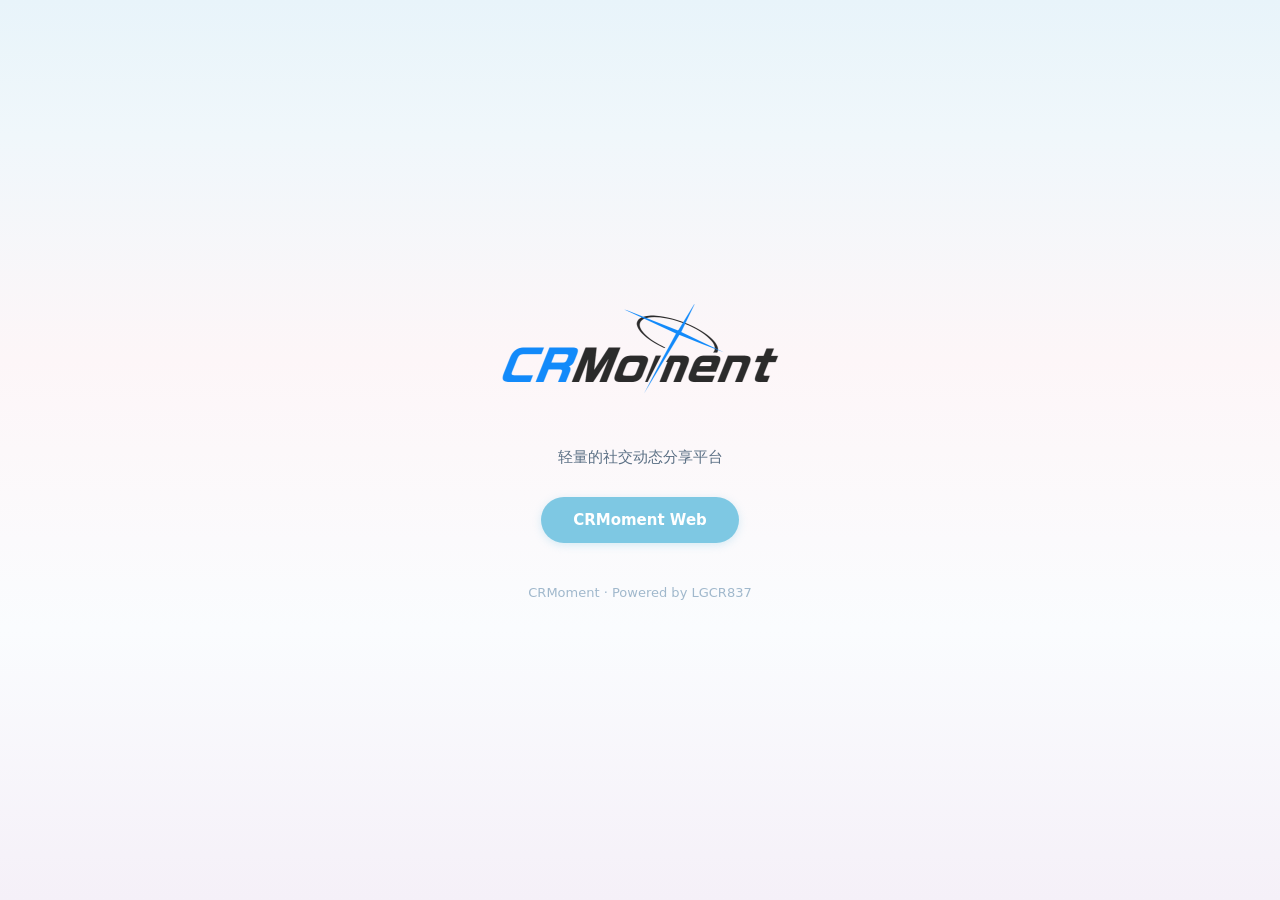
<file: index.html>
<!DOCTYPE html>
<html lang="zh-CN">
<head>
    <meta charset="UTF-8">
    <meta name="viewport" content="width=device-width, initial-scale=1.0">
    <title>CRMoment</title>
    <style>
        * {
            margin: 0;
            padding: 0;
            box-sizing: border-box;
        }

        body {
            font-family: system-ui, -apple-system, 'Segoe UI', Roboto, 'Helvetica Neue', sans-serif;
            background: linear-gradient(180deg, #e8f4fa 0%, #f0f7fb 15%, #fdf6f8 40%, #fafcfe 70%, #f5f0f8 100%);
            color: #1d1b20;
            min-height: 100vh;
            display: flex;
            align-items: center;
            justify-content: center;
            line-height: 1.5;
        }

        .landing {
            text-align: center;
            padding: 48px 32px;
        }

        .logo-img {
            width: 305px;
            height: 125px;
            margin-bottom: 24px;
            object-fit: contain;
            display: block;
            margin-left: auto;
            margin-right: auto;
        }

        h1 {
            font-size: 32px;
            font-weight: 700;
            background: linear-gradient(135deg, #4a9fc7, #7ec8e3);
            background-clip: text;
            -webkit-background-clip: text;
            color: transparent;
            margin-bottom: 8px;
        }

        .subtitle {
            font-size: 15px;
            color: #5a6f84;
            max-width: 360px;
            margin: 0 auto 28px;
        }

        .btn {
            display: inline-flex;
            align-items: center;
            gap: 8px;
            padding: 12px 32px;
            border-radius: 28px;
            background: #7ec8e3;
            color: #fff;
            text-decoration: none;
            font-weight: 600;
            font-size: 15px;
            box-shadow: 0 2px 8px rgba(126, 200, 227, 0.3);
            transition: transform 0.2s, box-shadow 0.2s;
        }

        .btn:hover {
            transform: translateY(-2px);
            box-shadow: 0 4px 16px rgba(126, 200, 227, 0.4);
        }

        .footer {
            margin-top: 40px;
            color: #a0b8cc;
            font-size: 13px;
        }

        @media (max-width: 640px) {
            .landing {
                padding: 32px 20px;
            }
            h1 {
                font-size: 26px;
            }
            .logo-img {
                width: 244px;
                height: 100px;
            }
        }

        @media (max-width: 480px) {
            .logo-img {
                width: 200px;
                height: 82px;
            }
        }

        @media (min-resolution: 2dppx) {
            .logo-img {
                width: 305px;
                height: 125px;
            }
        }
    </style>

    <style>
        /* ===== Dark Mode (sync with web/ app) ===== */
        html[data-theme="dark"] body {
            background: linear-gradient(180deg, #1a1e24 0%, #1e222a 25%, #222730 50%, #1e222a 75%, #1a1e24 100%);
            color: #d4dce8;
        }

        html[data-theme="dark"] h1 {
            background: linear-gradient(135deg, #7A5C2D, #c9a06a);
            background-clip: text;
            -webkit-background-clip: text;
        }

        html[data-theme="dark"] .subtitle {
            color: #b0c0d0;
        }

        html[data-theme="dark"] .btn {
            background: linear-gradient(135deg, #7A5C2D, #6a4c1d);
            box-shadow: 0 2px 8px rgba(0, 0, 0, 0.3);
        }

        html[data-theme="dark"] .btn:hover {
            box-shadow: 0 4px 16px rgba(0, 0, 0, 0.4);
        }

        html[data-theme="dark"] .footer {
            color: #5a6a7a;
        }

        /* Smooth transition for theme changes */
        html[data-theme="dark"] body,
        body {
            transition: background 0.4s ease, color 0.4s ease;
        }
    </style>

    <!-- Blocking script: apply theme BEFORE body renders, preventing flash -->
    <script>
        (function() {
            var THEME_KEY = 'crmoment-theme';
            var saved = localStorage.getItem(THEME_KEY);
            var theme;
            if (saved) {
                theme = saved;
            } else {
                theme = window.matchMedia('(prefers-color-scheme: dark)').matches ? 'dark' : 'light';
            }
            document.documentElement.setAttribute('data-theme', theme);
        })();
    </script>
</head>
<body>
    <div class="landing">
        <img src="/web/crmomentlogo.png" alt="CRMoment" class="logo-img">
        <p class="subtitle">轻量的社交动态分享平台</p>
        <a href="/web/" class="btn">CRMoment Web</a>
        <p class="footer">CRMoment · Powered by LGCR837</p>
    </div>

    <script>
        // Switch logo based on current theme, and listen for system changes
        (function() {
            var THEME_KEY = 'crmoment-theme';
            function switchLogo() {
                var t = document.documentElement.getAttribute('data-theme') || 'light';
                var logo = document.querySelector('.logo-img');
                if (logo) {
                    logo.src = t === 'dark' ? '/web/crmomentlogodark.png' : '/web/crmomentlogo.png';
                }
            }
            switchLogo();
            // Listen for system theme changes when no saved preference
            if (!localStorage.getItem(THEME_KEY)) {
                window.matchMedia('(prefers-color-scheme: dark)').addEventListener('change', function(e) {
                    var t = e.matches ? 'dark' : 'light';
                    document.documentElement.setAttribute('data-theme', t);
                    switchLogo();
                });
            }
        })();
    </script>
</body>
</html>
</file>
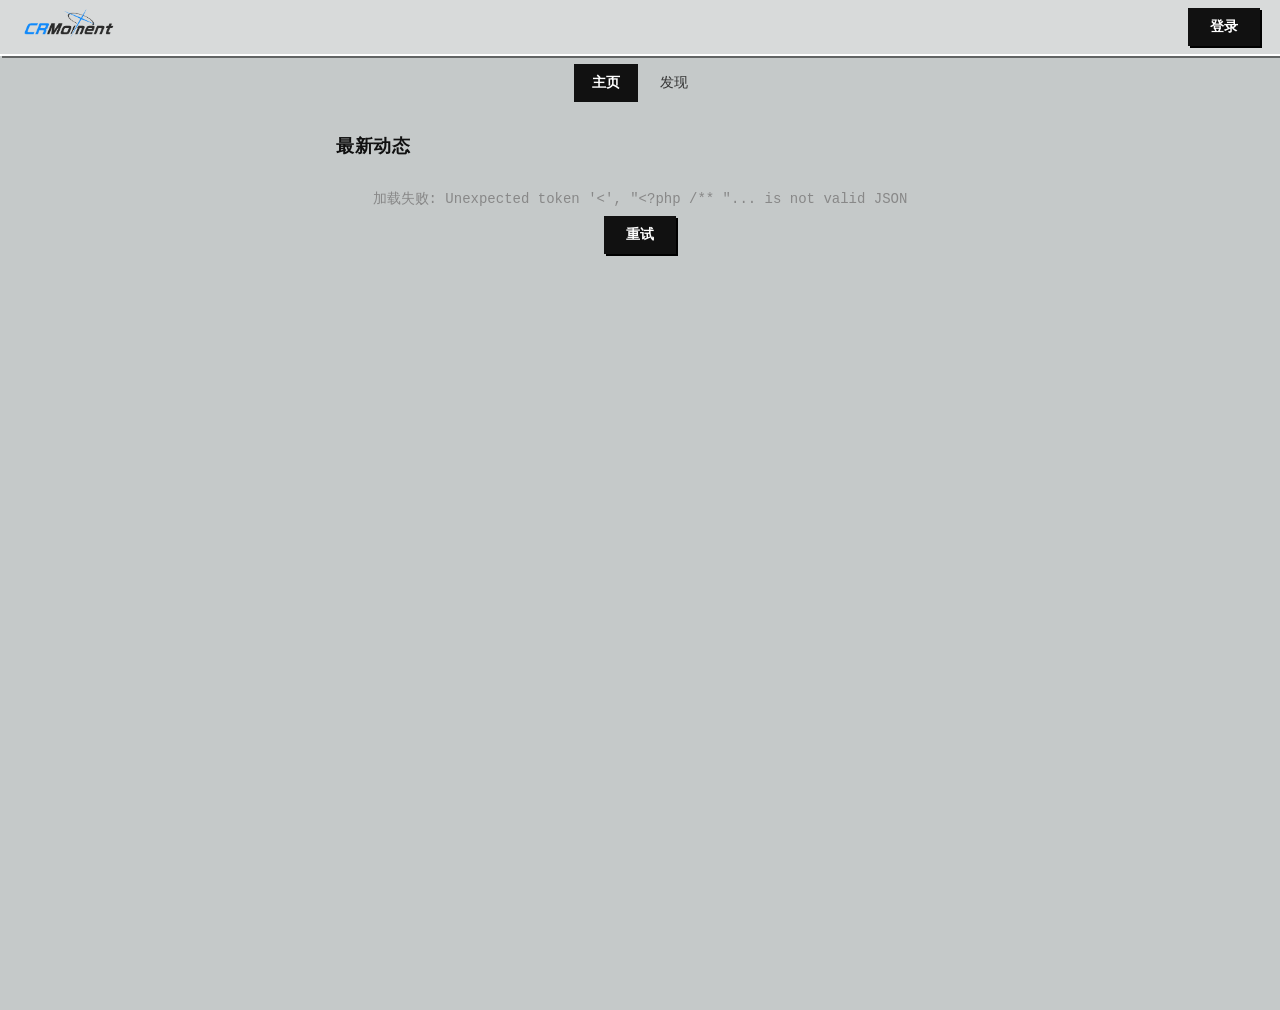
<file: blockweb/index.html>
<!DOCTYPE html>
<html lang="zh-CN">
<head>
    <meta charset="UTF-8">
    <meta name="viewport" content="width=device-width, initial-scale=1.0">
    <title>CRMoment Web</title>
    <link rel="icon" href="logo192.png">
    <link rel="stylesheet" href="style.css">
</head>
<body>
    <!-- Top Navigation Bar -->
    <header id="app-bar">
        <a href="/" class="app-title-link">
            <img src="crmomentlogo.png" alt="CRMoment" class="app-title">
        </a>
        <div class="top-bar-right">
            <div class="nav-auth" id="nav-auth">
                <button class="btn-primary" id="btn-login">登录</button>
            </div>
            <div class="nav-user" id="nav-user" style="display:none">
                <button class="btn-icon" id="btn-notifications" style="position:relative">通知
                    <span class="notif-badge" id="notif-badge" style="display:none"></span>
                </button>
                <button class="btn-icon" id="btn-user-avatar">
                    <img id="user-avatar-img" src="/uploads/avatars/default.svg" alt="" class="avatar-small">
                </button>
            </div>
        </div>
    </header>

    <!-- Sub Navigation -->
    <div class="sub-nav" id="sub-nav">
        <button class="nav-btn active" data-page="home">主页</button>
        <button class="nav-btn" data-page="messages" id="nav-messages" style="display:none">
            信息
            <span class="notif-badge" id="msg-badge" style="display:none"></span>
        </button>
        <button class="nav-btn" data-page="explore">发现</button>
        <button class="nav-btn" data-page="profile" id="nav-profile" style="display:none">我的</button>
    </div>

    <!-- Main Content -->
    <main class="main-content" id="main-content"></main>

    <!-- Auth Dialog -->
    <div class="modal-overlay" id="auth-overlay">
        <div class="modal">
            <div class="modal-headline" id="auth-title">登录</div>
            <div class="modal-content">
                <div class="auth-tabs">
                    <button class="auth-tab active" id="auth-tab-login">登录</button>
                    <button class="auth-tab" id="auth-tab-register">注册</button>
                </div>
                <div class="field-group">
                    <input type="text" id="auth-username" class="field-input" placeholder="用户名" required minlength="2" maxlength="50" autocomplete="username">
                </div>
                <div class="field-group" id="auth-nickname-group" style="display:none">
                    <input type="text" id="auth-nickname" class="field-input" placeholder="昵称" required minlength="2" maxlength="50">
                </div>
                <div class="field-group">
                    <input type="password" id="auth-password" class="field-input" placeholder="密码" required minlength="6" autocomplete="current-password">
                </div>
                <div class="field-group" id="auth-password-confirm-group" style="display:none">
                    <input type="password" id="auth-password-confirm" class="field-input" placeholder="确认密码" required minlength="6" autocomplete="new-password">
                </div>
                <div id="auth-error" class="error-message" style="display:none"></div>
            </div>
            <div class="modal-actions">
                <button class="btn-text" id="auth-cancel">取消</button>
                <button class="btn-primary" id="auth-submit">登录</button>
            </div>
        </div>
    </div>

    <!-- Composer Dialog -->
    <div class="modal-overlay" id="composer-overlay">
        <div class="modal">
            <div class="modal-headline">发布动态</div>
            <div class="modal-content">
                <textarea id="composer-content" class="field-input" placeholder="说点什么..." rows="4" maxlength="2000"></textarea>
                <div style="display:flex;align-items:center;gap:8px;margin-top:8px">
                    <button class="btn-icon" id="btn-add-image" title="添加图片">图片</button>
                    <button class="btn-icon" id="btn-add-video" title="添加视频">视频</button>
                    <input type="file" id="composer-images-input" accept="image/*" multiple style="display:none">
                    <input type="file" id="composer-videos-input" accept="video/*" style="display:none">
                    <span id="media-count" style="font-size:13px;color:var(--ba-text-muted)"></span>
                </div>
                <div id="image-preview" style="display:flex;flex-wrap:wrap;gap:8px;margin-top:8px"></div>
                <div id="video-preview" style="display:flex;flex-wrap:wrap;gap:8px;margin-top:8px"></div>
            </div>
            <div class="modal-actions">
                <button class="btn-text" id="composer-cancel">取消</button>
                <button class="btn-primary" id="composer-submit">发布</button>
            </div>
        </div>
    </div>

    <!-- Notification Dialog -->
    <div class="modal-overlay" id="notif-overlay">
        <div class="modal">
            <div class="modal-headline">通知</div>
            <div class="modal-content">
                <div id="notif-list" class="notif-list"></div>
            </div>
            <div class="modal-actions">
                <button class="btn-text" id="notif-read-all">全部已读</button>
                <button class="btn-text" id="notif-close">关闭</button>
            </div>
        </div>
    </div>

    <!-- Comment Dialog -->
    <div class="modal-overlay" id="comment-overlay">
        <div class="modal">
            <div class="modal-headline" id="comment-title">评论</div>
            <div class="modal-content">
                <div id="comment-list" class="comment-list"></div>
                <textarea id="comment-input" class="comment-input" rows="2" placeholder="写评论..."></textarea>
            </div>
            <div class="modal-actions">
                <button class="btn-text" id="comment-cancel">关闭</button>
                <button class="btn-primary" id="comment-submit">发送</button>
            </div>
        </div>
    </div>

    <!-- Image Viewer Overlay (动态创建) -->

    <!-- Create Group Dialog -->
    <div class="modal-overlay" id="create-group-overlay">
        <div class="modal">
            <div class="modal-headline">创建群聊</div>
            <div class="modal-content">
                <div class="field-group">
                    <input type="text" id="group-name-input" class="field-input" placeholder="群聊名称" required minlength="1" maxlength="50">
                </div>
                <div style="font-size:14px;font-weight:500;color:var(--ba-text-secondary);margin-top:8px;margin-bottom:4px">选择成员</div>
                <div id="group-member-list" class="group-member-list"></div>
                <div id="group-member-error" class="error-message" style="display:none"></div>
            </div>
            <div class="modal-actions">
                <button class="btn-text" id="create-group-cancel">取消</button>
                <button class="btn-primary" id="create-group-submit">创建</button>
            </div>
        </div>
    </div>

    <!-- Add Music Dialog -->
    <div class="modal-overlay" id="add-music-overlay">
        <div class="modal">
            <div class="modal-headline">添加音乐</div>
            <div class="modal-content">
                <div class="field-group">
                    <input type="text" id="music-title" class="field-input" placeholder="音乐名称" required minlength="1" maxlength="200">
                </div>
                <div class="field-group">
                    <input type="url" id="music-url" class="field-input" placeholder="音频链接" required>
                </div>
                <div class="field-group">
                    <input type="url" id="music-lrc-url" class="field-input" placeholder="歌词文件链接" required>
                </div>
                <div class="field-group">
                    <input type="url" id="music-bg-url" class="field-input" placeholder="背景图片链接（可选）">
                </div>
                <div class="field-group">
                    <input type="url" id="music-video-url" class="field-input" placeholder="背景视频链接（可选）">
                </div>
                <div style="margin-top:8px;font-size:14px;color:var(--ba-text-secondary);margin-bottom:4px">歌词位置</div>
                <div class="lrc-pos-group">
                    <label class="lrc-pos-option"><input type="radio" name="lrc_pos" value="left" class="lrc-pos-radio"><span>左侧</span></label>
                    <label class="lrc-pos-option"><input type="radio" name="lrc_pos" value="center" checked class="lrc-pos-radio"><span>居中</span></label>
                    <label class="lrc-pos-option"><input type="radio" name="lrc_pos" value="right" class="lrc-pos-radio"><span>右侧</span></label>
                    <label class="lrc-pos-option"><input type="radio" name="lrc_pos" value="none" class="lrc-pos-radio"><span>隐藏</span></label>
                </div>
                <div style="margin-top:8px;font-size:14px;color:var(--ba-text-secondary);margin-bottom:4px">歌词颜色</div>
                <div class="lrc-pos-group">
                    <label class="lrc-pos-option"><input type="radio" name="lrc_color" value="light" checked class="lrc-pos-radio"><span>浅色</span></label>
                    <label class="lrc-pos-option"><input type="radio" name="lrc_color" value="dark" class="lrc-pos-radio"><span>深色</span></label>
                </div>
                <div id="add-music-error" class="error-message" style="display:none"></div>
            </div>
            <div class="modal-actions">
                <button class="btn-text" id="add-music-cancel">取消</button>
                <button class="btn-primary" id="add-music-submit">添加</button>
            </div>
        </div>
    </div>

    <!-- Search Music Dialog -->
    <div class="modal-overlay" id="search-music-overlay">
        <div class="modal">
            <div class="modal-headline">搜索音乐</div>
            <div class="modal-content">
                <div class="field-group">
                    <input type="search" id="music-search" class="field-input" placeholder="搜索音乐名称">
                </div>
            </div>
            <div class="modal-actions" style="justify-content:space-between">
                <button class="btn-text" id="search-music-clear">清空</button>
                <div style="display:flex;gap:8px">
                    <button class="btn-text" id="search-music-cancel">取消</button>
                    <button class="btn-primary" id="search-music-submit">搜索</button>
                </div>
            </div>
        </div>
    </div>

    <script type="module" src="app.js"></script>
</body>
</html>
</file>
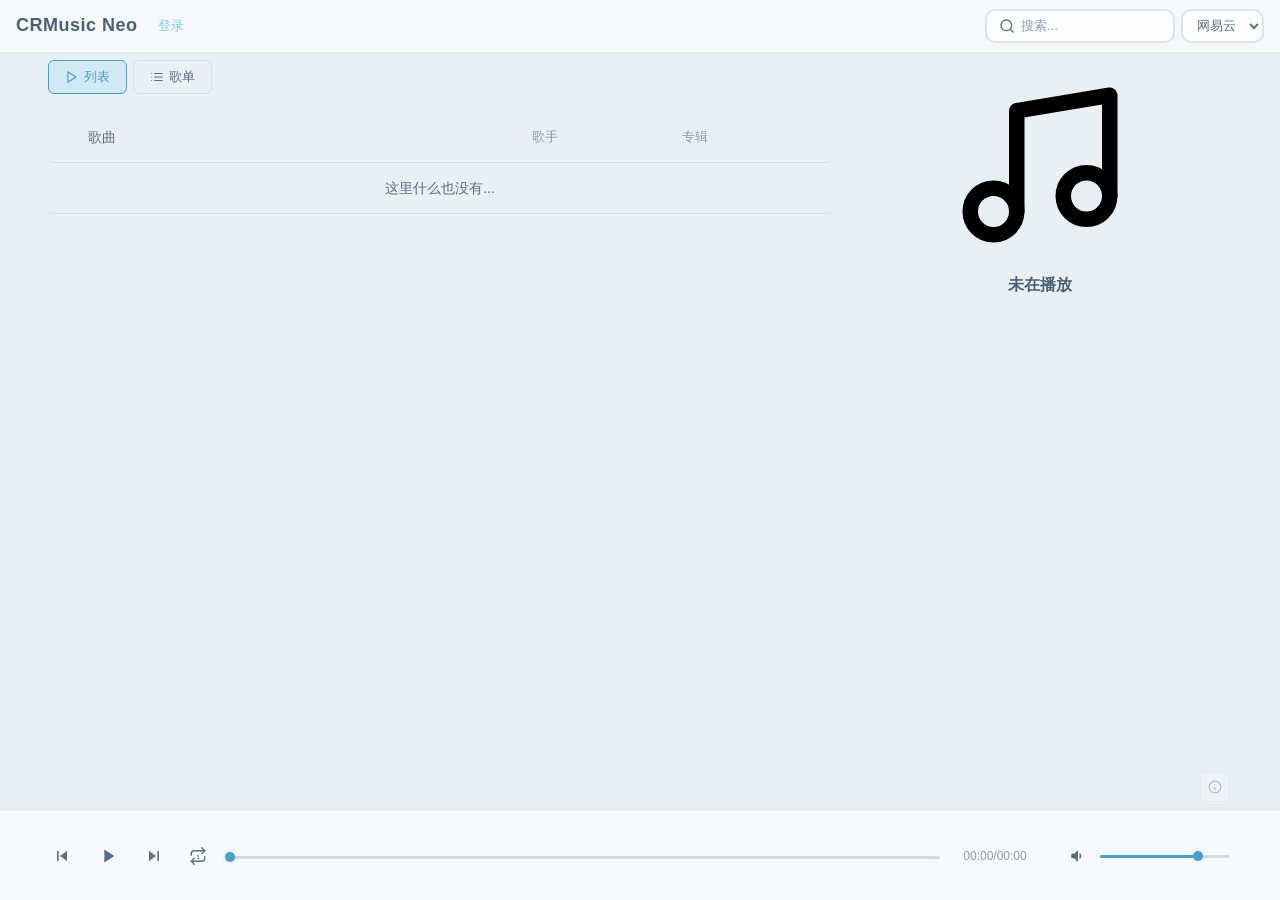
<file: crmusic/index.html>
<!doctype html>
<html>
<head>
    <meta charset="utf-8">
    <meta http-equiv="X-UA-Compatible" content="IE=edge">
    <meta name="viewport" content="width=device-width, initial-scale=1, user-scalable=0">
    <meta name="renderer" content="webkit">
    <meta name="author" content="mengkun">
    <meta name="referrer" content="no-referrer">
    <meta http-equiv="Cache-Control" content="no-siteapp">
    
    <meta name="apple-mobile-web-app-capable" content="yes">
    <meta name="apple-touch-fullscreen" content="yes">
    <meta name="apple-mobile-web-app-status-bar-style" content="black">
    <meta name="full-screen" content="yes">
    <meta name="browsermode" content="application">
    <meta name="x5-fullscreen" content="true">
    <meta name="x5-page-mode" content="app">
    
    <title>CRMusic Neo</title>
    <meta name="description" content="CRMusicNeo 是一个现代化的在线音乐播放器"/>
    <meta name="keywords" content="CRMusicNeo,在线音乐,在线听歌,音乐播放器"/>
    
    <!--[if lte IE 8]>
        <script>window.location.href="plugns/killie/"</script>
    <![endif]--> 
    
    <link rel="shortcut icon" href="images/music.svg" type="image/svg+xml">
    
    <script src="js/jquery.min.js"></script>
    
    <link rel="stylesheet" href="plugns/layui/css/layui.css">
    <link rel="stylesheet" type="text/css" href="css/jquery.mCustomScrollbar.min.css">
    <link rel="stylesheet" type="text/css" href="css/player.css">
    <link rel="stylesheet" type="text/css" href="css/small.css">
</head>
<body>

<div id="blur-img"></div>
<!-- 文字溢出提示 -->
<div class="list-tooltip" id="list-tooltip"></div>

<!-- 头部 -->
<div class="header">
    <div class="header-left">
        <span class="logo" title="CRMusic Neo">CRMusic Neo</span>
        <a href="#" id="login-link" style="font-size:13px;color:#7ec8e3;margin-left:12px;text-decoration:none;display:none">登录</a>
        <span id="user-info" style="font-size:13px;color:#8a9db0;margin-left:12px;display:none"><span class="welcome-text">欢迎  </span><span id="user-name"></span></span>
    </div>
    <div class="header-right">
        <div class="search-inline" id="search-inline">
            <svg class="search-icon" viewBox="0 0 24 24" width="16" height="16" fill="none" stroke="currentColor" stroke-width="2" stroke-linecap="round" stroke-linejoin="round">
                <circle cx="11" cy="11" r="8"/>
                <line x1="21" y1="21" x2="16.65" y2="16.65"/>
            </svg>
            <input type="text" id="search-wd-inline" placeholder="搜索..." autocomplete="off" enterkeyhint="search" inputmode="search">
            <svg class="search-clear-btn" id="search-clear-btn" viewBox="0 0 24 24" width="14" height="14" fill="none" stroke="currentColor" stroke-width="2" stroke-linecap="round" stroke-linejoin="round" style="display:none;cursor:pointer;flex-shrink:0;color:#8a9db0">
                <circle cx="12" cy="12" r="10"/>
                <line x1="15" y1="9" x2="9" y2="15"/>
                <line x1="9" y1="9" x2="15" y2="15"/>
            </svg>
        </div>
        <div class="source-select" id="source-select-inline">
            <select id="source-inline">
                <option value="netease" selected>网易云</option>
                <option value="kugou">酷狗</option>
                <option value="tencent">QQ</option>
            </select>
        </div>
    </div>
</div>

<!-- 中间主体区域 -->
<div class="center">
    <div class="container">
        <div class="btn-bar">
            <div class="btn-box" id="btn-area">
                <span class="btn" data-action="player" hidden>
                    <svg class="btn-icon" viewBox="0 0 24 24" width="14" height="14" fill="none" stroke="currentColor" stroke-width="2" stroke-linecap="round" stroke-linejoin="round"><path d="M9 18V5l12-2v13"/><circle cx="6" cy="18" r="3"/><circle cx="18" cy="16" r="3"/></svg>
                    播放
                </span>
                <span class="btn" data-action="playing" title="正在播放列表">
                    <svg class="btn-icon" viewBox="0 0 24 24" width="14" height="14" fill="none" stroke="currentColor" stroke-width="2" stroke-linecap="round" stroke-linejoin="round"><polygon points="5 3 19 12 5 21 5 3"/></svg>
                    列表
                </span>
                <span class="btn" data-action="sheet" title="音乐播放列表">
                    <svg class="btn-icon" viewBox="0 0 24 24" width="14" height="14" fill="none" stroke="currentColor" stroke-width="2" stroke-linecap="round" stroke-linejoin="round"><line x1="8" y1="6" x2="21" y2="6"/><line x1="8" y1="12" x2="21" y2="12"/><line x1="8" y1="18" x2="21" y2="18"/><line x1="3" y1="6" x2="3.01" y2="6"/><line x1="3" y1="12" x2="3.01" y2="12"/><line x1="3" y1="18" x2="3.01" y2="18"/></svg>
                    歌单
                </span>
                <span class="btn" data-action="search" title="搜索" hidden>
                    <svg class="btn-icon" viewBox="0 0 24 24" width="14" height="14" fill="none" stroke="currentColor" stroke-width="2" stroke-linecap="round" stroke-linejoin="round"><circle cx="11" cy="11" r="8"/><line x1="21" y1="21" x2="16.65" y2="16.65"/></svg>
                    搜索
                </span>
            </div>
        </div>
        
        <div class="data-area">
            <div id="sheet" class="data-box" hidden></div>
            <div id="main-list" class="music-list data-box"></div>
        </div>
        
        <div class="player" id="player">
            <div class="cover">
                <img src="images/music.svg" class="music-cover" id="music-cover">
            </div>
            <div class="now-playing-info" id="now-playing-info">
                <div class="song-title" id="now-playing-title">未在播放</div>
                <div class="song-artist" id="now-playing-artist"></div>
            </div>
            <div class="lyric">
                <ul id="lyric"></ul>
            </div>
            <div id="music-info" title="点击查看歌曲信息">
                <svg viewBox="0 0 24 24" width="14" height="14" fill="none" stroke="currentColor" stroke-width="2" stroke-linecap="round" stroke-linejoin="round"><circle cx="12" cy="12" r="10"/><line x1="12" y1="16" x2="12" y2="12"/><line x1="12" y1="8" x2="12.01" y2="8"/></svg>
            </div>
        </div>
    </div>
</div>

<!-- 播放器底部区域 -->
<div class="footer">
    <div class="container">
        <div class="con-btn">
            <a href="javascript:;" class="player-btn btn-prev" title="上一首">
                <svg viewBox="0 0 24 24" width="20" height="20" fill="currentColor"><path d="M6 6h2v12H6V6zm3.5 6l8.5 6V6l-8.5 6z"/></svg>
            </a>
            <a href="javascript:;" class="player-btn btn-play" title="暂停/继续">
                <svg viewBox="0 0 24 24" width="22" height="22" fill="currentColor" class="icon-play-svg"><path d="M8 5v14l11-7L8 5z"/></svg>
                <svg viewBox="0 0 24 24" width="22" height="22" fill="currentColor" class="icon-pause-svg" style="display:none"><path d="M6 4h4v16H6V4zm8 0h4v16h-4V4z"/></svg>
            </a>
            <a href="javascript:;" class="player-btn btn-next" title="下一首">
                <svg viewBox="0 0 24 24" width="20" height="20" fill="currentColor"><path d="M16 18h2V6h-2v12zM6 18l8.5-6L6 6v12z"/></svg>
            </a>
            <a href="javascript:;" class="player-btn btn-order" title="单曲循环">
                <svg viewBox="0 0 24 24" width="18" height="18" fill="none" stroke="currentColor" stroke-width="1.8" stroke-linecap="round" stroke-linejoin="round" class="icon-order-single"><polyline points="17 1 21 5 17 9"/><path d="M3 11V9a4 4 0 0 1 4-4h14"/><polyline points="7 23 3 19 7 15"/><path d="M21 13v2a4 4 0 0 1-4 4H3"/><text x="12" y="15.5" text-anchor="middle" font-size="7.5" font-weight="bold" font-family="sans-serif" fill="currentColor" stroke="none">1</text></svg>
                <svg viewBox="0 0 24 24" width="18" height="18" fill="currentColor" class="icon-order-list" style="display:none"><path d="M17 8l4 4-4 4V13H7V11h10V8zM3 6h2v12H3V6z"/></svg>
                <svg viewBox="0 0 24 24" width="18" height="18" fill="currentColor" class="icon-order-random" style="display:none"><path d="M10.59 9.17L5.41 4 4 5.41l5.17 5.17 1.42-1.41zM14.5 4l2.04 2.04L4 18.59 5.41 20 17.96 7.46 20 9.5V4h-5.5zm.33 9.41l-1.41 1.41 3.13 3.13L14.5 20H20v-5.5l-2.04 2.04-3.13-3.13z"/></svg>
            </a>
        </div>
        
        <div class="vol">
            <div class="quiet">
                <a href="javascript:;" class="player-btn btn-quiet" title="静音">
                    <svg viewBox="0 0 24 24" width="18" height="18" fill="currentColor" class="icon-volume-on"><path d="M3 9v6h4l5 5V4L7 9H3zm13.5 3c0-1.77-1.02-3.29-2.5-4.03v8.05c1.48-.73 2.5-2.25 2.5-4.02z"/></svg>
                    <svg viewBox="0 0 24 24" width="18" height="18" fill="currentColor" class="icon-volume-off" style="display:none"><path d="M16.5 12c0-1.77-1.02-3.29-2.5-4.03v2.21l2.45 2.45c.03-.2.05-.41.05-.63zm2.5 0c0 .94-.2 1.82-.54 2.64l1.51 1.51C20.63 14.91 21 13.5 21 12c0-4.28-2.99-7.86-7-8.77v2.06c2.89.86 5 3.54 5 6.71zM4.27 3L3 4.27 7.73 9H3v6h4l5 5v-6.73l4.25 4.25c-.67.52-1.42.93-2.25 1.18v2.06c1.38-.31 2.63-.95 3.69-1.81L19.73 21 21 19.73l-9-9L4.27 3zM12 4L9.91 6.09 12 8.18V4z"/></svg>
                </a>
            </div>
            <div class="volume">
                <div class="volume-box">  
                    <div id="volume-progress" class="mkpgb-area"></div>
                </div>
            </div>
        </div>

        <div class="progress">
            <div class="progress-box">  
                <div id="music-progress" class="mkpgb-area"></div>
                <div class="audio-time">00:00/00:00</div>
            </div>
        </div>
    </div>
</div>

<script src="plugns/layui/layui.js"></script>
<script src="js/player.js"></script>
<script src="js/ajax.js"></script>
<script src="js/lyric.js"></script>
<script src="js/musicList.js"></script>
<script src="js/crmid.js"></script>
<script src="js/userPlaylists.js"></script>
<script src="js/functions.js"></script>
<script src="js/jquery.mCustomScrollbar.concat.min.js"></script>
<script src="js/background-blur.min.js"></script>

</body>
</html>
</file>
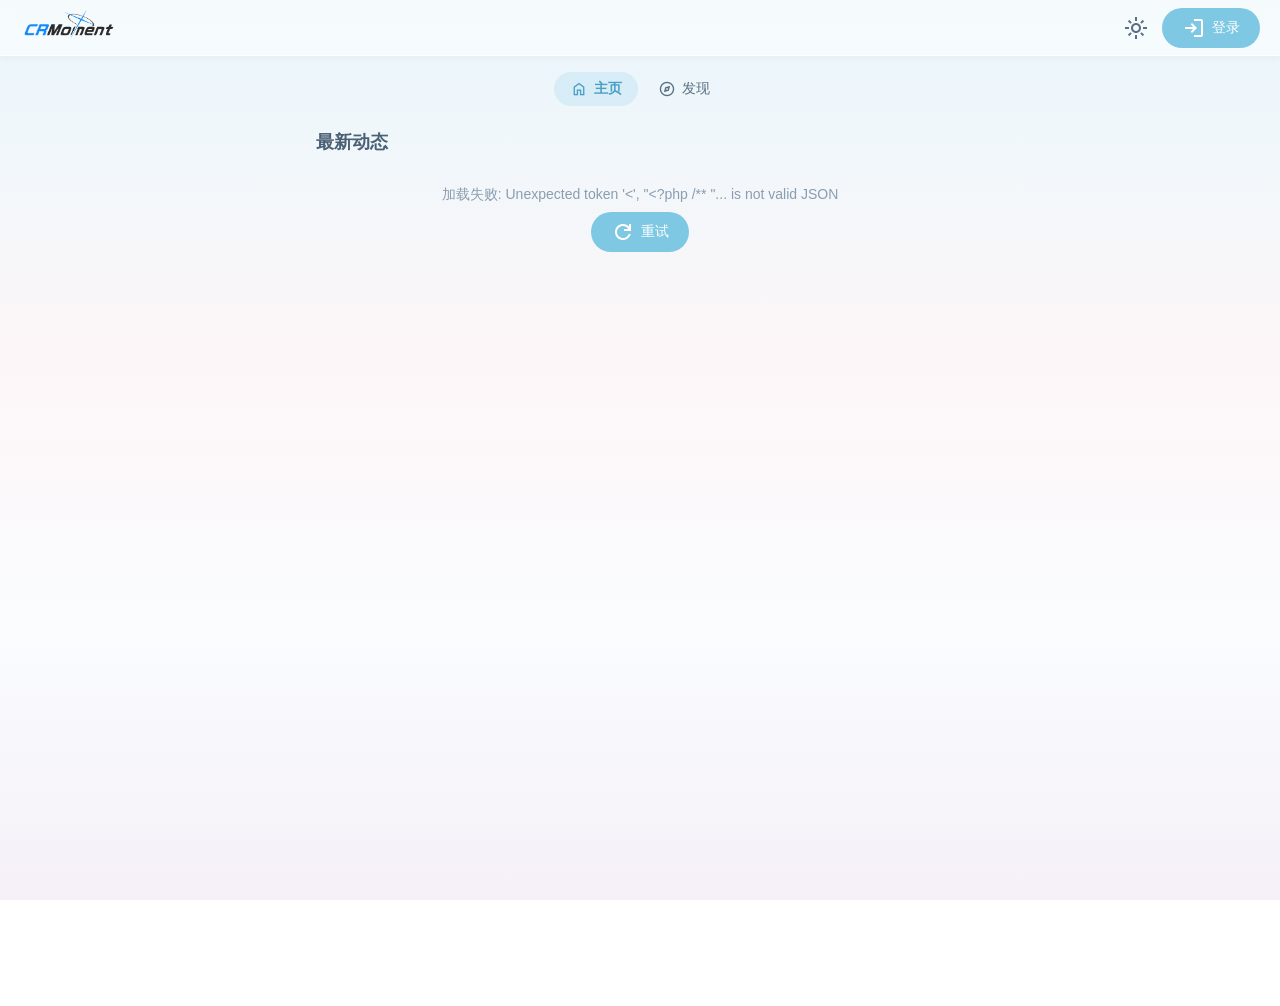
<file: web/index.html>
<!DOCTYPE html>
<html lang="zh-CN">
<head>
    <meta charset="UTF-8">
    <meta name="viewport" content="width=device-width, initial-scale=1.0">
    <title>CRMoment Web</title>
    <link rel="icon" href="logo192.png">
    <link rel="stylesheet" href="material-symbols.css">
    <link rel="stylesheet" href="style.css">

    <!-- Blocking script: apply theme BEFORE body renders, preventing flash -->
    <script>
        (function() {
            var THEME_KEY = 'crmoment-theme';
            var saved = localStorage.getItem(THEME_KEY);
            var theme;
            if (saved) {
                theme = saved;
            } else {
                theme = window.matchMedia('(prefers-color-scheme: dark)').matches ? 'dark' : 'light';
            }
            document.documentElement.setAttribute('data-theme', theme);
        })();
    </script>
</head>
<body>
    <!-- Top Navigation Bar -->
    <header id="app-bar">
        <a href="/" class="app-title-link">
            <img src="crmomentlogo.png" alt="CRMoment" class="app-title" id="app-logo">
        </a>
        <div class="top-bar-right">
            <button class="btn-icon theme-toggle" id="btn-theme-toggle" title="切换主题">
                <span class="material-symbols-outlined">light_mode</span>
            </button>
            <div class="nav-auth" id="nav-auth">
                <button class="btn-primary" id="btn-login">
                    <span class="material-symbols-outlined">login</span>
                    登录
                </button>
            </div>
            <div class="nav-user" id="nav-user" style="display:none">
                <button class="btn-icon" id="btn-notifications" style="position:relative">
                    <span class="material-symbols-outlined">notifications</span>
                    <span class="notif-badge" id="notif-badge" style="display:none"></span>
                </button>
                <button class="btn-icon" id="btn-user-avatar">
                    <img id="user-avatar-img" src="/uploads/avatars/default.svg" alt="" class="avatar-small">
                </button>
            </div>
        </div>
    </header>

    <!-- Sub Navigation -->
    <div class="sub-nav" id="sub-nav">
        <button class="nav-btn active" data-page="home">
            <span class="material-symbols-outlined">home</span>
            <span>主页</span>
        </button>
        <button class="nav-btn" data-page="messages" id="nav-messages" style="display:none">
            <span class="material-symbols-outlined">chat</span>
            <span>信息</span>
            <span class="notif-badge" id="msg-badge" style="display:none"></span>
        </button>
        <button class="nav-btn" data-page="explore">
            <span class="material-symbols-outlined">explore</span>
            <span>发现</span>
        </button>
        <button class="nav-btn" data-page="profile" id="nav-profile" style="display:none">
            <span class="material-symbols-outlined">person</span>
            <span>我的</span>
        </button>
    </div>

    <!-- Main Content -->
    <main class="main-content" id="main-content"></main>

    <!-- Auth Dialog -->
    <div class="modal-overlay" id="auth-overlay">
        <div class="modal">
            <div class="modal-headline" id="auth-title">登录</div>
            <div class="modal-content">
                <div class="auth-tabs">
                    <button class="auth-tab active" id="auth-tab-login">登录</button>
                    <button class="auth-tab" id="auth-tab-register">注册</button>
                </div>
                <div class="field-group">
                    <input type="text" id="auth-username" class="field-input" placeholder="用户名" required minlength="2" maxlength="50" autocomplete="username">
                </div>
                <div class="field-group" id="auth-nickname-group" style="display:none">
                    <input type="text" id="auth-nickname" class="field-input" placeholder="昵称" required minlength="2" maxlength="50">
                </div>
                <div class="field-group">
                    <input type="password" id="auth-password" class="field-input" placeholder="密码" required minlength="6" autocomplete="current-password">
                </div>
                <div class="field-group" id="auth-password-confirm-group" style="display:none">
                    <input type="password" id="auth-password-confirm" class="field-input" placeholder="确认密码" required minlength="6" autocomplete="new-password">
                </div>
                <div id="auth-error" class="error-message" style="display:none"></div>
                <!-- Cloudflare Turnstile 人机验证小部件 -->
                <div id="turnstile-widget" style="margin-top:12px"></div>
                <div id="ragemi-oauth-group">
                    <div class="oauth-divider"><span>或</span></div>
                    <a href="#" id="btn-ragemi-login" class="btn-oauth">使用 Ragemi 登录</a>
                </div>
            </div>
            <div class="modal-actions">
                <button class="btn-text" id="auth-cancel">取消</button>
                <button class="btn-primary" id="auth-submit">登录</button>
            </div>
        </div>
    </div>

    <!-- Composer Dialog -->
    <div class="modal-overlay" id="composer-overlay">
        <div class="modal">
            <div class="modal-headline">发布动态</div>
            <div class="modal-content">
                <textarea id="composer-content" class="field-input" placeholder="说点什么..." rows="4" maxlength="2000"></textarea>
                <div style="display:flex;align-items:center;gap:8px;margin-top:8px">
                    <button class="btn-icon" id="btn-add-image" title="添加图片">
                        <span class="material-symbols-outlined">add_photo_alternate</span>
                    </button>
                    <button class="btn-icon" id="btn-add-video" title="添加视频">
                        <span class="material-symbols-outlined">video_library</span>
                    </button>
                    <input type="file" id="composer-images-input" accept="image/*" multiple style="display:none">
                    <input type="file" id="composer-videos-input" accept="video/*" style="display:none">
                    <span id="media-count" style="font-size:13px;color:var(--ba-text-muted)"></span>
                </div>
                <div id="image-preview" style="display:flex;flex-wrap:wrap;gap:8px;margin-top:8px"></div>
                <div id="video-preview" style="display:flex;flex-wrap:wrap;gap:8px;margin-top:8px"></div>
            </div>
            <div class="modal-actions">
                <button class="btn-text" id="composer-cancel">取消</button>
                <button class="btn-primary" id="composer-submit">发布</button>
            </div>
        </div>
    </div>

    <!-- Notification Dialog -->
    <div class="modal-overlay" id="notif-overlay">
        <div class="modal">
            <div class="modal-headline">通知</div>
            <div class="modal-content">
                <div id="notif-list" class="notif-list"></div>
            </div>
            <div class="modal-actions">
                <button class="btn-text" id="notif-read-all">全部已读</button>
                <button class="btn-text" id="notif-close">关闭</button>
            </div>
        </div>
    </div>

    <!-- Comment Dialog -->
    <div class="modal-overlay" id="comment-overlay">
        <div class="modal">
            <div class="modal-headline" id="comment-title">评论</div>
            <div class="modal-content">
                <div id="comment-list" class="comment-list"></div>
                <div id="comment-reply-bar" class="comment-reply-bar" style="display:none">
                    <span class="reply-indicator">回复 <span id="comment-reply-username"></span></span>
                    <button class="btn-text" id="comment-reply-cancel">取消</button>
                </div>
                <textarea id="comment-input" class="comment-input" rows="2" placeholder="写评论..."></textarea>
            </div>
            <div class="modal-actions">
                <button class="btn-text" id="comment-cancel">关闭</button>
                <button class="btn-primary" id="comment-submit">发送</button>
            </div>
        </div>
    </div>

    <!-- Image Viewer Overlay (动态创建) -->

    <!-- Create Group Dialog -->
    <div class="modal-overlay" id="create-group-overlay">
        <div class="modal">
            <div class="modal-headline">创建群聊</div>
            <div class="modal-content">
                <div class="field-group">
                    <input type="text" id="group-name-input" class="field-input" placeholder="群聊名称" required minlength="1" maxlength="50">
                </div>
                <div style="font-size:14px;font-weight:500;color:var(--ba-text-secondary);margin-top:8px;margin-bottom:4px">选择成员</div>
                <div id="group-member-list" class="group-member-list"></div>
                <div id="group-member-error" class="error-message" style="display:none"></div>
            </div>
            <div class="modal-actions">
                <button class="btn-text" id="create-group-cancel">取消</button>
                <button class="btn-primary" id="create-group-submit">创建</button>
            </div>
        </div>
    </div>

    <!-- Add Music Dialog -->
    <div class="modal-overlay" id="add-music-overlay">
        <div class="modal">
            <div class="modal-headline">添加音乐</div>
            <div class="modal-content">
                <div class="field-group">
                    <input type="text" id="music-title" class="field-input" placeholder="音乐名称" required minlength="1" maxlength="200">
                </div>
                <div class="field-group">
                    <input type="url" id="music-url" class="field-input" placeholder="音频链接" required>
                </div>
                <div class="field-group">
                    <input type="url" id="music-lrc-url" class="field-input" placeholder="歌词文件链接" required>
                </div>
                <div class="field-group">
                    <input type="url" id="music-bg-url" class="field-input" placeholder="背景图片链接（可选）">
                </div>
                <div class="field-group">
                    <input type="url" id="music-video-url" class="field-input" placeholder="背景视频链接（可选）">
                </div>
                <div style="margin-top:8px;font-size:14px;color:var(--ba-text-secondary);margin-bottom:4px">歌词位置</div>
                <div class="lrc-pos-group">
                    <label class="lrc-pos-option"><input type="radio" name="lrc_pos" value="left" class="lrc-pos-radio"><span>左侧</span></label>
                    <label class="lrc-pos-option"><input type="radio" name="lrc_pos" value="center" checked class="lrc-pos-radio"><span>居中</span></label>
                    <label class="lrc-pos-option"><input type="radio" name="lrc_pos" value="right" class="lrc-pos-radio"><span>右侧</span></label>
                    <label class="lrc-pos-option"><input type="radio" name="lrc_pos" value="none" class="lrc-pos-radio"><span>隐藏</span></label>
                </div>
                <div style="margin-top:8px;font-size:14px;color:var(--ba-text-secondary);margin-bottom:4px">歌词颜色</div>
                <div class="lrc-pos-group">
                    <label class="lrc-pos-option"><input type="radio" name="lrc_color" value="light" checked class="lrc-pos-radio"><span>浅色</span></label>
                    <label class="lrc-pos-option"><input type="radio" name="lrc_color" value="dark" class="lrc-pos-radio"><span>深色</span></label>
                </div>
                <div id="add-music-error" class="error-message" style="display:none"></div>
            </div>
            <div class="modal-actions">
                <button class="btn-text" id="add-music-cancel">取消</button>
                <button class="btn-primary" id="add-music-submit">添加</button>
            </div>
        </div>
    </div>

    <!-- Search Music Dialog -->
    <div class="modal-overlay" id="search-music-overlay">
        <div class="modal">
            <div class="modal-headline">搜索音乐</div>
            <div class="modal-content">
                <div class="field-group">
                    <input type="search" id="music-search" class="field-input" placeholder="搜索音乐名称">
                </div>
            </div>
            <div class="modal-actions" style="justify-content:space-between">
                <button class="btn-text" id="search-music-clear">清空</button>
                <div style="display:flex;gap:8px">
                    <button class="btn-text" id="search-music-cancel">取消</button>
                    <button class="btn-primary" id="search-music-submit">搜索</button>
                </div>
            </div>
        </div>
    </div>

    <!-- Email Bind Dialog -->
    <div class="modal-overlay" id="email-bind-overlay">
        <div class="modal">
            <div class="modal-headline">绑定邮箱</div>
            <div class="modal-content">
                <div class="field-group">
                    <input type="email" id="email-input" class="field-input" placeholder="请输入邮箱地址" required autocomplete="email">
                </div>
                <div id="email-bind-error" class="error-message" style="display:none"></div>
                <div style="font-size:13px;color:var(--ba-text-muted);margin-top:4px">
                    验证邮件将发送到该邮箱，点击邮件中的链接完成绑定。
                </div>
            </div>
            <div class="modal-actions">
                <button class="btn-text" id="email-bind-cancel">取消</button>
                <button class="btn-primary" id="email-bind-submit">发送验证邮件</button>
            </div>
        </div>
    </div>

    <!-- Cloudflare Turnstile 人机验证脚本（显式渲染，由 app.js 控制） -->
    <script src="https://challenges.cloudflare.com/turnstile/v0/api.js?render=explicit" async defer></script>
    <script type="module" src="app.js"></script>
</body>
</html>
</file>
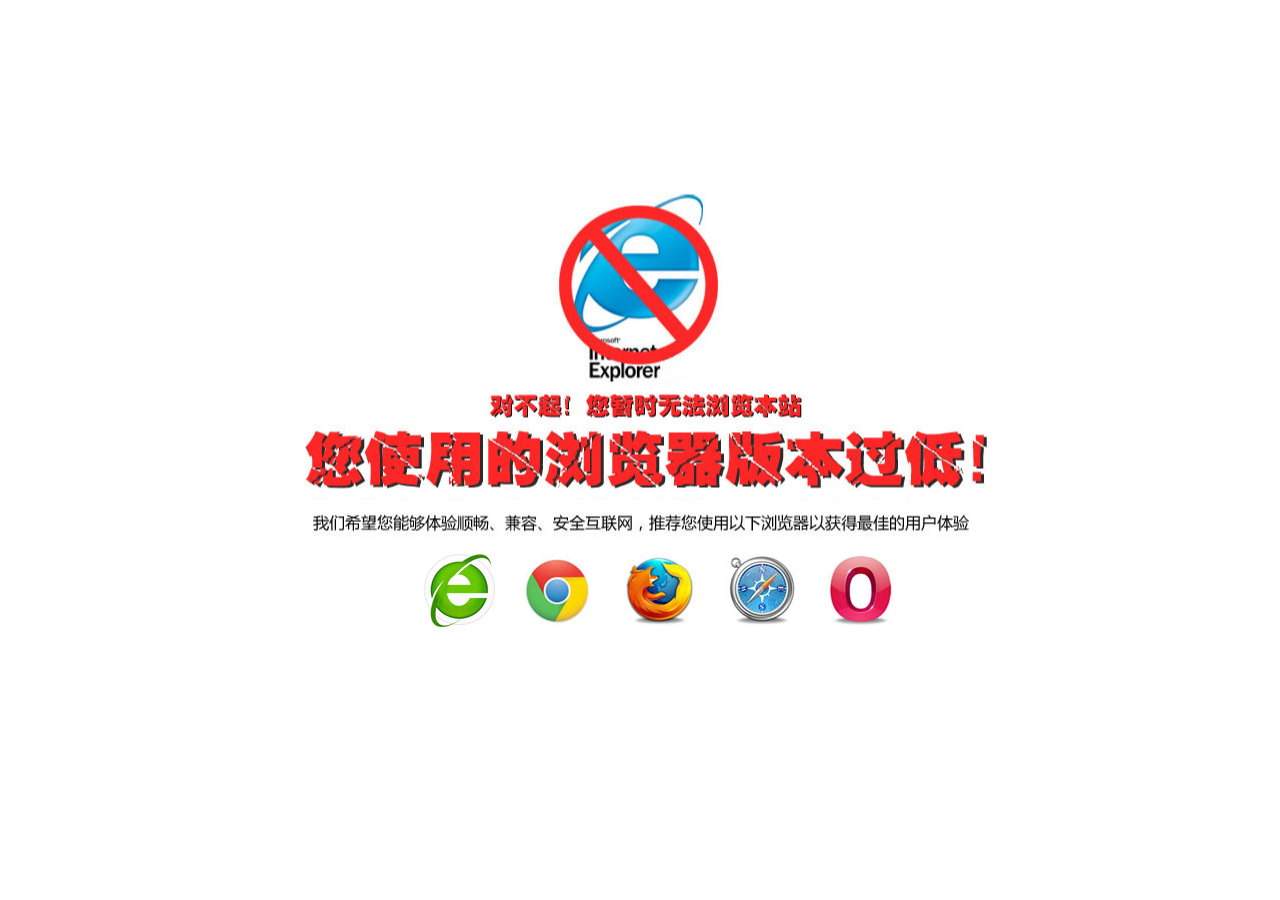
<file: crmusic/plugns/killie/index.html>
<!--
 * Let's Kill IE6 插件
 * @author Carlos <anzhengchao@gmail.com>
 * @link   http://overtrue.me
 * @version 2.2
-->
<!DOCTYPE html PUBLIC "-//W3C//DTD XHTML 1.0 Transitional//EN" "http://www.w3.org/TR/xhtml1/DTD/xhtml1-transitional.dtd">
<html xmlns="http://www.w3.org/1999/xhtml">
<head>
    <meta http-equiv="content-type" content="text/html; charset=utf-8">
    <title>不支持的浏览器</title>
</head>
<body>


<style>
body {
	background:#fff !important;
}
#lets-kill-ie6-wrapper {
	position:fixed;
	height:100%;
	height:100%;
	top:0;
	left:0;
	right:0;
	bottom:0;
	z-index:99999999;
	background:#fff;
}
#lets-kill-ie6,#lets-kill-ie6 * {
	margin:0;
	padding:0;
}
#lets-kill-ie6 {
	height:450px;
	width:702px;
	position:absolute;
	left:50%;
	margin-left:-351px;
	top:50%;
	margin-top:-265px
}
#lets-kill-ie6 div.lets-kill-ie6-top {
	background:#fff url(img/top.jpg) center center no-repeat;
	height:360px;
	clear:both
}
#lets-kill-ie6 a.lets-kill-ie6-a {
	outline:0;
	float:left;
	border:1px solid #fff;
	display:inline-block;
	width:98px;
	height:87px;
	background-position:center center;
	background-repeat:no-repeat
}
#lets-kill-ie6 a.lets-kill-ie6-a:hover {
	border:1px solid #bebebe
}
#lets-kill-ie6 a.chrome {
	background-image:url(img/chrome.jpg)
}
#lets-kill-ie6 a.firefox {
	background-image:url(img/firefox.jpg)
}
#lets-kill-ie6 a.safari {
	background-image:url(img/safari.jpg)
}
#lets-kill-ie6 a.opera {
	background-image:url(img/opera.jpg)
}
#lets-kill-ie6 a.c360 {
	background-image:url(img/360.jpg)
}

#lets-kill-ie6 .lets-kill-ie6-links {
	height:100px;
	padding-left:120px;
}

</style>

<div id="lets-kill-ie6-wrapper">
	<div id="lets-kill-ie6">
		<div class="lets-kill-ie6-top">
		</div>
		<div class="lets-kill-ie6-links">
		    <a href="https://browser.360.cn/" target="_blank" class="lets-kill-ie6-a c360"
			title="360安全浏览器（chrome内核）">
			</a>
			<a href="https://www.google.cn/chrome/" target="_blank" class="lets-kill-ie6-a chrome"
			title="谷歌Chrome浏览器">
			</a>
			<a href="http://firefox.com.cn/" target="_blank" class="lets-kill-ie6-a firefox"
			title="火狐浏览器">
			</a>
			<a href="https://support.apple.com/downloads/#internet" target="_blank"
			class="lets-kill-ie6-a safari" title="苹果Safari浏览器">
			</a>
			<a href="https://www.opera.com/zh-cn" target="_blank" class="lets-kill-ie6-a opera"
			title="Opera浏览器">
			</a>
		</div>
	</div>
</div> 
</body>
</html>
</file>
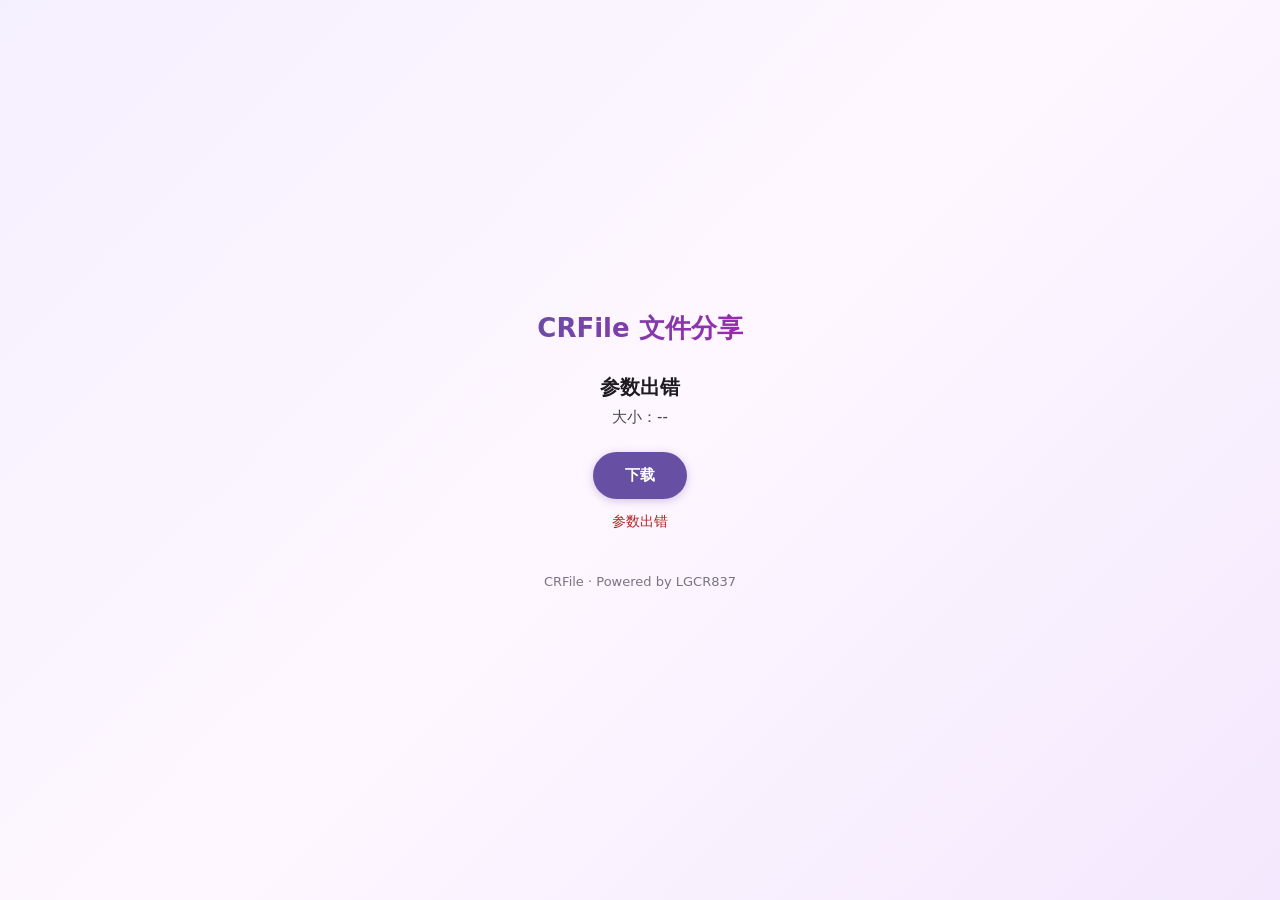
<file: crfile.html>
<!DOCTYPE html>
<html lang="zh-CN">
<head>
    <meta charset="UTF-8">
    <meta name="viewport" content="width=device-width, initial-scale=1.0">
    <title>CRFile</title>
    <style>
        *{margin:0;padding:0;box-sizing:border-box}
        body{font-family:system-ui,-apple-system,'Segoe UI',Roboto,'Helvetica Neue',sans-serif;background:linear-gradient(135deg,#f5f0ff 0%,#fef7ff 50%,#f3e8fd 100%);color:#1d1b20;min-height:100vh;display:flex;align-items:center;justify-content:center;line-height:1.5}
        .landing{text-align:center;padding:48px 32px}
        h1{font-size:26px;font-weight:700;background:linear-gradient(135deg,#6750a4,#9c27b0);background-clip:text;-webkit-background-clip:text;color:transparent;margin-bottom:24px}
        .file-info{margin-bottom:24px}
        .file-name{font-size:20px;font-weight:600;color:#1d1b20;margin-bottom:4px}
        .file-size{font-size:15px;color:#49454f}
        .btn{display:inline-flex;align-items:center;gap:8px;padding:12px 32px;border-radius:28px;background:#6750a4;color:#fff;text-decoration:none;font-weight:600;font-size:15px;box-shadow:0 2px 8px rgba(103,80,164,0.3);transition:transform 0.2s,box-shadow 0.2s;border:none;cursor:pointer}
        .btn:hover{transform:translateY(-2px);box-shadow:0 4px 16px rgba(103,80,164,0.4)}
        .btn:disabled{opacity:0.5;cursor:not-allowed;transform:none}
        .footer{margin-top:40px;color:#79747e;font-size:13px}
        .error{color:#b3261e;font-size:14px;margin-top:12px}
        @media(max-width:640px){.landing{padding:32px 20px}h1{font-size:22px}}
    </style>
</head>
<body>
    <div class="landing">
        <h1>CRFile 文件分享</h1>
        <div class="file-info">
            <p class="file-name" id="fileName">加载中...</p>
            <p class="file-size" id="fileSize">大小：--</p>
        </div>
        <a href="#" class="btn" id="downloadBtn" disabled>下载</a>
        <p class="error" id="errorMsg"></p>
        <p class="footer">CRFile · Powered by LGCR837</p>
    </div>

    <script>
        (function() {
            const params = new URLSearchParams(window.location.search);
            const lanzouUrl = params.get('url');
            const pwd = params.get('pwd') || '';

            const fileNameEl = document.getElementById('fileName');
            const fileSizeEl = document.getElementById('fileSize');
            const downloadBtn = document.getElementById('downloadBtn');
            const errorMsgEl = document.getElementById('errorMsg');

            // 错误处理：切换到备用链接模式
            function setFallbackMode() {
                fileNameEl.textContent = '获取失败，请使用备用链接';
                fileSizeEl.textContent = '大小：--';
                downloadBtn.textContent = '备用链接';
                downloadBtn.disabled = false;
                downloadBtn.href = '#';
                downloadBtn.onclick = function(e) {
                    e.preventDefault();
                    const msg = pwd ? '提取码：' + pwd : '无提取码';
                    alert('跳转至蓝奏云原始链接\n' + msg);
                    window.location.href = lanzouUrl;
                };
                errorMsgEl.textContent = 'API 请求失败，已切换到备用链接';
            }

            // 参数不全
            if (!lanzouUrl) {
                fileNameEl.textContent = '参数出错';
                fileSizeEl.textContent = '大小：--';
                downloadBtn.disabled = true;
                errorMsgEl.textContent = '参数出错';
                return;
            }

            // 正确 API
            const apiUrl = 'https://www.tmini.net/api/lanzou';
            const requestUrl = apiUrl + '?url=' + encodeURIComponent(lanzouUrl) + '&pwd=' + encodeURIComponent(pwd);

            fetch(requestUrl)
                .then(response => response.json())
                .then(data => {
                    if (data.code === 200) {
                        fileNameEl.textContent = data.name || '未知文件';
                        fileSizeEl.textContent = '大小：' + (data.filesize || '--');
                        downloadBtn.textContent = '下载';
                        downloadBtn.disabled = false;
                        downloadBtn.href = data.downUrl || '#';
                        downloadBtn.onclick = null; // 恢复默认行为
                        errorMsgEl.textContent = '';
                    } else {
                        // API 返回错误码
                        errorMsgEl.textContent = '错误：' + (data.msg || '未知错误');
                        setFallbackMode();
                    }
                })
                .catch(err => {
                    errorMsgEl.textContent = '网络错误，已切换备用';
                    console.error(err);
                    setFallbackMode();
                });
        })();
    </script>
</body>
</html>
</file>
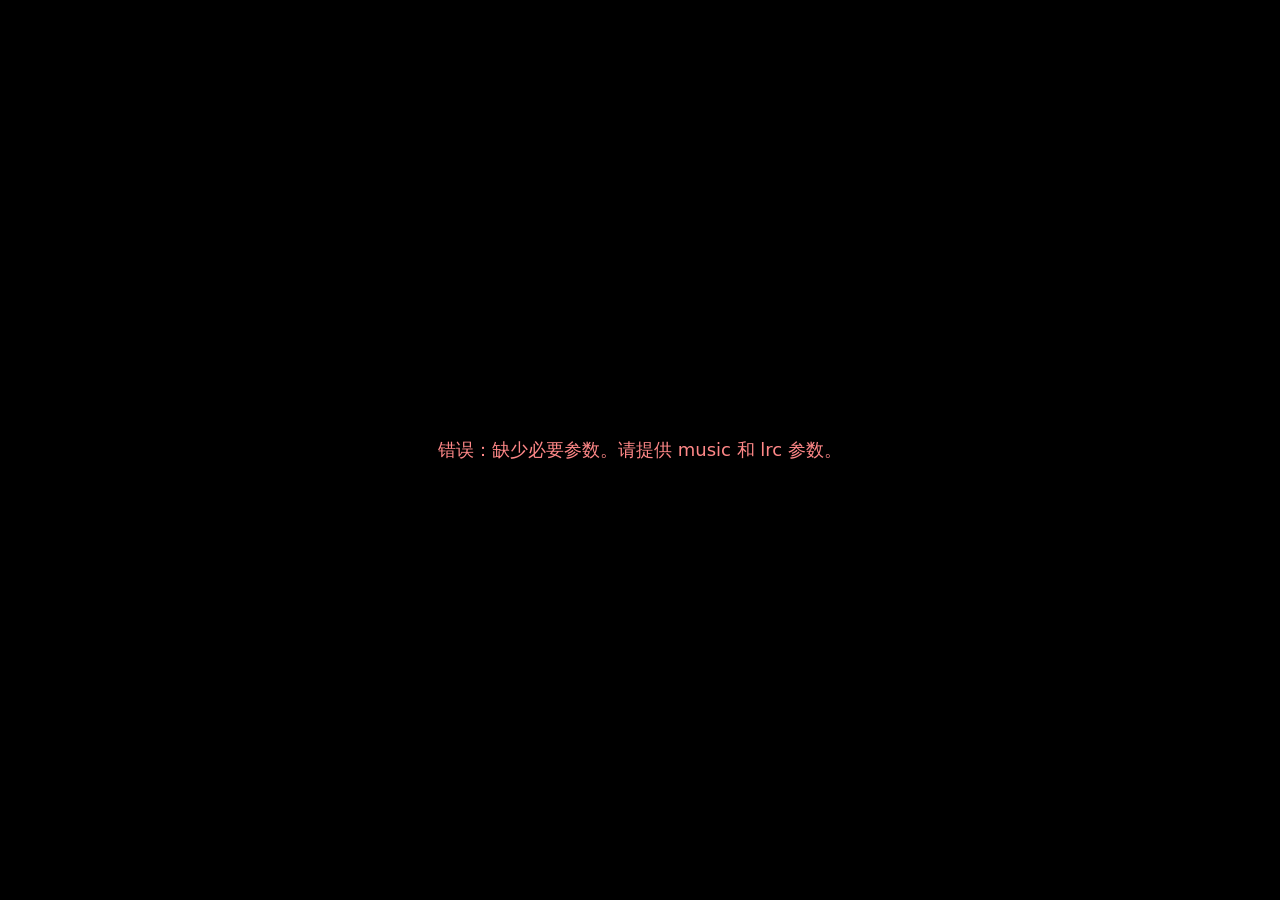
<file: crmusic.html>
<!DOCTYPE html>
<!--
 * CRMusic
 * 一个简洁轻量的单文件 HTML 音乐播放器
 * Powered by LGCR837
 * MIT LICENSE
-->
<html lang="zh-CN">
<head>
    <meta charset="UTF-8">
    <meta name="viewport" content="width=device-width, initial-scale=1.0">
    <title>CRMusic</title>
    <style>
        * { margin: 0; padding: 0; box-sizing: border-box; }

        body {
            --bg-color: #000000;
            --text-color: #e8f0ff;
            width: 100%;
            height: 100vh;
            display: flex;
            flex-direction: column;
            justify-content: center;
            align-items: center;
            background-color: var(--bg-color);
            color: var(--text-color);
            font-family: system-ui, -apple-system, 'Segoe UI', Roboto, 'Helvetica Neue', Helvetica, Arial, sans-serif;
            text-shadow: 0 2px 6px rgba(0, 0, 0, 0.35);
            position: relative;
        }

        body.has-bg {
            background-size: cover;
            background-position: center center;
            background-attachment: fixed;
            background-repeat: no-repeat;
        }

        .video-bg {
            position: fixed;
            top: 0;
            left: 0;
            width: 100%;
            height: 100%;
            object-fit: cover;
            z-index: -1;
            pointer-events: none;
            user-select: none;
        }

        /* 深色歌词 */
        body.dark-lrc {
            --text-color: #222222;
            text-shadow: 0 1px 3px rgba(255, 255, 255, 0.3);
        }
        body.dark-lrc li.active {
            text-shadow: 0 0 8px rgba(255, 255, 255, 0.6);
        }

        div.container {
            width: 100%;
            height: 100vh;
            overflow-y: auto;
            padding-bottom: 100px;
            box-sizing: border-box;
        }

        .audio-wrapper {
            position: fixed;
            bottom: 0;
            left: 0;
            right: 0;
            z-index: 10;
            display: flex;
            justify-content: center;
            background: linear-gradient(transparent, rgba(0,0,0,0.6));
            padding: 12px 0 8px;
        }

        /* 歌词位置 */
        .container-left { text-align: left; padding-left: 5%; }
        .container-left li { text-align: left; }
        .container-center { text-align: center; }
        .container-right { text-align: right; padding-right: 5%; }
        .container-right li { text-align: right; }

        .container ul {
            padding-top: calc(50vh - 50px);
            padding-bottom: calc(50vh - 50px);
        }

        audio {
            display: block;
            width: 85%;
            max-width: 500px;
            min-height: 54px;
            outline: none;
            transition: opacity 0.2s ease;
        }

        /* WebKit 音频控件美化 */
        :root {
            --audio-filter: brightness(0) invert(1);
        }
        body.dark-lrc {
            --audio-filter: brightness(0.3);
        }
        audio::-webkit-media-controls-panel,
        audio::-webkit-media-controls-enclosure,
        audio::-webkit-media-controls {
            background: transparent !important;
            background-color: transparent !important;
        }
        audio {
            filter: var(--audio-filter);
        }

        audio.audio-hidden {
            opacity: 0;
            pointer-events: none;
        }

        li {
            padding: 10px 16px;
            text-align: center;
            color: var(--text-color);
            transition: font-size 0.4s ease, text-shadow 0.4s ease;
            list-style: none;
            font-weight: 500;
            text-shadow: 0 2px 4px rgba(0, 0, 0, 0.3);
            white-space: normal;
            word-break: break-word;
            max-width: 90vw;
            margin: 0 auto;
            cursor: pointer;
        }

        li.active {
            font-size: 1.35em;
            text-shadow: 0 0 14px rgba(232, 240, 255, 0.5), 0 2px 4px rgba(0, 0, 0, 0.25);
            font-weight: 700;
        }

        .container::-webkit-scrollbar { width: 0; background: transparent; }
    </style>
</head>
<body>
    <video class="video-bg" id="videoBg" muted loop autoplay playsinline style="display:none;"></video>
    <div class="container"><ul></ul></div>
    <div class="audio-wrapper">
        <audio controls autoplay loop></audio>
    </div>

    <script>
        // 传参
        const params = new URLSearchParams(window.location.search);
        const MUSIC_ID  = parseInt(params.get('id')) || 0;
        const MUSIC_URL = params.get('music') || '';
        const LRC_URL   = params.get('lrc') || '';
        const BG_URL    = params.get('bg') || '';
        const VIDEO_URL = params.get('video') || '';
        let pos   = params.get('pos') || 'center';
        let color = params.get('color') || 'light';
        if (!['left', 'center', 'right', 'none'].includes(pos)) pos = 'center';
        if (!['light', 'dark'].includes(color)) color = 'light';

        // 校验
        if (!MUSIC_URL || !LRC_URL) {
            document.body.innerHTML = '<div style="color:#f88;text-align:center;padding:40px;font-size:18px;">错误：缺少必要参数。请提供 music 和 lrc 参数。</div>';
            throw new Error('缺少必要参数');
        }

        // 背景
        if (BG_URL) {
            document.body.classList.add('has-bg');
            document.body.style.backgroundImage = `url('${encodeURI(BG_URL)}')`;
        }

        // 视频背景
        if (VIDEO_URL) {
            const videoEl = document.getElementById('videoBg');
            videoEl.src = VIDEO_URL;
            videoEl.style.display = 'block';
            videoEl.play().catch(function() {});
        }

        // 歌词颜色
        if (color === 'dark') document.body.classList.add('dark-lrc');

        // 歌词位置
        if (pos === 'none') {
            document.querySelector('.container').style.display = 'none';
        } else {
            document.querySelector('.container').classList.add('container-' + pos);
        }

        // 音频源
        document.querySelector('audio').src = MUSIC_URL;

        // 元素引用
        const doms = {
            ul: document.querySelector("ul"),
            audio: document.querySelector("audio"),
            container: document.querySelector(".container"),
            wrapper: document.querySelector(".audio-wrapper")
        };
        let lrcObj = null;
        const isMobile = /Android|webOS|iPhone|iPad|iPod|BlackBerry|IEMobile|Opera Mini/i.test(navigator.userAgent) || window.innerWidth <= 768;
        let isManualScroll = false, wasManualScroll = false;
        let lastIndex = -1;
        let programmaticUntil = 0;
        let scrollTimer = null;
        const SCROLL_RESUME = isMobile ? 5000 : 3000;

        // 单曲循环
        doms.audio.loop = true;

        // 自动播放
        doms.audio.play();

        // ===== 播放量统计 =====
        if (MUSIC_ID > 0) {
            doms.audio.addEventListener("play", () => {
                fetch('/api.php?route=/music/' + MUSIC_ID + '/play', { method: 'POST' })
                    .catch(e => console.log("播放量统计失败:", e));
            });
        }

        // 防止息屏
        let wakeLock = null;
        async function requestWakeLock() {
            if (!('wakeLock' in navigator)) return;
            try {
                if (wakeLock) await wakeLock.release();
                wakeLock = await navigator.wakeLock.request('screen');
                wakeLock.addEventListener('release', () => { wakeLock = null; });
            } catch (e) { wakeLock = null; }
        }
        function releaseWakeLock() {
            if (wakeLock) { wakeLock.release(); wakeLock = null; }
        }
        doms.audio.addEventListener('play', requestWakeLock);
        doms.audio.addEventListener('pause', releaseWakeLock);
        document.addEventListener('visibilitychange', function() {
            if (document.visibilityState === 'visible' && !doms.audio.paused) requestWakeLock();
        });

        // 解析歌词
        function parseLRC(lrc) {
            let result = [];
            lrc.split("\n").forEach(line => {
                let arr = line.split("]");
                if (!arr[1]) return;
                let timeParts = arr[0].substring(1).split(":");
                let time = 0;
                if (timeParts.length === 3) {
                    time = +timeParts[0] * 3600 + +timeParts[1] * 60 + +timeParts[2];
                } else {
                    time = +timeParts[0] * 60 + +timeParts[1];
                }
                result.push({ time: time, text: arr[1] });
            });
            return result;
        }

        // 创建元素
        function createElement(obj) {
            let frag = document.createDocumentFragment();
            obj.forEach(item => {
                let li = document.createElement("li");
                li.textContent = item.text;
                li.dataset.time = item.time;
                frag.appendChild(li);
            });
            doms.ul.appendChild(frag);
        }

        // 查找索引
        function findIndex(lrcObj) {
            let adjustedTime = doms.audio.currentTime + 0.1;
            if (adjustedTime < lrcObj[0].time) return 0;
            if (adjustedTime > lrcObj[lrcObj.length - 1].time) return lrcObj.length - 1;
            for (let i = 0; i < lrcObj.length; i++) {
                if (adjustedTime < lrcObj[i].time) return i - 1;
            }
            return 0;
        }

        let scrollAnim = null;

        // 平滑滚动
        function smoothScrollTo(targetTop, duration) {
            if (scrollAnim) cancelAnimationFrame(scrollAnim);
            let startTop = doms.container.scrollTop;
            let dist = targetTop - startTop;
            if (Math.abs(dist) < 1) { doms.container.scrollTop = targetTop; return; }
            let startTime = null;
            programmaticUntil = Date.now() + duration + 50;
            function step(ts) {
                if (!startTime) startTime = ts;
                let progress = Math.min((ts - startTime) / duration, 1);
                let ease = 1 - Math.pow(1 - progress, 3);
                doms.container.scrollTop = startTop + dist * ease;
                if (progress < 1) scrollAnim = requestAnimationFrame(step);
                else scrollAnim = null;
            }
            scrollAnim = requestAnimationFrame(step);
        }

        // 自动滚动
        function autoScroll() {
            if (!lrcObj) return;
            let index = findIndex(lrcObj);
            index = Math.max(0, Math.min(index, lrcObj.length - 1));
            let active = document.querySelector(".active");
            if (active) active.classList.remove("active");
            let li = doms.ul.children[index];
            if (li) li.classList.add("active");
            if (!isManualScroll && li && index !== lastIndex) {
                let half = doms.container.clientHeight / 2;
                let target = li.offsetTop + li.offsetHeight / 2 - half;
                smoothScrollTo(target, 600);
                wasManualScroll = false;
            }
            lastIndex = index;
        }

        // 点击事件
        doms.ul.addEventListener('click', function(e) {
            let li = e.target.closest('li');
            if (!li || li.dataset.time === undefined) return;
            doms.audio.currentTime = parseFloat(li.dataset.time);
            isManualScroll = false;
            clearTimeout(scrollTimer);
        });

        // 手动滚动事件
        function enterManualMode() {
            isManualScroll = true;
            wasManualScroll = false;
            clearTimeout(scrollTimer);
            scrollTimer = setTimeout(function() {
                isManualScroll = false;
                wasManualScroll = true;
                autoScroll();
            }, SCROLL_RESUME);
        }

        // 滚动事件
        if (!isMobile) {
            doms.container.addEventListener('wheel', enterManualMode, { passive: true });
        } else {
            doms.container.addEventListener('touchmove', enterManualMode, { passive: true });
        }

        // 键盘事件
        document.addEventListener('keydown', function(e) {
            if (e.target.tagName === 'INPUT' || e.target.tagName === 'TEXTAREA') return;
            if (e.code === 'Space') {
                e.preventDefault();
                if (doms.audio.paused) doms.audio.play().catch(function() {}); else doms.audio.pause();
            } else if (e.code === 'ArrowUp') {
                e.preventDefault();
                doms.audio.volume = Math.min(1, Math.round((doms.audio.volume + 0.1) * 10) / 10);
            } else if (e.code === 'ArrowDown') {
                e.preventDefault();
                doms.audio.volume = Math.max(0, Math.round((doms.audio.volume - 0.1) * 10) / 10);
            } else if (e.code === 'ArrowLeft' || e.code === 'ArrowRight') {
                e.preventDefault();
                if (!lrcObj || lrcObj.length === 0) return;
                let cur = doms.audio.currentTime;
                let idx = findIndex(lrcObj);
                idx = Math.max(0, Math.min(idx, lrcObj.length - 1));
                let target;
                if (e.code === 'ArrowLeft') {
                    if (idx === 0) {
                        target = 0;
                        if (cur - target > 10) target = cur - 10;
                    } else {
                        target = lrcObj[idx - 1].time;
                        if (cur - target > 10) target = cur - 10;
                    }
                } else {
                    if (idx === lrcObj.length - 1) {
                        target = doms.audio.duration || cur + 10;
                        if (target - cur > 10) target = cur + 10;
                    } else {
                        target = lrcObj[idx + 1].time;
                        if (target - cur > 10) target = cur + 10;
                    }
                }
                doms.audio.currentTime = Math.max(0, target);
                isManualScroll = false;
                clearTimeout(scrollTimer);
            }
        });

        // 自动隐藏
        function initAutoHide() {
            const audio = doms.audio;
            const wrapper = doms.wrapper;
            if (!isMobile) {
                audio.classList.remove('audio-hidden');
                wrapper.addEventListener('mouseenter', () => audio.classList.remove('audio-hidden'));
                wrapper.addEventListener('mouseleave', () => audio.classList.add('audio-hidden'));
            } else {
                let hideTimer;
                const show = () => {
                    audio.classList.remove('audio-hidden');
                    clearTimeout(hideTimer);
                    hideTimer = setTimeout(() => audio.classList.add('audio-hidden'), 5000);
                };
                show();
                ['touchstart', 'touchmove', 'touchend'].forEach(ev => {
                    document.addEventListener(ev, show, { passive: true });
                });
            }
        }

        // 加载歌词
        async function loadLRC() {
            try {
                const resp = await fetch(LRC_URL);
                if (!resp.ok) throw new Error(`HTTP ${resp.status}`);
                const lrcText = await resp.text();
                lrcObj = parseLRC(lrcText);
                createElement(lrcObj);
                if (lrcObj[0]?.text.trim()) document.title = lrcObj[0].text.trim();
                autoScroll();
                doms.audio.addEventListener("timeupdate", autoScroll);
                initAutoHide();
            } catch (error) {
                doms.ul.innerHTML = '<li style="color:#ff8888;">歌词加载失败</li>';
            }
        }

        // 页面加载完成事件
        window.addEventListener('DOMContentLoaded', loadLRC);
    </script>
</body>
</html>
</file>
<file: blockweb/style.css>
/* ===== CRMoment Web - 21th Design Theme ===== */

:root {
    color-scheme: light only;
    --ba-primary: #0040ff;
    --ba-primary-dark: #0033cc;
    --ba-accent: #0140ff;
    --ba-black: #111111;
    --ba-white: #ffffff;
    --ba-text: #111111;
    --ba-text-secondary: #333333;
    --ba-text-muted: #888888;
    --ba-text-light: #aaaaaa;
    --ba-bg: #c5c9c9;
    --ba-card-bg: #d8dada;
    --ba-card-border: #ffffff;
    --ba-card-shadow: 2px 2px 0px 0px rgba(0, 0, 0, 0.5);
    --ba-card-shadow-hover: 2px 2px 0px 0px rgba(0, 0, 0, 1);
    --ba-radius: 0px;
    --ba-radius-lg: 0px;
    --content-max-width: 640px;
    --ba-border-input: #888888;
}

* { margin: 0; padding: 0; box-sizing: border-box; -webkit-tap-highlight-color: transparent; }

html {
    scrollbar-color: rgba(0, 0, 0, 0.3) transparent;
    scrollbar-width: thin;
    scroll-behavior: smooth;
}

body {
    background: var(--ba-bg);
    background-attachment: fixed;
    font-family: ui-monospace, "SF Mono", "Cascadia Code", "Fira Code", "Consolas", monospace;
    color: var(--ba-text);
    min-height: 100vh;
    -webkit-font-smoothing: antialiased;
    -moz-osx-font-smoothing: grayscale;
}

a { color: var(--ba-primary); text-decoration: none; }
a:hover { text-decoration: underline; }

::-webkit-scrollbar { width: 6px; height: 6px; }
::-webkit-scrollbar-track { background: transparent; }
::-webkit-scrollbar-thumb { background: rgba(0, 0, 0, 0.3); border-radius: 0px; }
::-webkit-scrollbar-thumb:hover { background: rgba(0, 0, 0, 0.5); }

/* ===== Top Navigation Bar ===== */
#app-bar {
    position: sticky;
    top: 0;
    z-index: 10;
    display: flex;
    align-items: center;
    justify-content: space-between;
    height: 56px;
    padding: 0 20px;
    background: var(--ba-card-bg);
    border-bottom: 2px solid var(--ba-card-border);
    box-shadow: 2px 2px 0px 0px rgba(0, 0, 0, 0.5);
}

.app-title { height: 40px; width: auto; display: block; }
.app-title-link { display: flex; align-items: center; }

.top-bar-right { display: flex; align-items: center; gap: 8px; }

/* ===== Icon Button (text-based) ===== */
.btn-icon {
    display: inline-flex;
    align-items: center;
    justify-content: center;
    height: 36px;
    padding: 0 12px;
    border-radius: 0px;
    border: 2px solid transparent;
    background: transparent;
    color: var(--ba-text-secondary);
    cursor: pointer;
    transition: background 0.15s ease, border-color 0.15s ease;
    font-size: 13px;
    font-family: inherit;
    white-space: nowrap;
}
.btn-icon:hover { background: var(--ba-bg); border-color: var(--ba-text-muted); }

/* ===== Sub Navigation ===== */
.sub-nav {
    display: flex;
    justify-content: center;
    gap: 4px;
    padding: 8px 16px;
    background: transparent;
}

.nav-btn {
    display: inline-flex;
    align-items: center;
    gap: 6px;
    padding: 8px 16px;
    border-radius: 0px;
    border: 2px solid transparent;
    background: transparent;
    color: var(--ba-text-secondary);
    font-size: 14px;
    font-weight: 500;
    cursor: pointer;
    transition: background 0.15s ease, border-color 0.15s ease, color 0.15s ease;
    font-family: inherit;
    position: relative;
}
.nav-btn:hover { background: var(--ba-bg); border-color: var(--ba-text-muted); color: var(--ba-text); }
.nav-btn.active { background: var(--ba-black); border-color: var(--ba-black); color: var(--ba-white); font-weight: 700; }

.notif-badge {
    position: absolute;
    top: 2px;
    right: 2px;
    min-width: 16px;
    height: 16px;
    padding: 0 4px;
    border-radius: 0px;
    background: var(--ba-primary);
    color: var(--ba-white);
    font-size: 10px;
    font-weight: 700;
    display: flex;
    align-items: center;
    justify-content: center;
    line-height: 1;
}

/* ===== Avatar ===== */
.avatar-small {
    width: 32px;
    height: 32px;
    border-radius: 0px;
    object-fit: cover;
    background: var(--ba-bg);
    border: 2px solid var(--ba-black);
    transition: border-color 0.15s ease;
}
.avatar-small:hover { border-color: var(--ba-primary); }

.nav-auth, .nav-user { display: flex; align-items: center; gap: 8px; }

/* ===== Buttons ===== */
.btn-primary {
    display: inline-flex;
    align-items: center;
    gap: 6px;
    padding: 8px 20px;
    border-radius: 0px;
    border: 2px solid var(--ba-black);
    background: var(--ba-black);
    color: var(--ba-white);
    font-size: 14px;
    font-weight: 700;
    cursor: pointer;
    transition: transform 0.1s ease, box-shadow 0.1s ease, background 0.15s ease;
    font-family: inherit;
    box-shadow: 2px 2px 0px 0px rgba(0, 0, 0, 1);
}
.btn-primary:hover {
    background: var(--ba-primary);
    border-color: var(--ba-primary);
    transform: translate(1px, 1px);
    box-shadow: 1px 1px 0px 0px rgba(0, 0, 0, 1);
}
.btn-primary:active {
    transform: translate(2px, 2px);
    box-shadow: 0px 0px 0px 0px rgba(0, 0, 0, 1);
}

.btn-secondary {
    display: inline-flex;
    align-items: center;
    gap: 6px;
    padding: 8px 20px;
    border-radius: 0px;
    border: 2px solid var(--ba-black);
    background: transparent;
    color: var(--ba-black);
    font-size: 14px;
    font-weight: 700;
    cursor: pointer;
    transition: transform 0.1s ease, box-shadow 0.1s ease, background 0.15s ease;
    font-family: inherit;
    box-shadow: 2px 2px 0px 0px rgba(0, 0, 0, 1);
}
.btn-secondary:hover {
    background: var(--ba-bg);
    transform: translate(1px, 1px);
    box-shadow: 1px 1px 0px 0px rgba(0, 0, 0, 1);
}

.btn-text {
    display: inline-flex;
    align-items: center;
    gap: 6px;
    padding: 8px 16px;
    border-radius: 0px;
    border: 2px solid transparent;
    background: transparent;
    color: var(--ba-text-secondary);
    font-size: 14px;
    font-weight: 500;
    cursor: pointer;
    transition: background 0.15s ease, border-color 0.15s ease, color 0.15s ease;
    font-family: inherit;
}
.btn-text:hover { background: var(--ba-bg); border-color: var(--ba-text-muted); color: var(--ba-text); }

/* ===== Main Content ===== */
.main-content {
    max-width: var(--content-max-width);
    margin: 0 auto;
    padding: 16px;
    padding-top: 16px;
    min-height: 100vh;
    width: 100%;
}

.section-title {
    font-size: 18px;
    font-weight: 700;
    color: var(--ba-text);
    margin-bottom: 8px;
    padding-top: 8px;
    text-transform: uppercase;
    letter-spacing: 0.5px;
}

/* ===== Post Cards ===== */
.post-card {
    background: var(--ba-card-bg);
    border-radius: var(--ba-radius-lg);
    padding: 20px;
    margin-bottom: 16px;
    border: 2px solid var(--ba-card-border);
    box-shadow: var(--ba-card-shadow);
    transition: opacity 0.4s ease, transform 0.4s ease, box-shadow 0.15s ease, border-color 0.15s ease;
    opacity: 0;
    transform: translateY(16px);
}
.post-card.reveal { opacity: 1; transform: translateY(0); }
.post-card:hover { box-shadow: var(--ba-card-shadow-hover); border-color: var(--ba-primary); }

.post-header { display: flex; align-items: center; gap: 12px; margin-bottom: 12px; }

.post-avatar {
    width: 40px; height: 40px; border-radius: 0px;
    object-fit: cover; background: var(--ba-bg); cursor: pointer;
    border: 2px solid var(--ba-black);
    transition: border-color 0.15s ease;
}
.post-avatar:hover { border-color: var(--ba-primary); }

.post-author { font-weight: 700; font-size: 15px; cursor: pointer; color: var(--ba-text); }
.post-author:hover { color: var(--ba-primary); }

.post-badge {
    font-size: 11px; font-weight: 700;
    color: var(--ba-primary);
    background: var(--ba-card-bg);
    padding: 2px 8px; border-radius: 0px;
    border: 1px solid var(--ba-primary);
}

.post-time { font-size: 12px; color: var(--ba-text-muted); margin-left: auto; font-family: ui-monospace, "SF Mono", "Consolas", monospace; }

.post-content {
    font-size: 15px; line-height: 1.7;
    margin-bottom: 12px; white-space: pre-wrap;
    word-break: break-word; color: var(--ba-text-secondary);
    font-family: ui-sans-serif, system-ui, -apple-system, "PingFang SC", "Microsoft YaHei", sans-serif;
}

.inline-link-btn {
    display: inline-flex; align-items: center; gap: 4px;
    padding: 6px 18px; margin: 2px 4px; border-radius: 0px;
    font-size: 14px; font-weight: 700; text-decoration: none; cursor: pointer;
    background: var(--ba-primary); color: var(--ba-white); border: 2px solid var(--ba-primary);
    transition: transform 0.1s ease, box-shadow 0.1s ease, background 0.15s ease; vertical-align: baseline; white-space: nowrap;
    box-shadow: 2px 2px 0px 0px rgba(0, 0, 0, 1);
}
.inline-link-btn:hover {
    background: var(--ba-primary-dark);
    transform: translate(1px, 1px);
    box-shadow: 1px 1px 0px 0px rgba(0, 0, 0, 1);
}

.post-images { display: grid; grid-template-columns: repeat(4, 1fr); gap: 6px; margin-bottom: 12px; }
.post-images:empty { display: none; }
.post-images img {
    width: 100%; aspect-ratio: 1; object-fit: cover; cursor: pointer;
    border-radius: 0px; transition: transform 0.15s ease;
    border: 2px solid var(--ba-card-border);
}
.post-images img:hover { transform: scale(1.02); border-color: var(--ba-primary); }
.post-images.single { grid-template-columns: 1fr; max-width: 300px; }

/* ===== Video Display ===== */
.post-videos { display: grid; grid-template-columns: 1fr; max-width: 300px; gap: 6px; margin-bottom: 12px; }
.post-videos:empty { display: none; }
.post-videos .video-link { display: block; width: 100%; cursor: pointer; }
.post-videos .video-placeholder {
    width: 100%; aspect-ratio: 1; object-fit: cover; cursor: pointer;
    border-radius: 0px; transition: transform 0.15s ease; display: block;
    background: var(--ba-bg);
    border: 2px solid var(--ba-card-border);
}
.post-videos .video-placeholder:hover { transform: scale(1.02); border-color: var(--ba-primary); }

/* ===== Image Viewer Overlay ===== */
#imageViewerOverlay {
    position: fixed;
    top: 0; left: 0; right: 0; bottom: 0;
    background: rgba(0,0,0,0.9);
    display: none;
    justify-content: center;
    align-items: center;
    z-index: 99999;
    opacity: 0;
    transition: opacity 0.2s ease;
    cursor: grab;
    user-select: none;
    touch-action: none;
}
#imageViewerOverlay.open {
    display: flex;
    opacity: 1;
}
#imageViewerOverlay img {
    max-width: 90%;
    max-height: 90%;
    object-fit: contain;
    border-radius: 0px;
    border: 2px solid var(--ba-white);
    transform: scale(1) translate(0px, 0px);
    transition: transform 0.2s ease;
    pointer-events: none;
    user-select: none;
}

.post-actions {
    display: flex; align-items: center; gap: 4px;
    padding-top: 12px; flex-wrap: wrap;
}
.post-actions .action-btn {
    display: flex; align-items: center; gap: 4px;
    padding: 6px 12px; border-radius: 0px; cursor: pointer;
    font-size: 13px; color: var(--ba-text-muted);
    transition: background 0.15s ease, color 0.15s ease, border-color 0.15s ease;
    border: 2px solid transparent; background: none; font-family: inherit; font-weight: 500;
}
.post-actions .action-btn:hover { background: var(--ba-bg); color: var(--ba-text); border-color: var(--ba-text-muted); }
.post-actions .action-btn.liked { color: var(--ba-primary); border-color: var(--ba-primary); font-weight: 700; }

/* ===== Composer Card ===== */
.composer-card {
    background: var(--ba-card-bg);
    border-radius: var(--ba-radius-lg); padding: 16px 20px; margin-bottom: 20px;
    border: 2px solid var(--ba-card-border); box-shadow: var(--ba-card-shadow);
    display: flex; align-items: center; gap: 12px; cursor: pointer;
    transition: box-shadow 0.15s ease, border-color 0.15s ease;
}
.composer-card:hover { box-shadow: var(--ba-card-shadow-hover); border-color: var(--ba-primary); }
.composer-card .composer-placeholder { flex: 1; color: var(--ba-text-muted); font-size: 15px; }

/* ===== Loading ===== */
.loading-indicator { text-align: center; padding: 40px 0; color: var(--ba-text-muted); }
.spinner {
    display: inline-block; width: 32px; height: 32px;
    border: 3px solid var(--ba-bg);
    border-top-color: var(--ba-primary); border-radius: 0px;
    animation: spin 0.8s linear infinite;
}
@keyframes spin { to { transform: rotate(360deg); } }

.end-indicator { text-align: center; padding: 24px 0; color: var(--ba-text-muted); font-size: 14px; }

/* ===== Modal / Dialog ===== */
.modal-overlay {
    display: flex; position: fixed; inset: 0;
    background: rgba(0, 0, 0, 0);
    z-index: 100; align-items: center; justify-content: center;
    opacity: 0; pointer-events: none;
    transition: background 0.2s ease, opacity 0.2s ease;
}
.modal-overlay.open {
    background: rgba(0, 0, 0, 0.5);
    opacity: 1; pointer-events: auto;
}

.modal {
    background: var(--ba-card-bg);
    border-radius: var(--ba-radius-lg);
    border: 2px solid var(--ba-card-border);
    box-shadow: 4px 4px 0px 0px rgba(0, 0, 0, 1);
    max-width: min(560px, calc(100% - 32px));
    width: 100%; max-height: 85vh; overflow-y: auto;
    transform: translateY(16px);
    opacity: 0;
    transition: transform 0.2s ease, opacity 0.2s ease;
}
.modal-overlay.open .modal {
    transform: translateY(0);
    opacity: 1;
}

.modal-headline {
    font-size: 18px; font-weight: 700; color: var(--ba-text);
    padding: 20px 24px 8px;
    text-transform: uppercase;
    letter-spacing: 0.5px;
}
.modal-content { padding: 8px 24px; }
.modal-actions {
    display: flex; justify-content: flex-end; gap: 8px;
    padding: 12px 24px 20px;
}

/* Composer dialog wider */
#composer-overlay .modal { max-width: min(700px, calc(100% - 32px)); }

/* ===== Form Fields ===== */
.field-group { display: flex; flex-direction: column; gap: 4px; margin-bottom: 12px; }
.field-label { font-size: 13px; font-weight: 700; color: var(--ba-text-secondary); text-transform: uppercase; letter-spacing: 0.5px; }
.field-input {
    width: 100%; padding: 10px 14px;
    border: 2px solid var(--ba-border-input);
    border-radius: 0px; font-size: 14px; font-family: inherit;
    color: var(--ba-text); background: var(--ba-white);
    outline: none; transition: border-color 0.15s ease, box-shadow 0.15s ease;
    box-sizing: border-box;
}
.field-input:focus { border-color: var(--ba-primary); box-shadow: 2px 2px 0px 0px var(--ba-primary); }
.field-input::placeholder { color: var(--ba-text-light); }

textarea.field-input {
    min-height: 100px; resize: vertical; line-height: 1.5;
    font-size: 15px; padding: 14px 18px;
    font-family: ui-sans-serif, system-ui, -apple-system, "PingFang SC", "Microsoft YaHei", sans-serif;
}

/* ===== Auth Tabs ===== */
.auth-tabs {
    display: flex; gap: 0; margin-bottom: 12px;
    border-bottom: 2px solid var(--ba-border-input);
}
.auth-tab {
    flex: 1; padding: 10px; border: none; background: none;
    font-size: 14px; font-weight: 500; color: var(--ba-text-muted);
    cursor: pointer; transition: color 0.15s ease, border-bottom-color 0.15s ease; font-family: inherit;
    border-bottom: 2px solid transparent;
}
.auth-tab.active { color: var(--ba-primary); border-bottom-color: var(--ba-primary); font-weight: 700; }

.error-message { color: #d73333; font-size: 13px; padding: 4px 0; font-weight: 700; }

/* ===== Notifications ===== */
.notif-list { min-width: 320px; }
#notif-overlay .modal {
    display: flex;
    flex-direction: column;
    overflow: hidden;
}
#notif-overlay .modal-content {
    flex: 1;
    min-height: 0;
    overflow-y: auto;
}
.notif-item {
    display: flex; align-items: center; gap: 12px;
    padding: 12px 0; border-bottom: 1px solid var(--ba-border-input);
    cursor: pointer; transition: background 0.15s ease;
}
.notif-item:hover { background: var(--ba-bg); }
.notif-item:last-child { border-bottom: none; }
.notif-item .notif-text { flex: 1; font-size: 14px; line-height: 1.4; color: var(--ba-text-secondary); }
.notif-item .notif-time { font-size: 12px; color: var(--ba-text-light); font-family: ui-monospace, "SF Mono", "Consolas", monospace; }
.notif-item.unread { font-weight: 700; }
.notif-empty { text-align: center; padding: 40px 0; color: var(--ba-text-muted); }
.notif-section-title {
    font-size: 13px; font-weight: 700; color: var(--ba-primary);
    padding: 8px 0 4px; letter-spacing: 0.5px;
    text-transform: uppercase;
}
.notif-divider { height: 1px; background: var(--ba-border-input); margin: 8px 0; }

/* ===== Comments ===== */
#comment-overlay .modal {
    display: flex; flex-direction: column; overflow: hidden;
    max-height: 85vh; height: auto;
}
#comment-overlay .modal-content {
    display: flex; flex-direction: column; flex: 1; min-height: 0; overflow: hidden;
    overflow-x: hidden;
}
.comment-list { flex: 1; min-height: 0; overflow-y: auto; overflow-x: hidden; margin-bottom: 12px; }
.comment-item {
    display: flex; gap: 10px; padding: 10px 0;
    border-bottom: 1px solid var(--ba-border-input);
    overflow: hidden;
}
.comment-item:last-child { border-bottom: none; }
.comment-item .comment-avatar {
    width: 32px; height: 32px; border-radius: 0px;
    object-fit: cover; background: var(--ba-bg); flex-shrink: 0; cursor: pointer;
    border: 2px solid var(--ba-black);
}
.comment-item .comment-body { flex: 1; }
.comment-item .comment-author {
    font-weight: 700; font-size: 13px; cursor: pointer; display: inline-block; color: var(--ba-text);
}
.comment-item .comment-author:hover { color: var(--ba-primary); }
.comment-item .comment-text {
    font-size: 14px; line-height: 1.4; margin-top: 2px;
    white-space: pre-wrap; word-break: break-word; overflow-wrap: break-word;
    color: var(--ba-text-secondary);
    font-family: ui-sans-serif, system-ui, -apple-system, "PingFang SC", "Microsoft YaHei", sans-serif;
}
.comment-item .comment-time { font-size: 11px; color: var(--ba-text-light); margin-top: 2px; font-family: ui-monospace, "SF Mono", "Consolas", monospace; }

.comment-input {
    width: 100%; min-height: 56px; resize: none;
    font-size: 14px; line-height: 1.6; padding: 12px 16px;
    border: 2px solid var(--ba-border-input); border-radius: 0px;
    outline: none; background: var(--ba-white);
    color: var(--ba-text); transition: border-color 0.15s ease, box-shadow 0.15s ease;
    box-sizing: border-box; font-family: inherit;
}
.comment-input:focus { border-color: var(--ba-primary); box-shadow: 2px 2px 0px 0px var(--ba-primary); }
.comment-empty { text-align: center; padding: 20px; color: var(--ba-text-muted); }

/* ===== Image Viewer ===== */
.image-viewer-img { max-width: 80vw; max-height: 70vh; border-radius: 0px; border: 2px solid var(--ba-white); }

/* ===== User Profile ===== */
.user-profile-back { text-align: left; margin-bottom: 8px; }
.profile-header { text-align: center; padding: 24px 0; }
.profile-avatar {
    width: 80px; height: 80px; border-radius: 0px;
    object-fit: cover; background: var(--ba-bg); margin-bottom: 12px; cursor: pointer;
    border: 3px solid var(--ba-black);
    box-shadow: 4px 4px 0px 0px rgba(0, 0, 0, 0.5);
}
.profile-nickname { font-size: 22px; font-weight: 700; color: var(--ba-text); margin-bottom: 2px; text-transform: uppercase; letter-spacing: 0.5px; }
.profile-username { font-size: 14px; color: var(--ba-text-muted); margin-bottom: 4px; font-family: ui-monospace, "SF Mono", "Consolas", monospace; }
.profile-bio { color: var(--ba-text-secondary); font-size: 14px; margin-bottom: 8px; }
.profile-stats { display: flex; justify-content: center; gap: 24px; margin-top: 12px; }
.profile-stats .stat { text-align: center; }
.profile-stats .stat-num { font-size: 18px; font-weight: 700; color: var(--ba-text); }
.profile-stats .stat-label { font-size: 12px; color: var(--ba-text-muted); text-transform: uppercase; letter-spacing: 0.5px; }
.profile-edit-btn { margin-top: 16px; display: flex; gap: 8px; justify-content: center; }

/* ===== Music Section ===== */
.music-section-header {
    display: flex; align-items: center; justify-content: space-between;
    margin-top: 16px; margin-bottom: 12px;
}
.music-section-header .section-title { margin-bottom: 0; padding-top: 0; }
.music-header-actions { display: flex; gap: 6px; }

.music-card {
    background: var(--ba-card-bg);
    border-radius: var(--ba-radius-lg); padding: 16px;
    border: 2px solid var(--ba-card-border); box-shadow: var(--ba-card-shadow);
    transition: box-shadow 0.15s ease, border-color 0.15s ease, transform 0.15s ease; cursor: pointer; margin-bottom: 12px;
}
.music-card:hover { box-shadow: var(--ba-card-shadow-hover); border-color: var(--ba-primary); transform: translate(1px, 1px); }
.music-card-title {
    font-size: 16px; font-weight: 700; color: var(--ba-text); margin-bottom: 8px;
    overflow: hidden; text-overflow: ellipsis; white-space: nowrap;
}
.music-card-meta {
    font-size: 13px; color: var(--ba-text-muted);
    display: flex; align-items: center; gap: 12px; flex-wrap: wrap;
}
.music-card-author { color: var(--ba-primary); cursor: pointer; font-weight: 700; }
.music-card-author:hover { text-decoration: underline; }
.music-actions { display: inline-flex; align-items: center; gap: 2px; }
.music-right-group { margin-left: auto; display: inline-flex; align-items: center; gap: 12px; flex-shrink: 0; }

/* ===== LRC Position Radio ===== */
.lrc-pos-group {
    display: flex; gap: 0; border-radius: 0px; overflow: hidden;
    border: 2px solid var(--ba-border-input); background: transparent; margin-top: 4px;
}
.lrc-pos-option {
    flex: 1; display: flex; align-items: center; justify-content: center;
    cursor: pointer; padding: 6px 12px; font-size: 14px;
    color: var(--ba-text-muted); transition: background 0.15s ease, color 0.15s ease; user-select: none;
    border-right: 2px solid var(--ba-border-input);
}
.lrc-pos-option:last-child { border-right: none; }
.lrc-pos-radio { display: none; }
.lrc-pos-option.active-radio,
.lrc-pos-option:has(.lrc-pos-radio:checked) {
    background: var(--ba-primary); color: var(--ba-white); font-weight: 700;
}

/* ===== Toast ===== */
.error-toast {
    position: fixed; bottom: 24px; left: 50%; transform: translateX(-50%);
    background: var(--ba-black); color: var(--ba-white);
    padding: 12px 24px; border-radius: 0px; font-size: 14px;
    font-weight: 500;
    border: 2px solid var(--ba-primary);
    box-shadow: 4px 4px 0px 0px rgba(0, 0, 0, 1);
    z-index: 10000;
    animation: toastIn 0.25s ease;
}
@keyframes toastIn {
    from { opacity: 0; transform: translateX(-50%) translateY(16px); }
    to { opacity: 1; transform: translateX(-50%) translateY(0); }
}

/* ===== Skeleton ===== */
.skeleton {
    background: linear-gradient(90deg, var(--ba-bg) 25%, #e0e4e4 50%, var(--ba-bg) 75%);
    background-size: 200% 100%; animation: shimmer 1.5s infinite; border-radius: 0px;
}
@keyframes shimmer { 0% { background-position: 200% 0; } 100% { background-position: -200% 0; } }

/* ===== Conversation List ===== */
.conv-list-header { display: flex; align-items: center; justify-content: space-between; margin-bottom: 8px; }

.conv-item {
    display: flex; align-items: center; gap: 12px;
    padding: 14px 16px; cursor: pointer;
    border-radius: var(--ba-radius-lg); background: var(--ba-card-bg);
    border: 2px solid var(--ba-card-border);
    box-shadow: var(--ba-card-shadow); transition: box-shadow 0.15s ease, border-color 0.15s ease; margin-bottom: 8px;
}
.conv-item:hover { box-shadow: var(--ba-card-shadow-hover); border-color: var(--ba-primary); }

.conv-avatar-wrap { position: relative; flex-shrink: 0; }
.conv-avatar {
    width: 48px; height: 48px; border-radius: 0px;
    object-fit: cover; background: var(--ba-bg);
    border: 2px solid var(--ba-black);
}
.conv-avatar-group {
    background: var(--ba-bg);
    display: flex; align-items: center; justify-content: center;
    width: 48px; height: 48px; border-radius: 0px;
    border: 2px solid var(--ba-black);
    font-weight: 700; font-size: 18px; color: var(--ba-text);
}

.conv-info { flex: 1; min-width: 0; }
.conv-name-row { display: flex; align-items: center; justify-content: space-between; margin-bottom: 2px; }
.conv-name { font-weight: 700; font-size: 15px; color: var(--ba-text); white-space: nowrap; overflow: hidden; text-overflow: ellipsis; }
.conv-time { font-size: 12px; color: var(--ba-text-light); flex-shrink: 0; margin-left: 8px; font-family: ui-monospace, "SF Mono", "Consolas", monospace; }
.conv-preview { display: flex; align-items: center; justify-content: space-between; }
.conv-preview-text { font-size: 13px; color: var(--ba-text-muted); white-space: nowrap; overflow: hidden; text-overflow: ellipsis; flex: 1; }
.conv-unread-dot { width: 10px; height: 10px; border-radius: 0px; background: var(--ba-primary); flex-shrink: 0; margin-left: 8px; border: 1px solid var(--ba-black); }

/* ===== Chat Detail ===== */
.chat-detail { display: flex; flex-direction: column; flex: 1; overflow-y: auto; }
.chat-detail-header {
    display: flex; align-items: center; gap: 8px; padding: 8px 0;
    flex-shrink: 0; position: sticky; top: 0; z-index: 1;
    background: var(--ba-card-bg);
    border-bottom: 2px solid var(--ba-card-border);
}
.chat-detail-title { font-weight: 700; font-size: 16px; color: var(--ba-text); text-transform: uppercase; letter-spacing: 0.5px; }
.chat-detail-avatar {
    width: 36px; height: 36px; border-radius: 0px;
    object-fit: cover; cursor: pointer;
    border: 2px solid var(--ba-black);
}
.chat-detail-avatar:hover { border-color: var(--ba-primary); }

.chat-messages { flex: 1; padding: 12px 0 80px; display: flex; flex-direction: column; gap: 8px; }

.chat-msg-row { display: flex; align-items: flex-end; gap: 8px; max-width: 85%; }
.chat-msg-row.self { align-self: flex-end; flex-direction: row-reverse; }
.chat-msg-row.other { align-self: flex-start; }

.chat-msg-bubble {
    padding: 10px 14px; border-radius: 0px;
    font-size: 14px; line-height: 1.45; word-break: break-word;
}
.chat-msg-row.self .chat-msg-bubble {
    background: var(--ba-primary); color: var(--ba-white); border: 2px solid var(--ba-primary);
}
.chat-msg-row.other .chat-msg-bubble {
    background: var(--ba-white); color: var(--ba-text);
    border: 2px solid var(--ba-black);
}
.chat-msg-time { font-size: 11px; opacity: 0.7; margin-top: 4px; font-family: ui-monospace, "SF Mono", "Consolas", monospace; }
.chat-msg-row.self .chat-msg-time { text-align: right; }

.chat-input-bar {
    position: fixed; bottom: 0; left: 0; right: 0;
    max-width: var(--content-max-width); margin: 0 auto;
    display: flex; align-items: center; gap: 8px;
    padding: 8px 16px;
    background: var(--ba-card-bg);
    border-top: 2px solid var(--ba-card-border);
    z-index: 100; box-sizing: border-box;
}
.chat-input-bar textarea {
    flex: 1; border: 2px solid var(--ba-border-input); outline: none;
    resize: none; padding: 10px 14px; border-radius: 0px;
    background: var(--ba-white); color: var(--ba-text);
    font-size: 14px; font-family: inherit;
    min-height: 20px; max-height: 100px; overflow-y: hidden;
    scrollbar-width: none;
}
.chat-input-bar textarea::-webkit-scrollbar { display: none; }
.chat-input-bar textarea::placeholder { color: var(--ba-text-light); }

.chat-msg-image { max-width: 220px; max-height: 220px; border-radius: 0px; cursor: pointer; display: block; border: 2px solid var(--ba-white); }
.chat-msg-image:hover { opacity: 0.9; }

/* Group chat */
.chat-msg-row.group { gap: 8px; }
.chat-msg-row.group.self { align-items: flex-end; }
.chat-msg-row.group.other { align-items: flex-start; }
.chat-msg-avatar {
    width: 32px; height: 32px; border-radius: 0px;
    object-fit: cover; flex-shrink: 0;
    border: 2px solid var(--ba-black);
    background: var(--ba-bg);
}
.chat-msg-name { font-size: 12px; color: var(--ba-text-muted); margin-bottom: 2px; padding-left: 2px; line-height: 1.3; font-weight: 700; }

.group-member-list { max-height: 240px; overflow-y: auto; margin-top: 8px; }
.group-member-item {
    display: flex; align-items: center; gap: 10px;
    padding: 8px 4px; cursor: pointer; border-radius: 0px;
}
.group-member-item:hover { background: var(--ba-bg); }
.group-member-item img { width: 36px; height: 36px; border-radius: 0px; object-fit: cover; border: 2px solid var(--ba-black); }
.group-member-item .member-name { font-size: 14px; flex: 1; color: var(--ba-text); font-weight: 700; }

.ba-checkbox { width: 18px; height: 18px; accent-color: var(--ba-primary); cursor: pointer; }

/* Chat page full height - using class-based approach for better compatibility */
.chat-page-wrapper,
.conv-page-wrapper {
    display: flex; flex-direction: column;
    padding-top: 8px; height: 100vh; overflow: hidden; box-sizing: border-box;
}

/* ===== Responsive ===== */
@media (max-width: 720px) {
    .main-content { padding: 10px; padding-top: 12px; }
    .nav-btn { padding: 6px 12px; font-size: 13px; }
    .post-card { padding: 14px; }
    .modal { max-width: calc(100% - 16px); }
    .music-card-meta { flex-wrap: wrap; }
    .music-right-group { margin-left: 0; width: 100%; justify-content: flex-start; }
}

/* ===== Retry Area ===== */
.retry-area {
    text-align: center;
    padding: 24px 0;
    color: var(--ba-text-muted);
    font-size: 14px;
}
.retry-area .retry-btn {
    display: inline-flex;
    align-items: center;
    gap: 6px;
    margin-top: 8px;
}

/* 小屏适配 */
@media (max-width: 359px) {
    .nav-btn { padding: 6px 8px; font-size: 12px; }
    .action-btn { padding: 6px 8px; }
    .post-card { padding: 10px; }
    .post-header { gap: 8px; }
}
</file>
<file: crmusic/plugns/layui/css/layui.css>
/** layui-v2.4.5 MIT License By https://www.layui.com */
 .layui-inline,img{display:inline-block;vertical-align:middle}h1,h2,h3,h4,h5,h6{font-weight:400}.layui-edge,.layui-header,.layui-inline,.layui-main{position:relative}.layui-elip,.layui-form-checkbox span,.layui-form-pane .layui-form-label{text-overflow:ellipsis;white-space:nowrap}.layui-btn,.layui-edge,.layui-inline,img{vertical-align:middle}.layui-btn,.layui-disabled,.layui-icon,.layui-unselect{-webkit-user-select:none;-ms-user-select:none;-moz-user-select:none}blockquote,body,button,dd,div,dl,dt,form,h1,h2,h3,h4,h5,h6,input,li,ol,p,pre,td,textarea,th,ul{margin:0;padding:0;-webkit-tap-highlight-color:rgba(0,0,0,0)}a:active,a:hover{outline:0}img{border:none}li{list-style:none}table{border-collapse:collapse;border-spacing:0}h4,h5,h6{font-size:100%}button,input,optgroup,option,select,textarea{font-family:inherit;font-size:inherit;font-style:inherit;font-weight:inherit;outline:0}pre{white-space:pre-wrap;white-space:-moz-pre-wrap;white-space:-pre-wrap;white-space:-o-pre-wrap;word-wrap:break-word}body{line-height:24px;font:14px Helvetica Neue,Helvetica,PingFang SC,Tahoma,Arial,sans-serif}hr{height:1px;margin:10px 0;border:0;clear:both}a{color:#333;text-decoration:none}a:hover{color:#777}a cite{font-style:normal;*cursor:pointer}.layui-border-box,.layui-border-box *{box-sizing:border-box}.layui-box,.layui-box *{box-sizing:content-box}.layui-clear{clear:both;*zoom:1}.layui-clear:after{content:'\20';clear:both;*zoom:1;display:block;height:0}.layui-inline{*display:inline;*zoom:1}.layui-edge{display:inline-block;width:0;height:0;border-width:6px;border-style:dashed;border-color:transparent;overflow:hidden}.layui-edge-top{top:-4px;border-bottom-color:#999;border-bottom-style:solid}.layui-edge-right{border-left-color:#999;border-left-style:solid}.layui-edge-bottom{top:2px;border-top-color:#999;border-top-style:solid}.layui-edge-left{border-right-color:#999;border-right-style:solid}.layui-elip{overflow:hidden}.layui-disabled,.layui-disabled:hover{color:#d2d2d2!important;cursor:not-allowed!important}.layui-circle{border-radius:100%}.layui-show{display:block!important}.layui-hide{display:none!important}@font-face{font-family:layui-icon;src:url(../font/iconfont.eot?v=240);src:url(../font/iconfont.eot?v=240#iefix) format('embedded-opentype'),url(../font/iconfont.svg?v=240#iconfont) format('svg'),url(../font/iconfont.woff?v=240) format('woff'),url(../font/iconfont.ttf?v=240) format('truetype')}.layui-icon{font-family:layui-icon!important;font-size:16px;font-style:normal;-webkit-font-smoothing:antialiased;-moz-osx-font-smoothing:grayscale}.layui-icon-reply-fill:before{content:"\e611"}.layui-icon-set-fill:before{content:"\e614"}.layui-icon-menu-fill:before{content:"\e60f"}.layui-icon-search:before{content:"\e615"}.layui-icon-share:before{content:"\e641"}.layui-icon-set-sm:before{content:"\e620"}.layui-icon-engine:before{content:"\e628"}.layui-icon-close:before{content:"\1006"}.layui-icon-close-fill:before{content:"\1007"}.layui-icon-chart-screen:before{content:"\e629"}.layui-icon-star:before{content:"\e600"}.layui-icon-circle-dot:before{content:"\e617"}.layui-icon-chat:before{content:"\e606"}.layui-icon-release:before{content:"\e609"}.layui-icon-list:before{content:"\e60a"}.layui-icon-chart:before{content:"\e62c"}.layui-icon-ok-circle:before{content:"\1005"}.layui-icon-layim-theme:before{content:"\e61b"}.layui-icon-table:before{content:"\e62d"}.layui-icon-right:before{content:"\e602"}.layui-icon-left:before{content:"\e603"}.layui-icon-cart-simple:before{content:"\e698"}.layui-icon-face-cry:before{content:"\e69c"}.layui-icon-face-smile:before{content:"\e6af"}.layui-icon-survey:before{content:"\e6b2"}.layui-icon-tree:before{content:"\e62e"}.layui-icon-upload-circle:before{content:"\e62f"}.layui-icon-add-circle:before{content:"\e61f"}.layui-icon-download-circle:before{content:"\e601"}.layui-icon-templeate-1:before{content:"\e630"}.layui-icon-util:before{content:"\e631"}.layui-icon-face-surprised:before{content:"\e664"}.layui-icon-edit:before{content:"\e642"}.layui-icon-speaker:before{content:"\e645"}.layui-icon-down:before{content:"\e61a"}.layui-icon-file:before{content:"\e621"}.layui-icon-layouts:before{content:"\e632"}.layui-icon-rate-half:before{content:"\e6c9"}.layui-icon-add-circle-fine:before{content:"\e608"}.layui-icon-prev-circle:before{content:"\e633"}.layui-icon-read:before{content:"\e705"}.layui-icon-404:before{content:"\e61c"}.layui-icon-carousel:before{content:"\e634"}.layui-icon-help:before{content:"\e607"}.layui-icon-code-circle:before{content:"\e635"}.layui-icon-water:before{content:"\e636"}.layui-icon-username:before{content:"\e66f"}.layui-icon-find-fill:before{content:"\e670"}.layui-icon-about:before{content:"\e60b"}.layui-icon-location:before{content:"\e715"}.layui-icon-up:before{content:"\e619"}.layui-icon-pause:before{content:"\e651"}.layui-icon-date:before{content:"\e637"}.layui-icon-layim-uploadfile:before{content:"\e61d"}.layui-icon-delete:before{content:"\e640"}.layui-icon-play:before{content:"\e652"}.layui-icon-top:before{content:"\e604"}.layui-icon-friends:before{content:"\e612"}.layui-icon-refresh-3:before{content:"\e9aa"}.layui-icon-ok:before{content:"\e605"}.layui-icon-layer:before{content:"\e638"}.layui-icon-face-smile-fine:before{content:"\e60c"}.layui-icon-dollar:before{content:"\e659"}.layui-icon-group:before{content:"\e613"}.layui-icon-layim-download:before{content:"\e61e"}.layui-icon-picture-fine:before{content:"\e60d"}.layui-icon-link:before{content:"\e64c"}.layui-icon-diamond:before{content:"\e735"}.layui-icon-log:before{content:"\e60e"}.layui-icon-rate-solid:before{content:"\e67a"}.layui-icon-fonts-del:before{content:"\e64f"}.layui-icon-unlink:before{content:"\e64d"}.layui-icon-fonts-clear:before{content:"\e639"}.layui-icon-triangle-r:before{content:"\e623"}.layui-icon-circle:before{content:"\e63f"}.layui-icon-radio:before{content:"\e643"}.layui-icon-align-center:before{content:"\e647"}.layui-icon-align-right:before{content:"\e648"}.layui-icon-align-left:before{content:"\e649"}.layui-icon-loading-1:before{content:"\e63e"}.layui-icon-return:before{content:"\e65c"}.layui-icon-fonts-strong:before{content:"\e62b"}.layui-icon-upload:before{content:"\e67c"}.layui-icon-dialogue:before{content:"\e63a"}.layui-icon-video:before{content:"\e6ed"}.layui-icon-headset:before{content:"\e6fc"}.layui-icon-cellphone-fine:before{content:"\e63b"}.layui-icon-add-1:before{content:"\e654"}.layui-icon-face-smile-b:before{content:"\e650"}.layui-icon-fonts-html:before{content:"\e64b"}.layui-icon-form:before{content:"\e63c"}.layui-icon-cart:before{content:"\e657"}.layui-icon-camera-fill:before{content:"\e65d"}.layui-icon-tabs:before{content:"\e62a"}.layui-icon-fonts-code:before{content:"\e64e"}.layui-icon-fire:before{content:"\e756"}.layui-icon-set:before{content:"\e716"}.layui-icon-fonts-u:before{content:"\e646"}.layui-icon-triangle-d:before{content:"\e625"}.layui-icon-tips:before{content:"\e702"}.layui-icon-picture:before{content:"\e64a"}.layui-icon-more-vertical:before{content:"\e671"}.layui-icon-flag:before{content:"\e66c"}.layui-icon-loading:before{content:"\e63d"}.layui-icon-fonts-i:before{content:"\e644"}.layui-icon-refresh-1:before{content:"\e666"}.layui-icon-rmb:before{content:"\e65e"}.layui-icon-home:before{content:"\e68e"}.layui-icon-user:before{content:"\e770"}.layui-icon-notice:before{content:"\e667"}.layui-icon-login-weibo:before{content:"\e675"}.layui-icon-voice:before{content:"\e688"}.layui-icon-upload-drag:before{content:"\e681"}.layui-icon-login-qq:before{content:"\e676"}.layui-icon-snowflake:before{content:"\e6b1"}.layui-icon-file-b:before{content:"\e655"}.layui-icon-template:before{content:"\e663"}.layui-icon-auz:before{content:"\e672"}.layui-icon-console:before{content:"\e665"}.layui-icon-app:before{content:"\e653"}.layui-icon-prev:before{content:"\e65a"}.layui-icon-website:before{content:"\e7ae"}.layui-icon-next:before{content:"\e65b"}.layui-icon-component:before{content:"\e857"}.layui-icon-more:before{content:"\e65f"}.layui-icon-login-wechat:before{content:"\e677"}.layui-icon-shrink-right:before{content:"\e668"}.layui-icon-spread-left:before{content:"\e66b"}.layui-icon-camera:before{content:"\e660"}.layui-icon-note:before{content:"\e66e"}.layui-icon-refresh:before{content:"\e669"}.layui-icon-female:before{content:"\e661"}.layui-icon-male:before{content:"\e662"}.layui-icon-password:before{content:"\e673"}.layui-icon-senior:before{content:"\e674"}.layui-icon-theme:before{content:"\e66a"}.layui-icon-tread:before{content:"\e6c5"}.layui-icon-praise:before{content:"\e6c6"}.layui-icon-star-fill:before{content:"\e658"}.layui-icon-rate:before{content:"\e67b"}.layui-icon-template-1:before{content:"\e656"}.layui-icon-vercode:before{content:"\e679"}.layui-icon-cellphone:before{content:"\e678"}.layui-icon-screen-full:before{content:"\e622"}.layui-icon-screen-restore:before{content:"\e758"}.layui-icon-cols:before{content:"\e610"}.layui-icon-export:before{content:"\e67d"}.layui-icon-print:before{content:"\e66d"}.layui-icon-slider:before{content:"\e714"}.layui-main{width:1140px;margin:0 auto}.layui-header{z-index:1000;height:60px}.layui-header a:hover{transition:all .5s;-webkit-transition:all .5s}.layui-side{position:fixed;left:0;top:0;bottom:0;z-index:999;width:200px;overflow-x:hidden}.layui-side-scroll{position:relative;width:220px;height:100%;overflow-x:hidden}.layui-body{position:absolute;left:200px;right:0;top:0;bottom:0;z-index:998;width:auto;overflow:hidden;overflow-y:auto;box-sizing:border-box}.layui-layout-body{overflow:hidden}.layui-layout-admin .layui-header{background-color:#23262E}.layui-layout-admin .layui-side{top:60px;width:200px;overflow-x:hidden}.layui-layout-admin .layui-body{top:60px;bottom:44px}.layui-layout-admin .layui-main{width:auto;margin:0 15px}.layui-layout-admin .layui-footer{position:fixed;left:200px;right:0;bottom:0;height:44px;line-height:44px;padding:0 15px;background-color:#eee}.layui-layout-admin .layui-logo{position:absolute;left:0;top:0;width:200px;height:100%;line-height:60px;text-align:center;color:#009688;font-size:16px}.layui-layout-admin .layui-header .layui-nav{background:0 0}.layui-layout-left{position:absolute!important;left:200px;top:0}.layui-layout-right{position:absolute!important;right:0;top:0}.layui-container{position:relative;margin:0 auto;padding:0 15px;box-sizing:border-box}.layui-fluid{position:relative;margin:0 auto;padding:0 15px}.layui-row:after,.layui-row:before{content:'';display:block;clear:both}.layui-col-lg1,.layui-col-lg10,.layui-col-lg11,.layui-col-lg12,.layui-col-lg2,.layui-col-lg3,.layui-col-lg4,.layui-col-lg5,.layui-col-lg6,.layui-col-lg7,.layui-col-lg8,.layui-col-lg9,.layui-col-md1,.layui-col-md10,.layui-col-md11,.layui-col-md12,.layui-col-md2,.layui-col-md3,.layui-col-md4,.layui-col-md5,.layui-col-md6,.layui-col-md7,.layui-col-md8,.layui-col-md9,.layui-col-sm1,.layui-col-sm10,.layui-col-sm11,.layui-col-sm12,.layui-col-sm2,.layui-col-sm3,.layui-col-sm4,.layui-col-sm5,.layui-col-sm6,.layui-col-sm7,.layui-col-sm8,.layui-col-sm9,.layui-col-xs1,.layui-col-xs10,.layui-col-xs11,.layui-col-xs12,.layui-col-xs2,.layui-col-xs3,.layui-col-xs4,.layui-col-xs5,.layui-col-xs6,.layui-col-xs7,.layui-col-xs8,.layui-col-xs9{position:relative;display:block;box-sizing:border-box}.layui-col-xs1,.layui-col-xs10,.layui-col-xs11,.layui-col-xs12,.layui-col-xs2,.layui-col-xs3,.layui-col-xs4,.layui-col-xs5,.layui-col-xs6,.layui-col-xs7,.layui-col-xs8,.layui-col-xs9{float:left}.layui-col-xs1{width:8.33333333%}.layui-col-xs2{width:16.66666667%}.layui-col-xs3{width:25%}.layui-col-xs4{width:33.33333333%}.layui-col-xs5{width:41.66666667%}.layui-col-xs6{width:50%}.layui-col-xs7{width:58.33333333%}.layui-col-xs8{width:66.66666667%}.layui-col-xs9{width:75%}.layui-col-xs10{width:83.33333333%}.layui-col-xs11{width:91.66666667%}.layui-col-xs12{width:100%}.layui-col-xs-offset1{margin-left:8.33333333%}.layui-col-xs-offset2{margin-left:16.66666667%}.layui-col-xs-offset3{margin-left:25%}.layui-col-xs-offset4{margin-left:33.33333333%}.layui-col-xs-offset5{margin-left:41.66666667%}.layui-col-xs-offset6{margin-left:50%}.layui-col-xs-offset7{margin-left:58.33333333%}.layui-col-xs-offset8{margin-left:66.66666667%}.layui-col-xs-offset9{margin-left:75%}.layui-col-xs-offset10{margin-left:83.33333333%}.layui-col-xs-offset11{margin-left:91.66666667%}.layui-col-xs-offset12{margin-left:100%}@media screen and (max-width:768px){.layui-hide-xs{display:none!important}.layui-show-xs-block{display:block!important}.layui-show-xs-inline{display:inline!important}.layui-show-xs-inline-block{display:inline-block!important}}@media screen and (min-width:768px){.layui-container{width:750px}.layui-hide-sm{display:none!important}.layui-show-sm-block{display:block!important}.layui-show-sm-inline{display:inline!important}.layui-show-sm-inline-block{display:inline-block!important}.layui-col-sm1,.layui-col-sm10,.layui-col-sm11,.layui-col-sm12,.layui-col-sm2,.layui-col-sm3,.layui-col-sm4,.layui-col-sm5,.layui-col-sm6,.layui-col-sm7,.layui-col-sm8,.layui-col-sm9{float:left}.layui-col-sm1{width:8.33333333%}.layui-col-sm2{width:16.66666667%}.layui-col-sm3{width:25%}.layui-col-sm4{width:33.33333333%}.layui-col-sm5{width:41.66666667%}.layui-col-sm6{width:50%}.layui-col-sm7{width:58.33333333%}.layui-col-sm8{width:66.66666667%}.layui-col-sm9{width:75%}.layui-col-sm10{width:83.33333333%}.layui-col-sm11{width:91.66666667%}.layui-col-sm12{width:100%}.layui-col-sm-offset1{margin-left:8.33333333%}.layui-col-sm-offset2{margin-left:16.66666667%}.layui-col-sm-offset3{margin-left:25%}.layui-col-sm-offset4{margin-left:33.33333333%}.layui-col-sm-offset5{margin-left:41.66666667%}.layui-col-sm-offset6{margin-left:50%}.layui-col-sm-offset7{margin-left:58.33333333%}.layui-col-sm-offset8{margin-left:66.66666667%}.layui-col-sm-offset9{margin-left:75%}.layui-col-sm-offset10{margin-left:83.33333333%}.layui-col-sm-offset11{margin-left:91.66666667%}.layui-col-sm-offset12{margin-left:100%}}@media screen and (min-width:992px){.layui-container{width:970px}.layui-hide-md{display:none!important}.layui-show-md-block{display:block!important}.layui-show-md-inline{display:inline!important}.layui-show-md-inline-block{display:inline-block!important}.layui-col-md1,.layui-col-md10,.layui-col-md11,.layui-col-md12,.layui-col-md2,.layui-col-md3,.layui-col-md4,.layui-col-md5,.layui-col-md6,.layui-col-md7,.layui-col-md8,.layui-col-md9{float:left}.layui-col-md1{width:8.33333333%}.layui-col-md2{width:16.66666667%}.layui-col-md3{width:25%}.layui-col-md4{width:33.33333333%}.layui-col-md5{width:41.66666667%}.layui-col-md6{width:50%}.layui-col-md7{width:58.33333333%}.layui-col-md8{width:66.66666667%}.layui-col-md9{width:75%}.layui-col-md10{width:83.33333333%}.layui-col-md11{width:91.66666667%}.layui-col-md12{width:100%}.layui-col-md-offset1{margin-left:8.33333333%}.layui-col-md-offset2{margin-left:16.66666667%}.layui-col-md-offset3{margin-left:25%}.layui-col-md-offset4{margin-left:33.33333333%}.layui-col-md-offset5{margin-left:41.66666667%}.layui-col-md-offset6{margin-left:50%}.layui-col-md-offset7{margin-left:58.33333333%}.layui-col-md-offset8{margin-left:66.66666667%}.layui-col-md-offset9{margin-left:75%}.layui-col-md-offset10{margin-left:83.33333333%}.layui-col-md-offset11{margin-left:91.66666667%}.layui-col-md-offset12{margin-left:100%}}@media screen and (min-width:1200px){.layui-container{width:1170px}.layui-hide-lg{display:none!important}.layui-show-lg-block{display:block!important}.layui-show-lg-inline{display:inline!important}.layui-show-lg-inline-block{display:inline-block!important}.layui-col-lg1,.layui-col-lg10,.layui-col-lg11,.layui-col-lg12,.layui-col-lg2,.layui-col-lg3,.layui-col-lg4,.layui-col-lg5,.layui-col-lg6,.layui-col-lg7,.layui-col-lg8,.layui-col-lg9{float:left}.layui-col-lg1{width:8.33333333%}.layui-col-lg2{width:16.66666667%}.layui-col-lg3{width:25%}.layui-col-lg4{width:33.33333333%}.layui-col-lg5{width:41.66666667%}.layui-col-lg6{width:50%}.layui-col-lg7{width:58.33333333%}.layui-col-lg8{width:66.66666667%}.layui-col-lg9{width:75%}.layui-col-lg10{width:83.33333333%}.layui-col-lg11{width:91.66666667%}.layui-col-lg12{width:100%}.layui-col-lg-offset1{margin-left:8.33333333%}.layui-col-lg-offset2{margin-left:16.66666667%}.layui-col-lg-offset3{margin-left:25%}.layui-col-lg-offset4{margin-left:33.33333333%}.layui-col-lg-offset5{margin-left:41.66666667%}.layui-col-lg-offset6{margin-left:50%}.layui-col-lg-offset7{margin-left:58.33333333%}.layui-col-lg-offset8{margin-left:66.66666667%}.layui-col-lg-offset9{margin-left:75%}.layui-col-lg-offset10{margin-left:83.33333333%}.layui-col-lg-offset11{margin-left:91.66666667%}.layui-col-lg-offset12{margin-left:100%}}.layui-col-space1{margin:-.5px}.layui-col-space1>*{padding:.5px}.layui-col-space3{margin:-1.5px}.layui-col-space3>*{padding:1.5px}.layui-col-space5{margin:-2.5px}.layui-col-space5>*{padding:2.5px}.layui-col-space8{margin:-3.5px}.layui-col-space8>*{padding:3.5px}.layui-col-space10{margin:-5px}.layui-col-space10>*{padding:5px}.layui-col-space12{margin:-6px}.layui-col-space12>*{padding:6px}.layui-col-space15{margin:-7.5px}.layui-col-space15>*{padding:7.5px}.layui-col-space18{margin:-9px}.layui-col-space18>*{padding:9px}.layui-col-space20{margin:-10px}.layui-col-space20>*{padding:10px}.layui-col-space22{margin:-11px}.layui-col-space22>*{padding:11px}.layui-col-space25{margin:-12.5px}.layui-col-space25>*{padding:12.5px}.layui-col-space30{margin:-15px}.layui-col-space30>*{padding:15px}.layui-btn,.layui-input,.layui-select,.layui-textarea,.layui-upload-button{outline:0;-webkit-appearance:none;transition:all .3s;-webkit-transition:all .3s;box-sizing:border-box}.layui-elem-quote{margin-bottom:10px;padding:15px;line-height:22px;border-left:5px solid #009688;border-radius:0 2px 2px 0;background-color:#f2f2f2}.layui-quote-nm{border-style:solid;border-width:1px 1px 1px 5px;background:0 0}.layui-elem-field{margin-bottom:10px;padding:0;border-width:1px;border-style:solid}.layui-elem-field legend{margin-left:20px;padding:0 10px;font-size:20px;font-weight:300}.layui-field-title{margin:10px 0 20px;border-width:1px 0 0}.layui-field-box{padding:10px 15px}.layui-field-title .layui-field-box{padding:10px 0}.layui-progress{position:relative;height:6px;border-radius:20px;background-color:#e2e2e2}.layui-progress-bar{position:absolute;left:0;top:0;width:0;max-width:100%;height:6px;border-radius:20px;text-align:right;background-color:#5FB878;transition:all .3s;-webkit-transition:all .3s}.layui-progress-big,.layui-progress-big .layui-progress-bar{height:18px;line-height:18px}.layui-progress-text{position:relative;top:-20px;line-height:18px;font-size:12px;color:#666}.layui-progress-big .layui-progress-text{position:static;padding:0 10px;color:#fff}.layui-collapse{border-width:1px;border-style:solid;border-radius:2px}.layui-colla-content,.layui-colla-item{border-top-width:1px;border-top-style:solid}.layui-colla-item:first-child{border-top:none}.layui-colla-title{position:relative;height:42px;line-height:42px;padding:0 15px 0 35px;color:#333;background-color:#f2f2f2;cursor:pointer;font-size:14px;overflow:hidden}.layui-colla-content{display:none;padding:10px 15px;line-height:22px;color:#666}.layui-colla-icon{position:absolute;left:15px;top:0;font-size:14px}.layui-card{margin-bottom:15px;border-radius:2px;background-color:#fff;box-shadow:0 1px 2px 0 rgba(0,0,0,.05)}.layui-card:last-child{margin-bottom:0}.layui-card-header{position:relative;height:42px;line-height:42px;padding:0 15px;border-bottom:1px solid #f6f6f6;color:#333;border-radius:2px 2px 0 0;font-size:14px}.layui-bg-black,.layui-bg-blue,.layui-bg-cyan,.layui-bg-green,.layui-bg-orange,.layui-bg-red{color:#fff!important}.layui-card-body{position:relative;padding:10px 15px;line-height:24px}.layui-card-body[pad15]{padding:15px}.layui-card-body[pad20]{padding:20px}.layui-card-body .layui-table{margin:5px 0}.layui-card .layui-tab{margin:0}.layui-panel-window{position:relative;padding:15px;border-radius:0;border-top:5px solid #E6E6E6;background-color:#fff}.layui-auxiliar-moving{position:fixed;left:0;right:0;top:0;bottom:0;width:100%;height:100%;background:0 0;z-index:9999999999}.layui-form-label,.layui-form-mid,.layui-form-select,.layui-input-block,.layui-input-inline,.layui-textarea{position:relative}.layui-bg-red{background-color:#FF5722!important}.layui-bg-orange{background-color:#FFB800!important}.layui-bg-green{background-color:#009688!important}.layui-bg-cyan{background-color:#2F4056!important}.layui-bg-blue{background-color:#1E9FFF!important}.layui-bg-black{background-color:#393D49!important}.layui-bg-gray{background-color:#eee!important;color:#666!important}.layui-badge-rim,.layui-colla-content,.layui-colla-item,.layui-collapse,.layui-elem-field,.layui-form-pane .layui-form-item[pane],.layui-form-pane .layui-form-label,.layui-input,.layui-layedit,.layui-layedit-tool,.layui-quote-nm,.layui-select,.layui-tab-bar,.layui-tab-card,.layui-tab-title,.layui-tab-title .layui-this:after,.layui-textarea{border-color:#e6e6e6}.layui-timeline-item:before,hr{background-color:#e6e6e6}.layui-text{line-height:22px;font-size:14px;color:#666}.layui-text h1,.layui-text h2,.layui-text h3{font-weight:500;color:#333}.layui-text h1{font-size:30px}.layui-text h2{font-size:24px}.layui-text h3{font-size:18px}.layui-text a:not(.layui-btn){color:#01AAED}.layui-text a:not(.layui-btn):hover{text-decoration:underline}.layui-text ul{padding:5px 0 5px 15px}.layui-text ul li{margin-top:5px;list-style-type:disc}.layui-text em,.layui-word-aux{color:#999!important;padding:0 5px!important}.layui-btn{display:inline-block;height:38px;line-height:38px;padding:0 18px;background-color:#009688;color:#fff;white-space:nowrap;text-align:center;font-size:14px;border:none;border-radius:2px;cursor:pointer}.layui-btn:hover{opacity:.8;filter:alpha(opacity=80);color:#fff}.layui-btn:active{opacity:1;filter:alpha(opacity=100)}.layui-btn+.layui-btn{margin-left:10px}.layui-btn-container{font-size:0}.layui-btn-container .layui-btn{margin-right:10px;margin-bottom:10px}.layui-btn-container .layui-btn+.layui-btn{margin-left:0}.layui-table .layui-btn-container .layui-btn{margin-bottom:9px}.layui-btn-radius{border-radius:100px}.layui-btn .layui-icon{margin-right:3px;font-size:18px;vertical-align:bottom;vertical-align:middle\9}.layui-btn-primary{border:1px solid #C9C9C9;background-color:#fff;color:#555}.layui-btn-primary:hover{border-color:#009688;color:#333}.layui-btn-normal{background-color:#1E9FFF}.layui-btn-warm{background-color:#FFB800}.layui-btn-danger{background-color:#FF5722}.layui-btn-disabled,.layui-btn-disabled:active,.layui-btn-disabled:hover{border:1px solid #e6e6e6;background-color:#FBFBFB;color:#C9C9C9;cursor:not-allowed;opacity:1}.layui-btn-lg{height:44px;line-height:44px;padding:0 25px;font-size:16px}.layui-btn-sm{height:30px;line-height:30px;padding:0 10px;font-size:12px}.layui-btn-sm i{font-size:16px!important}.layui-btn-xs{height:22px;line-height:22px;padding:0 5px;font-size:12px}.layui-btn-xs i{font-size:14px!important}.layui-btn-group{display:inline-block;vertical-align:middle;font-size:0}.layui-btn-group .layui-btn{margin-left:0!important;margin-right:0!important;border-left:1px solid rgba(255,255,255,.5);border-radius:0}.layui-btn-group .layui-btn-primary{border-left:none}.layui-btn-group .layui-btn-primary:hover{border-color:#C9C9C9;color:#009688}.layui-btn-group .layui-btn:first-child{border-left:none;border-radius:2px 0 0 2px}.layui-btn-group .layui-btn-primary:first-child{border-left:1px solid #c9c9c9}.layui-btn-group .layui-btn:last-child{border-radius:0 2px 2px 0}.layui-btn-group .layui-btn+.layui-btn{margin-left:0}.layui-btn-group+.layui-btn-group{margin-left:10px}.layui-btn-fluid{width:100%}.layui-input,.layui-select,.layui-textarea{height:38px;line-height:1.3;line-height:38px\9;border-width:1px;border-style:solid;background-color:#fff;border-radius:2px}.layui-input::-webkit-input-placeholder,.layui-select::-webkit-input-placeholder,.layui-textarea::-webkit-input-placeholder{line-height:1.3}.layui-input,.layui-textarea{display:block;width:100%;padding-left:10px}.layui-input:hover,.layui-textarea:hover{border-color:#D2D2D2!important}.layui-input:focus,.layui-textarea:focus{border-color:#C9C9C9!important}.layui-textarea{min-height:100px;height:auto;line-height:20px;padding:6px 10px;resize:vertical}.layui-select{padding:0 10px}.layui-form input[type=checkbox],.layui-form input[type=radio],.layui-form select{display:none}.layui-form [lay-ignore]{display:initial}.layui-form-item{margin-bottom:15px;clear:both;*zoom:1}.layui-form-item:after{content:'\20';clear:both;*zoom:1;display:block;height:0}.layui-form-label{float:left;display:block;padding:9px 15px;width:80px;font-weight:400;line-height:20px;text-align:right}.layui-form-label-col{display:block;float:none;padding:9px 0;line-height:20px;text-align:left}.layui-form-item .layui-inline{margin-bottom:5px;margin-right:10px}.layui-input-block{margin-left:110px;min-height:36px}.layui-input-inline{display:inline-block;vertical-align:middle}.layui-form-item .layui-input-inline{float:left;width:190px;margin-right:10px}.layui-form-text .layui-input-inline{width:auto}.layui-form-mid{float:left;display:block;padding:9px 0!important;line-height:20px;margin-right:10px}.layui-form-danger+.layui-form-select .layui-input,.layui-form-danger:focus{border-color:#FF5722!important}.layui-form-select .layui-input{padding-right:30px;cursor:pointer}.layui-form-select .layui-edge{position:absolute;right:10px;top:50%;margin-top:-3px;cursor:pointer;border-width:6px;border-top-color:#c2c2c2;border-top-style:solid;transition:all .3s;-webkit-transition:all .3s}.layui-form-select dl{display:none;position:absolute;left:0;top:42px;padding:5px 0;z-index:899;min-width:100%;border:1px solid #d2d2d2;max-height:300px;overflow-y:auto;background-color:#fff;border-radius:2px;box-shadow:0 2px 4px rgba(0,0,0,.12);box-sizing:border-box}.layui-form-select dl dd,.layui-form-select dl dt{padding:0 10px;line-height:36px;white-space:nowrap;overflow:hidden;text-overflow:ellipsis}.layui-form-select dl dt{font-size:12px;color:#999}.layui-form-select dl dd{cursor:pointer}.layui-form-select dl dd:hover{background-color:#f2f2f2;-webkit-transition:.5s all;transition:.5s all}.layui-form-select .layui-select-group dd{padding-left:20px}.layui-form-select dl dd.layui-select-tips{padding-left:10px!important;color:#999}.layui-form-select dl dd.layui-this{background-color:#5FB878;color:#fff}.layui-form-checkbox,.layui-form-select dl dd.layui-disabled{background-color:#fff}.layui-form-selected dl{display:block}.layui-form-checkbox,.layui-form-checkbox *,.layui-form-switch{display:inline-block;vertical-align:middle}.layui-form-selected .layui-edge{margin-top:-9px;-webkit-transform:rotate(180deg);transform:rotate(180deg);margin-top:-3px\9}:root .layui-form-selected .layui-edge{margin-top:-9px\0/IE9}.layui-form-selectup dl{top:auto;bottom:42px}.layui-select-none{margin:5px 0;text-align:center;color:#999}.layui-select-disabled .layui-disabled{border-color:#eee!important}.layui-select-disabled .layui-edge{border-top-color:#d2d2d2}.layui-form-checkbox{position:relative;height:30px;line-height:30px;margin-right:10px;padding-right:30px;cursor:pointer;font-size:0;-webkit-transition:.1s linear;transition:.1s linear;box-sizing:border-box}.layui-form-checkbox span{padding:0 10px;height:100%;font-size:14px;border-radius:2px 0 0 2px;background-color:#d2d2d2;color:#fff;overflow:hidden}.layui-form-checkbox:hover span{background-color:#c2c2c2}.layui-form-checkbox i{position:absolute;right:0;top:0;width:30px;height:28px;border:1px solid #d2d2d2;border-left:none;border-radius:0 2px 2px 0;color:#fff;font-size:20px;text-align:center}.layui-form-checkbox:hover i{border-color:#c2c2c2;color:#c2c2c2}.layui-form-checked,.layui-form-checked:hover{border-color:#5FB878}.layui-form-checked span,.layui-form-checked:hover span{background-color:#5FB878}.layui-form-checked i,.layui-form-checked:hover i{color:#5FB878}.layui-form-item .layui-form-checkbox{margin-top:4px}.layui-form-checkbox[lay-skin=primary]{height:auto!important;line-height:normal!important;min-width:18px;min-height:18px;border:none!important;margin-right:0;padding-left:28px;padding-right:0;background:0 0}.layui-form-checkbox[lay-skin=primary] span{padding-left:0;padding-right:15px;line-height:18px;background:0 0;color:#666}.layui-form-checkbox[lay-skin=primary] i{right:auto;left:0;width:16px;height:16px;line-height:16px;border:1px solid #d2d2d2;font-size:12px;border-radius:2px;background-color:#fff;-webkit-transition:.1s linear;transition:.1s linear}.layui-form-checkbox[lay-skin=primary]:hover i{border-color:#5FB878;color:#fff}.layui-form-checked[lay-skin=primary] i{border-color:#5FB878;background-color:#5FB878;color:#fff}.layui-checkbox-disbaled[lay-skin=primary] span{background:0 0!important;color:#c2c2c2}.layui-checkbox-disbaled[lay-skin=primary]:hover i{border-color:#d2d2d2}.layui-form-item .layui-form-checkbox[lay-skin=primary]{margin-top:10px}.layui-form-switch{position:relative;height:22px;line-height:22px;min-width:35px;padding:0 5px;margin-top:8px;border:1px solid #d2d2d2;border-radius:20px;cursor:pointer;background-color:#fff;-webkit-transition:.1s linear;transition:.1s linear}.layui-form-switch i{position:absolute;left:5px;top:3px;width:16px;height:16px;border-radius:20px;background-color:#d2d2d2;-webkit-transition:.1s linear;transition:.1s linear}.layui-form-switch em{position:relative;top:0;width:25px;margin-left:21px;padding:0!important;text-align:center!important;color:#999!important;font-style:normal!important;font-size:12px}.layui-form-onswitch{border-color:#5FB878;background-color:#5FB878}.layui-checkbox-disbaled,.layui-checkbox-disbaled i{border-color:#e2e2e2!important}.layui-form-onswitch i{left:100%;margin-left:-21px;background-color:#fff}.layui-form-onswitch em{margin-left:5px;margin-right:21px;color:#fff!important}.layui-checkbox-disbaled span{background-color:#e2e2e2!important}.layui-checkbox-disbaled:hover i{color:#fff!important}[lay-radio]{display:none}.layui-form-radio,.layui-form-radio *{display:inline-block;vertical-align:middle}.layui-form-radio{line-height:28px;margin:6px 10px 0 0;padding-right:10px;cursor:pointer;font-size:0}.layui-form-radio *{font-size:14px}.layui-form-radio>i{margin-right:8px;font-size:22px;color:#c2c2c2}.layui-form-radio>i:hover,.layui-form-radioed>i{color:#5FB878}.layui-radio-disbaled>i{color:#e2e2e2!important}.layui-form-pane .layui-form-label{width:110px;padding:8px 15px;height:38px;line-height:20px;border-width:1px;border-style:solid;border-radius:2px 0 0 2px;text-align:center;background-color:#FBFBFB;overflow:hidden;box-sizing:border-box}.layui-form-pane .layui-input-inline{margin-left:-1px}.layui-form-pane .layui-input-block{margin-left:110px;left:-1px}.layui-form-pane .layui-input{border-radius:0 2px 2px 0}.layui-form-pane .layui-form-text .layui-form-label{float:none;width:100%;border-radius:2px;box-sizing:border-box;text-align:left}.layui-form-pane .layui-form-text .layui-input-inline{display:block;margin:0;top:-1px;clear:both}.layui-form-pane .layui-form-text .layui-input-block{margin:0;left:0;top:-1px}.layui-form-pane .layui-form-text .layui-textarea{min-height:100px;border-radius:0 0 2px 2px}.layui-form-pane .layui-form-checkbox{margin:4px 0 4px 10px}.layui-form-pane .layui-form-radio,.layui-form-pane .layui-form-switch{margin-top:6px;margin-left:10px}.layui-form-pane .layui-form-item[pane]{position:relative;border-width:1px;border-style:solid}.layui-form-pane .layui-form-item[pane] .layui-form-label{position:absolute;left:0;top:0;height:100%;border-width:0 1px 0 0}.layui-form-pane .layui-form-item[pane] .layui-input-inline{margin-left:110px}@media screen and (max-width:450px){.layui-form-item .layui-form-label{text-overflow:ellipsis;overflow:hidden;white-space:nowrap}.layui-form-item .layui-inline{display:block;margin-right:0;margin-bottom:20px;clear:both}.layui-form-item .layui-inline:after{content:'\20';clear:both;display:block;height:0}.layui-form-item .layui-input-inline{display:block;float:none;left:-3px;width:auto;margin:0 0 10px 112px}.layui-form-item .layui-input-inline+.layui-form-mid{margin-left:110px;top:-5px;padding:0}.layui-form-item .layui-form-checkbox{margin-right:5px;margin-bottom:5px}}.layui-layedit{border-width:1px;border-style:solid;border-radius:2px}.layui-layedit-tool{padding:3px 5px;border-bottom-width:1px;border-bottom-style:solid;font-size:0}.layedit-tool-fixed{position:fixed;top:0;border-top:1px solid #e2e2e2}.layui-layedit-tool .layedit-tool-mid,.layui-layedit-tool .layui-icon{display:inline-block;vertical-align:middle;text-align:center;font-size:14px}.layui-layedit-tool .layui-icon{position:relative;width:32px;height:30px;line-height:30px;margin:3px 5px;color:#777;cursor:pointer;border-radius:2px}.layui-layedit-tool .layui-icon:hover{color:#393D49}.layui-layedit-tool .layui-icon:active{color:#000}.layui-layedit-tool .layedit-tool-active{background-color:#e2e2e2;color:#000}.layui-layedit-tool .layui-disabled,.layui-layedit-tool .layui-disabled:hover{color:#d2d2d2;cursor:not-allowed}.layui-layedit-tool .layedit-tool-mid{width:1px;height:18px;margin:0 10px;background-color:#d2d2d2}.layedit-tool-html{width:50px!important;font-size:30px!important}.layedit-tool-b,.layedit-tool-code,.layedit-tool-help{font-size:16px!important}.layedit-tool-d,.layedit-tool-face,.layedit-tool-image,.layedit-tool-unlink{font-size:18px!important}.layedit-tool-image input{position:absolute;font-size:0;left:0;top:0;width:100%;height:100%;opacity:.01;filter:Alpha(opacity=1);cursor:pointer}.layui-layedit-iframe iframe{display:block;width:100%}#LAY_layedit_code{overflow:hidden}.layui-laypage{display:inline-block;*display:inline;*zoom:1;vertical-align:middle;margin:10px 0;font-size:0}.layui-laypage>a:first-child,.layui-laypage>a:first-child em{border-radius:2px 0 0 2px}.layui-laypage>a:last-child,.layui-laypage>a:last-child em{border-radius:0 2px 2px 0}.layui-laypage>:first-child{margin-left:0!important}.layui-laypage>:last-child{margin-right:0!important}.layui-laypage a,.layui-laypage button,.layui-laypage input,.layui-laypage select,.layui-laypage span{border:1px solid #e2e2e2}.layui-laypage a,.layui-laypage span{display:inline-block;*display:inline;*zoom:1;vertical-align:middle;padding:0 15px;height:28px;line-height:28px;margin:0 -1px 5px 0;background-color:#fff;color:#333;font-size:12px}.layui-flow-more a *,.layui-laypage input,.layui-table-view select[lay-ignore]{display:inline-block}.layui-laypage a:hover{color:#009688}.layui-laypage em{font-style:normal}.layui-laypage .layui-laypage-spr{color:#999;font-weight:700}.layui-laypage a{text-decoration:none}.layui-laypage .layui-laypage-curr{position:relative}.layui-laypage .layui-laypage-curr em{position:relative;color:#fff}.layui-laypage .layui-laypage-curr .layui-laypage-em{position:absolute;left:-1px;top:-1px;padding:1px;width:100%;height:100%;background-color:#009688}.layui-laypage-em{border-radius:2px}.layui-laypage-next em,.layui-laypage-prev em{font-family:Sim sun;font-size:16px}.layui-laypage .layui-laypage-count,.layui-laypage .layui-laypage-limits,.layui-laypage .layui-laypage-refresh,.layui-laypage .layui-laypage-skip{margin-left:10px;margin-right:10px;padding:0;border:none}.layui-laypage .layui-laypage-limits,.layui-laypage .layui-laypage-refresh{vertical-align:top}.layui-laypage .layui-laypage-refresh i{font-size:18px;cursor:pointer}.layui-laypage select{height:22px;padding:3px;border-radius:2px;cursor:pointer}.layui-laypage .layui-laypage-skip{height:30px;line-height:30px;color:#999}.layui-laypage button,.layui-laypage input{height:30px;line-height:30px;border-radius:2px;vertical-align:top;background-color:#fff;box-sizing:border-box}.layui-laypage input{width:40px;margin:0 10px;padding:0 3px;text-align:center}.layui-laypage input:focus,.layui-laypage select:focus{border-color:#009688!important}.layui-laypage button{margin-left:10px;padding:0 10px;cursor:pointer}.layui-table,.layui-table-view{margin:10px 0}.layui-flow-more{margin:10px 0;text-align:center;color:#999;font-size:14px}.layui-flow-more a{height:32px;line-height:32px}.layui-flow-more a *{vertical-align:top}.layui-flow-more a cite{padding:0 20px;border-radius:3px;background-color:#eee;color:#333;font-style:normal}.layui-flow-more a cite:hover{opacity:.8}.layui-flow-more a i{font-size:30px;color:#737383}.layui-table{width:100%;background-color:#fff;color:#666}.layui-table tr{transition:all .3s;-webkit-transition:all .3s}.layui-table th{text-align:left;font-weight:400}.layui-table tbody tr:hover,.layui-table thead tr,.layui-table-click,.layui-table-header,.layui-table-hover,.layui-table-mend,.layui-table-patch,.layui-table-tool,.layui-table-total,.layui-table-total tr,.layui-table[lay-even] tr:nth-child(even){background-color:#f2f2f2}.layui-table td,.layui-table th,.layui-table-col-set,.layui-table-fixed-r,.layui-table-grid-down,.layui-table-header,.layui-table-page,.layui-table-tips-main,.layui-table-tool,.layui-table-total,.layui-table-view,.layui-table[lay-skin=line],.layui-table[lay-skin=row]{border-width:1px;border-style:solid;border-color:#e6e6e6}.layui-table td,.layui-table th{position:relative;padding:9px 15px;min-height:20px;line-height:20px;font-size:14px}.layui-table[lay-skin=line] td,.layui-table[lay-skin=line] th{border-width:0 0 1px}.layui-table[lay-skin=row] td,.layui-table[lay-skin=row] th{border-width:0 1px 0 0}.layui-table[lay-skin=nob] td,.layui-table[lay-skin=nob] th{border:none}.layui-table img{max-width:100px}.layui-table[lay-size=lg] td,.layui-table[lay-size=lg] th{padding:15px 30px}.layui-table-view .layui-table[lay-size=lg] .layui-table-cell{height:40px;line-height:40px}.layui-table[lay-size=sm] td,.layui-table[lay-size=sm] th{font-size:12px;padding:5px 10px}.layui-table-view .layui-table[lay-size=sm] .layui-table-cell{height:20px;line-height:20px}.layui-table[lay-data]{display:none}.layui-table-box{position:relative;overflow:hidden}.layui-table-view .layui-table{position:relative;width:auto;margin:0}.layui-table-view .layui-table[lay-skin=line]{border-width:0 1px 0 0}.layui-table-view .layui-table[lay-skin=row]{border-width:0 0 1px}.layui-table-view .layui-table td,.layui-table-view .layui-table th{padding:5px 0;border-top:none;border-left:none}.layui-table-view .layui-table th.layui-unselect .layui-table-cell span{cursor:pointer}.layui-table-view .layui-table td{cursor:default}.layui-table-view .layui-form-checkbox[lay-skin=primary] i{width:18px;height:18px}.layui-table-view .layui-form-radio{line-height:0;padding:0}.layui-table-view .layui-form-radio>i{margin:0;font-size:20px}.layui-table-init{position:absolute;left:0;top:0;width:100%;height:100%;text-align:center;z-index:110}.layui-table-init .layui-icon{position:absolute;left:50%;top:50%;margin:-15px 0 0 -15px;font-size:30px;color:#c2c2c2}.layui-table-header{border-width:0 0 1px;overflow:hidden}.layui-table-header .layui-table{margin-bottom:-1px}.layui-table-tool .layui-inline[lay-event]{position:relative;width:26px;height:26px;padding:5px;line-height:16px;margin-right:10px;text-align:center;color:#333;border:1px solid #ccc;cursor:pointer;-webkit-transition:.5s all;transition:.5s all}.layui-table-tool .layui-inline[lay-event]:hover{border:1px solid #999}.layui-table-tool-temp{padding-right:120px}.layui-table-tool-self{position:absolute;right:17px;top:10px}.layui-table-tool .layui-table-tool-self .layui-inline[lay-event]{margin:0 0 0 10px}.layui-table-tool-panel{position:absolute;top:29px;left:-1px;padding:5px 0;min-width:150px;min-height:40px;border:1px solid #d2d2d2;text-align:left;overflow-y:auto;background-color:#fff;box-shadow:0 2px 4px rgba(0,0,0,.12)}.layui-table-cell,.layui-table-tool-panel li{overflow:hidden;text-overflow:ellipsis;white-space:nowrap}.layui-table-tool-panel li{padding:0 10px;line-height:30px;-webkit-transition:.5s all;transition:.5s all}.layui-table-tool-panel li .layui-form-checkbox[lay-skin=primary]{width:100%;padding-left:28px}.layui-table-tool-panel li:hover{background-color:#f2f2f2}.layui-table-tool-panel li .layui-form-checkbox[lay-skin=primary] i{position:absolute;left:0;top:0}.layui-table-tool-panel li .layui-form-checkbox[lay-skin=primary] span{padding:0}.layui-table-tool .layui-table-tool-self .layui-table-tool-panel{left:auto;right:-1px}.layui-table-col-set{position:absolute;right:0;top:0;width:20px;height:100%;border-width:0 0 0 1px;background-color:#fff}.layui-table-sort{width:10px;height:20px;margin-left:5px;cursor:pointer!important}.layui-table-sort .layui-edge{position:absolute;left:5px;border-width:5px}.layui-table-sort .layui-table-sort-asc{top:3px;border-top:none;border-bottom-style:solid;border-bottom-color:#b2b2b2}.layui-table-sort .layui-table-sort-asc:hover{border-bottom-color:#666}.layui-table-sort .layui-table-sort-desc{bottom:5px;border-bottom:none;border-top-style:solid;border-top-color:#b2b2b2}.layui-table-sort .layui-table-sort-desc:hover{border-top-color:#666}.layui-table-sort[lay-sort=asc] .layui-table-sort-asc{border-bottom-color:#000}.layui-table-sort[lay-sort=desc] .layui-table-sort-desc{border-top-color:#000}.layui-table-cell{height:28px;line-height:28px;padding:0 15px;position:relative;box-sizing:border-box}.layui-table-cell .layui-form-checkbox[lay-skin=primary]{top:-1px;padding:0}.layui-table-cell .layui-table-link{color:#01AAED}.laytable-cell-checkbox,.laytable-cell-numbers,.laytable-cell-radio,.laytable-cell-space{padding:0;text-align:center}.layui-table-body{position:relative;overflow:auto;margin-right:-1px;margin-bottom:-1px}.layui-table-body .layui-none{line-height:26px;padding:15px;text-align:center;color:#999}.layui-table-fixed{position:absolute;left:0;top:0;z-index:101}.layui-table-fixed .layui-table-body{overflow:hidden}.layui-table-fixed-l{box-shadow:0 -1px 8px rgba(0,0,0,.08)}.layui-table-fixed-r{left:auto;right:-1px;border-width:0 0 0 1px;box-shadow:-1px 0 8px rgba(0,0,0,.08)}.layui-table-fixed-r .layui-table-header{position:relative;overflow:visible}.layui-table-mend{position:absolute;right:-49px;top:0;height:100%;width:50px}.layui-table-tool{position:relative;z-index:890;width:100%;min-height:50px;line-height:30px;padding:10px 15px;border-width:0 0 1px}.layui-table-tool .layui-btn-container{margin-bottom:-10px}.layui-table-page,.layui-table-total{border-width:1px 0 0;margin-bottom:-1px;overflow:hidden}.layui-table-page{position:relative;width:100%;padding:7px 7px 0;height:41px;font-size:12px;white-space:nowrap}.layui-table-page>div{height:26px}.layui-table-page .layui-laypage{margin:0}.layui-table-page .layui-laypage a,.layui-table-page .layui-laypage span{height:26px;line-height:26px;margin-bottom:10px;border:none;background:0 0}.layui-table-page .layui-laypage a,.layui-table-page .layui-laypage span.layui-laypage-curr{padding:0 12px}.layui-table-page .layui-laypage span{margin-left:0;padding:0}.layui-table-page .layui-laypage .layui-laypage-prev{margin-left:-7px!important}.layui-table-page .layui-laypage .layui-laypage-curr .layui-laypage-em{left:0;top:0;padding:0}.layui-table-page .layui-laypage button,.layui-table-page .layui-laypage input{height:26px;line-height:26px}.layui-table-page .layui-laypage input{width:40px}.layui-table-page .layui-laypage button{padding:0 10px}.layui-table-page select{height:18px}.layui-table-patch .layui-table-cell{padding:0;width:30px}.layui-table-edit{position:absolute;left:0;top:0;width:100%;height:100%;padding:0 14px 1px;border-radius:0;box-shadow:1px 1px 20px rgba(0,0,0,.15)}.layui-table-edit:focus{border-color:#5FB878!important}select.layui-table-edit{padding:0 0 0 10px;border-color:#C9C9C9}.layui-table-view .layui-form-checkbox,.layui-table-view .layui-form-radio,.layui-table-view .layui-form-switch{top:0;margin:0;box-sizing:content-box}.layui-table-view .layui-form-checkbox{top:-1px;height:26px;line-height:26px}.layui-table-view .layui-form-checkbox i{height:26px}.layui-table-grid .layui-table-cell{overflow:visible}.layui-table-grid-down{position:absolute;top:0;right:0;width:26px;height:100%;padding:5px 0;border-width:0 0 0 1px;text-align:center;background-color:#fff;color:#999;cursor:pointer}.layui-table-grid-down .layui-icon{position:absolute;top:50%;left:50%;margin:-8px 0 0 -8px}.layui-table-grid-down:hover{background-color:#fbfbfb}body .layui-table-tips .layui-layer-content{background:0 0;padding:0;box-shadow:0 1px 6px rgba(0,0,0,.12)}.layui-table-tips-main{margin:-44px 0 0 -1px;max-height:150px;padding:8px 15px;font-size:14px;overflow-y:scroll;background-color:#fff;color:#666}.layui-table-tips-c{position:absolute;right:-3px;top:-13px;width:20px;height:20px;padding:3px;cursor:pointer;background-color:#666;border-radius:50%;color:#fff}.layui-table-tips-c:hover{background-color:#777}.layui-table-tips-c:before{position:relative;right:-2px}.layui-upload-file{display:none!important;opacity:.01;filter:Alpha(opacity=1)}.layui-upload-drag,.layui-upload-form,.layui-upload-wrap{display:inline-block}.layui-upload-list{margin:10px 0}.layui-upload-choose{padding:0 10px;color:#999}.layui-upload-drag{position:relative;padding:30px;border:1px dashed #e2e2e2;background-color:#fff;text-align:center;cursor:pointer;color:#999}.layui-upload-drag .layui-icon{font-size:50px;color:#009688}.layui-upload-drag[lay-over]{border-color:#009688}.layui-upload-iframe{position:absolute;width:0;height:0;border:0;visibility:hidden}.layui-upload-wrap{position:relative;vertical-align:middle}.layui-upload-wrap .layui-upload-file{display:block!important;position:absolute;left:0;top:0;z-index:10;font-size:100px;width:100%;height:100%;opacity:.01;filter:Alpha(opacity=1);cursor:pointer}.layui-tree{line-height:26px}.layui-tree li{text-overflow:ellipsis;overflow:hidden;white-space:nowrap}.layui-tree li .layui-tree-spread,.layui-tree li a{display:inline-block;vertical-align:top;height:26px;*display:inline;*zoom:1;cursor:pointer}.layui-tree li a{font-size:0}.layui-tree li a i{font-size:16px}.layui-tree li a cite{padding:0 6px;font-size:14px;font-style:normal}.layui-tree li i{padding-left:6px;color:#333;-moz-user-select:none}.layui-tree li .layui-tree-check{font-size:13px}.layui-tree li .layui-tree-check:hover{color:#009E94}.layui-tree li ul{display:none;margin-left:20px}.layui-tree li .layui-tree-enter{line-height:24px;border:1px dotted #000}.layui-tree-drag{display:none;position:absolute;left:-666px;top:-666px;background-color:#f2f2f2;padding:5px 10px;border:1px dotted #000;white-space:nowrap}.layui-tree-drag i{padding-right:5px}.layui-nav{position:relative;padding:0 20px;background-color:#393D49;color:#fff;border-radius:2px;font-size:0;box-sizing:border-box}.layui-nav *{font-size:14px}.layui-nav .layui-nav-item{position:relative;display:inline-block;*display:inline;*zoom:1;vertical-align:middle;line-height:60px}.layui-nav .layui-nav-item a{display:block;padding:0 20px;color:#fff;color:rgba(255,255,255,.7);transition:all .3s;-webkit-transition:all .3s}.layui-nav .layui-this:after,.layui-nav-bar,.layui-nav-tree .layui-nav-itemed:after{position:absolute;left:0;top:0;width:0;height:5px;background-color:#5FB878;transition:all .2s;-webkit-transition:all .2s}.layui-nav-bar{z-index:1000}.layui-nav .layui-nav-item a:hover,.layui-nav .layui-this a{color:#fff}.layui-nav .layui-this:after{content:'';top:auto;bottom:0;width:100%}.layui-nav-img{width:30px;height:30px;margin-right:10px;border-radius:50%}.layui-nav .layui-nav-more{content:'';width:0;height:0;border-style:solid dashed dashed;border-color:#fff transparent transparent;overflow:hidden;cursor:pointer;transition:all .2s;-webkit-transition:all .2s;position:absolute;top:50%;right:3px;margin-top:-3px;border-width:6px;border-top-color:rgba(255,255,255,.7)}.layui-nav .layui-nav-mored,.layui-nav-itemed>a .layui-nav-more{margin-top:-9px;border-style:dashed dashed solid;border-color:transparent transparent #fff}.layui-nav-child{display:none;position:absolute;left:0;top:65px;min-width:100%;line-height:36px;padding:5px 0;box-shadow:0 2px 4px rgba(0,0,0,.12);border:1px solid #d2d2d2;background-color:#fff;z-index:100;border-radius:2px;white-space:nowrap}.layui-nav .layui-nav-child a{color:#333}.layui-nav .layui-nav-child a:hover{background-color:#f2f2f2;color:#000}.layui-nav-child dd{position:relative}.layui-nav .layui-nav-child dd.layui-this a,.layui-nav-child dd.layui-this{background-color:#5FB878;color:#fff}.layui-nav-child dd.layui-this:after{display:none}.layui-nav-tree{width:200px;padding:0}.layui-nav-tree .layui-nav-item{display:block;width:100%;line-height:45px}.layui-nav-tree .layui-nav-item a{position:relative;height:45px;line-height:45px;text-overflow:ellipsis;overflow:hidden;white-space:nowrap}.layui-nav-tree .layui-nav-item a:hover{background-color:#4E5465}.layui-nav-tree .layui-nav-bar{width:5px;height:0;background-color:#009688}.layui-nav-tree .layui-nav-child dd.layui-this,.layui-nav-tree .layui-nav-child dd.layui-this a,.layui-nav-tree .layui-this,.layui-nav-tree .layui-this>a,.layui-nav-tree .layui-this>a:hover{background-color:#009688;color:#fff}.layui-nav-tree .layui-this:after{display:none}.layui-nav-itemed>a,.layui-nav-tree .layui-nav-title a,.layui-nav-tree .layui-nav-title a:hover{color:#fff!important}.layui-nav-tree .layui-nav-child{position:relative;z-index:0;top:0;border:none;box-shadow:none}.layui-nav-tree .layui-nav-child a{height:40px;line-height:40px;color:#fff;color:rgba(255,255,255,.7)}.layui-nav-tree .layui-nav-child,.layui-nav-tree .layui-nav-child a:hover{background:0 0;color:#fff}.layui-nav-tree .layui-nav-more{right:10px}.layui-nav-itemed>.layui-nav-child{display:block;padding:0;background-color:rgba(0,0,0,.3)!important}.layui-nav-itemed>.layui-nav-child>.layui-this>.layui-nav-child{display:block}.layui-nav-side{position:fixed;top:0;bottom:0;left:0;overflow-x:hidden;z-index:999}.layui-bg-blue .layui-nav-bar,.layui-bg-blue .layui-nav-itemed:after,.layui-bg-blue .layui-this:after{background-color:#93D1FF}.layui-bg-blue .layui-nav-child dd.layui-this{background-color:#1E9FFF}.layui-bg-blue .layui-nav-itemed>a,.layui-nav-tree.layui-bg-blue .layui-nav-title a,.layui-nav-tree.layui-bg-blue .layui-nav-title a:hover{background-color:#007DDB!important}.layui-breadcrumb{visibility:hidden;font-size:0}.layui-breadcrumb>*{font-size:14px}.layui-breadcrumb a{color:#999!important}.layui-breadcrumb a:hover{color:#5FB878!important}.layui-breadcrumb a cite{color:#666;font-style:normal}.layui-breadcrumb span[lay-separator]{margin:0 10px;color:#999}.layui-tab{margin:10px 0;text-align:left!important}.layui-tab[overflow]>.layui-tab-title{overflow:hidden}.layui-tab-title{position:relative;left:0;height:40px;white-space:nowrap;font-size:0;border-bottom-width:1px;border-bottom-style:solid;transition:all .2s;-webkit-transition:all .2s}.layui-tab-title li{display:inline-block;*display:inline;*zoom:1;vertical-align:middle;font-size:14px;transition:all .2s;-webkit-transition:all .2s;position:relative;line-height:40px;min-width:65px;padding:0 15px;text-align:center;cursor:pointer}.layui-tab-title li a{display:block}.layui-tab-title .layui-this{color:#000}.layui-tab-title .layui-this:after{position:absolute;left:0;top:0;content:'';width:100%;height:41px;border-width:1px;border-style:solid;border-bottom-color:#fff;border-radius:2px 2px 0 0;box-sizing:border-box;pointer-events:none}.layui-tab-bar{position:absolute;right:0;top:0;z-index:10;width:30px;height:39px;line-height:39px;border-width:1px;border-style:solid;border-radius:2px;text-align:center;background-color:#fff;cursor:pointer}.layui-tab-bar .layui-icon{position:relative;display:inline-block;top:3px;transition:all .3s;-webkit-transition:all .3s}.layui-tab-item{display:none}.layui-tab-more{padding-right:30px;height:auto!important;white-space:normal!important}.layui-tab-more li.layui-this:after{border-bottom-color:#e2e2e2;border-radius:2px}.layui-tab-more .layui-tab-bar .layui-icon{top:-2px;top:3px\9;-webkit-transform:rotate(180deg);transform:rotate(180deg)}:root .layui-tab-more .layui-tab-bar .layui-icon{top:-2px\0/IE9}.layui-tab-content{padding:10px}.layui-tab-title li .layui-tab-close{position:relative;display:inline-block;width:18px;height:18px;line-height:20px;margin-left:8px;top:1px;text-align:center;font-size:14px;color:#c2c2c2;transition:all .2s;-webkit-transition:all .2s}.layui-tab-title li .layui-tab-close:hover{border-radius:2px;background-color:#FF5722;color:#fff}.layui-tab-brief>.layui-tab-title .layui-this{color:#009688}.layui-tab-brief>.layui-tab-more li.layui-this:after,.layui-tab-brief>.layui-tab-title .layui-this:after{border:none;border-radius:0;border-bottom:2px solid #5FB878}.layui-tab-brief[overflow]>.layui-tab-title .layui-this:after{top:-1px}.layui-tab-card{border-width:1px;border-style:solid;border-radius:2px;box-shadow:0 2px 5px 0 rgba(0,0,0,.1)}.layui-tab-card>.layui-tab-title{background-color:#f2f2f2}.layui-tab-card>.layui-tab-title li{margin-right:-1px;margin-left:-1px}.layui-tab-card>.layui-tab-title .layui-this{background-color:#fff}.layui-tab-card>.layui-tab-title .layui-this:after{border-top:none;border-width:1px;border-bottom-color:#fff}.layui-tab-card>.layui-tab-title .layui-tab-bar{height:40px;line-height:40px;border-radius:0;border-top:none;border-right:none}.layui-tab-card>.layui-tab-more .layui-this{background:0 0;color:#5FB878}.layui-tab-card>.layui-tab-more .layui-this:after{border:none}.layui-timeline{padding-left:5px}.layui-timeline-item{position:relative;padding-bottom:20px}.layui-timeline-axis{position:absolute;left:-5px;top:0;z-index:10;width:20px;height:20px;line-height:20px;background-color:#fff;color:#5FB878;border-radius:50%;text-align:center;cursor:pointer}.layui-timeline-axis:hover{color:#FF5722}.layui-timeline-item:before{content:'';position:absolute;left:5px;top:0;z-index:0;width:1px;height:100%}.layui-timeline-item:last-child:before{display:none}.layui-timeline-item:first-child:before{display:block}.layui-timeline-content{padding-left:25px}.layui-timeline-title{position:relative;margin-bottom:10px}.layui-badge,.layui-badge-dot,.layui-badge-rim{position:relative;display:inline-block;padding:0 6px;font-size:12px;text-align:center;background-color:#FF5722;color:#fff;border-radius:2px}.layui-badge{height:18px;line-height:18px}.layui-badge-dot{width:8px;height:8px;padding:0;border-radius:50%}.layui-badge-rim{height:18px;line-height:18px;border-width:1px;border-style:solid;background-color:#fff;color:#666}.layui-btn .layui-badge,.layui-btn .layui-badge-dot{margin-left:5px}.layui-nav .layui-badge,.layui-nav .layui-badge-dot{position:absolute;top:50%;margin:-8px 6px 0}.layui-tab-title .layui-badge,.layui-tab-title .layui-badge-dot{left:5px;top:-2px}.layui-carousel{position:relative;left:0;top:0;background-color:#f8f8f8}.layui-carousel>[carousel-item]{position:relative;width:100%;height:100%;overflow:hidden}.layui-carousel>[carousel-item]:before{position:absolute;content:'\e63d';left:50%;top:50%;width:100px;line-height:20px;margin:-10px 0 0 -50px;text-align:center;color:#c2c2c2;font-family:layui-icon!important;font-size:30px;font-style:normal;-webkit-font-smoothing:antialiased;-moz-osx-font-smoothing:grayscale}.layui-carousel>[carousel-item]>*{display:none;position:absolute;left:0;top:0;width:100%;height:100%;background-color:#f8f8f8;transition-duration:.3s;-webkit-transition-duration:.3s}.layui-carousel-updown>*{-webkit-transition:.3s ease-in-out up;transition:.3s ease-in-out up}.layui-carousel-arrow{display:none\9;opacity:0;position:absolute;left:10px;top:50%;margin-top:-18px;width:36px;height:36px;line-height:36px;text-align:center;font-size:20px;border:0;border-radius:50%;background-color:rgba(0,0,0,.2);color:#fff;-webkit-transition-duration:.3s;transition-duration:.3s;cursor:pointer}.layui-carousel-arrow[lay-type=add]{left:auto!important;right:10px}.layui-carousel:hover .layui-carousel-arrow[lay-type=add],.layui-carousel[lay-arrow=always] .layui-carousel-arrow[lay-type=add]{right:20px}.layui-carousel[lay-arrow=always] .layui-carousel-arrow{opacity:1;left:20px}.layui-carousel[lay-arrow=none] .layui-carousel-arrow{display:none}.layui-carousel-arrow:hover,.layui-carousel-ind ul:hover{background-color:rgba(0,0,0,.35)}.layui-carousel:hover .layui-carousel-arrow{display:block\9;opacity:1;left:20px}.layui-carousel-ind{position:relative;top:-35px;width:100%;line-height:0!important;text-align:center;font-size:0}.layui-carousel[lay-indicator=outside]{margin-bottom:30px}.layui-carousel[lay-indicator=outside] .layui-carousel-ind{top:10px}.layui-carousel[lay-indicator=outside] .layui-carousel-ind ul{background-color:rgba(0,0,0,.5)}.layui-carousel[lay-indicator=none] .layui-carousel-ind{display:none}.layui-carousel-ind ul{display:inline-block;padding:5px;background-color:rgba(0,0,0,.2);border-radius:10px;-webkit-transition-duration:.3s;transition-duration:.3s}.layui-carousel-ind li{display:inline-block;width:10px;height:10px;margin:0 3px;font-size:14px;background-color:#e2e2e2;background-color:rgba(255,255,255,.5);border-radius:50%;cursor:pointer;-webkit-transition-duration:.3s;transition-duration:.3s}.layui-carousel-ind li:hover{background-color:rgba(255,255,255,.7)}.layui-carousel-ind li.layui-this{background-color:#fff}.layui-carousel>[carousel-item]>.layui-carousel-next,.layui-carousel>[carousel-item]>.layui-carousel-prev,.layui-carousel>[carousel-item]>.layui-this{display:block}.layui-carousel>[carousel-item]>.layui-this{left:0}.layui-carousel>[carousel-item]>.layui-carousel-prev{left:-100%}.layui-carousel>[carousel-item]>.layui-carousel-next{left:100%}.layui-carousel>[carousel-item]>.layui-carousel-next.layui-carousel-left,.layui-carousel>[carousel-item]>.layui-carousel-prev.layui-carousel-right{left:0}.layui-carousel>[carousel-item]>.layui-this.layui-carousel-left{left:-100%}.layui-carousel>[carousel-item]>.layui-this.layui-carousel-right{left:100%}.layui-carousel[lay-anim=updown] .layui-carousel-arrow{left:50%!important;top:20px;margin:0 0 0 -18px}.layui-carousel[lay-anim=updown]>[carousel-item]>*,.layui-carousel[lay-anim=fade]>[carousel-item]>*{left:0!important}.layui-carousel[lay-anim=updown] .layui-carousel-arrow[lay-type=add]{top:auto!important;bottom:20px}.layui-carousel[lay-anim=updown] .layui-carousel-ind{position:absolute;top:50%;right:20px;width:auto;height:auto}.layui-carousel[lay-anim=updown] .layui-carousel-ind ul{padding:3px 5px}.layui-carousel[lay-anim=updown] .layui-carousel-ind li{display:block;margin:6px 0}.layui-carousel[lay-anim=updown]>[carousel-item]>.layui-this{top:0}.layui-carousel[lay-anim=updown]>[carousel-item]>.layui-carousel-prev{top:-100%}.layui-carousel[lay-anim=updown]>[carousel-item]>.layui-carousel-next{top:100%}.layui-carousel[lay-anim=updown]>[carousel-item]>.layui-carousel-next.layui-carousel-left,.layui-carousel[lay-anim=updown]>[carousel-item]>.layui-carousel-prev.layui-carousel-right{top:0}.layui-carousel[lay-anim=updown]>[carousel-item]>.layui-this.layui-carousel-left{top:-100%}.layui-carousel[lay-anim=updown]>[carousel-item]>.layui-this.layui-carousel-right{top:100%}.layui-carousel[lay-anim=fade]>[carousel-item]>.layui-carousel-next,.layui-carousel[lay-anim=fade]>[carousel-item]>.layui-carousel-prev{opacity:0}.layui-carousel[lay-anim=fade]>[carousel-item]>.layui-carousel-next.layui-carousel-left,.layui-carousel[lay-anim=fade]>[carousel-item]>.layui-carousel-prev.layui-carousel-right{opacity:1}.layui-carousel[lay-anim=fade]>[carousel-item]>.layui-this.layui-carousel-left,.layui-carousel[lay-anim=fade]>[carousel-item]>.layui-this.layui-carousel-right{opacity:0}.layui-fixbar{position:fixed;right:15px;bottom:15px;z-index:999999}.layui-fixbar li{width:50px;height:50px;line-height:50px;margin-bottom:1px;text-align:center;cursor:pointer;font-size:30px;background-color:#9F9F9F;color:#fff;border-radius:2px;opacity:.95}.layui-fixbar li:hover{opacity:.85}.layui-fixbar li:active{opacity:1}.layui-fixbar .layui-fixbar-top{display:none;font-size:40px}body .layui-util-face{border:none;background:0 0}body .layui-util-face .layui-layer-content{padding:0;background-color:#fff;color:#666;box-shadow:none}.layui-util-face .layui-layer-TipsG{display:none}.layui-util-face ul{position:relative;width:372px;padding:10px;border:1px solid #D9D9D9;background-color:#fff;box-shadow:0 0 20px rgba(0,0,0,.2)}.layui-util-face ul li{cursor:pointer;float:left;border:1px solid #e8e8e8;height:22px;width:26px;overflow:hidden;margin:-1px 0 0 -1px;padding:4px 2px;text-align:center}.layui-util-face ul li:hover{position:relative;z-index:2;border:1px solid #eb7350;background:#fff9ec}.layui-code{position:relative;margin:10px 0;padding:15px;line-height:20px;border:1px solid #ddd;border-left-width:6px;background-color:#F2F2F2;color:#333;font-family:Courier New;font-size:12px}.layui-rate,.layui-rate *{display:inline-block;vertical-align:middle}.layui-rate{padding:10px 5px 10px 0;font-size:0}.layui-rate li i.layui-icon{font-size:20px;color:#FFB800;margin-right:5px;transition:all .3s;-webkit-transition:all .3s}.layui-rate li i:hover{cursor:pointer;transform:scale(1.12);-webkit-transform:scale(1.12)}.layui-rate[readonly] li i:hover{cursor:default;transform:scale(1)}.layui-colorpicker{width:26px;height:26px;border:1px solid #e6e6e6;padding:5px;border-radius:2px;line-height:24px;display:inline-block;cursor:pointer;transition:all .3s;-webkit-transition:all .3s}.layui-colorpicker:hover{border-color:#d2d2d2}.layui-colorpicker.layui-colorpicker-lg{width:34px;height:34px;line-height:32px}.layui-colorpicker.layui-colorpicker-sm{width:24px;height:24px;line-height:22px}.layui-colorpicker.layui-colorpicker-xs{width:22px;height:22px;line-height:20px}.layui-colorpicker-trigger-bgcolor{display:block;background:url([data-uri]);border-radius:2px}.layui-colorpicker-trigger-span{display:block;height:100%;box-sizing:border-box;border:1px solid rgba(0,0,0,.15);border-radius:2px;text-align:center}.layui-colorpicker-trigger-i{display:inline-block;color:#FFF;font-size:12px}.layui-colorpicker-trigger-i.layui-icon-close{color:#999}.layui-colorpicker-main{position:absolute;z-index:66666666;width:280px;padding:7px;background:#FFF;border:1px solid #d2d2d2;border-radius:2px;box-shadow:0 2px 4px rgba(0,0,0,.12)}.layui-colorpicker-main-wrapper{height:180px;position:relative}.layui-colorpicker-basis{width:260px;height:100%;position:relative}.layui-colorpicker-basis-white{width:100%;height:100%;position:absolute;top:0;left:0;background:linear-gradient(90deg,#FFF,hsla(0,0%,100%,0))}.layui-colorpicker-basis-black{width:100%;height:100%;position:absolute;top:0;left:0;background:linear-gradient(0deg,#000,transparent)}.layui-colorpicker-basis-cursor{width:10px;height:10px;border:1px solid #FFF;border-radius:50%;position:absolute;top:-3px;right:-3px;cursor:pointer}.layui-colorpicker-side{position:absolute;top:0;right:0;width:12px;height:100%;background:linear-gradient(red,#FF0,#0F0,#0FF,#00F,#F0F,red)}.layui-colorpicker-side-slider{width:100%;height:5px;box-shadow:0 0 1px #888;box-sizing:border-box;background:#FFF;border-radius:1px;border:1px solid #f0f0f0;cursor:pointer;position:absolute;left:0}.layui-colorpicker-main-alpha{display:none;height:12px;margin-top:7px;background:url([data-uri])}.layui-colorpicker-alpha-bgcolor{height:100%;position:relative}.layui-colorpicker-alpha-slider{width:5px;height:100%;box-shadow:0 0 1px #888;box-sizing:border-box;background:#FFF;border-radius:1px;border:1px solid #f0f0f0;cursor:pointer;position:absolute;top:0}.layui-colorpicker-main-pre{padding-top:7px;font-size:0}.layui-colorpicker-pre{width:20px;height:20px;border-radius:2px;display:inline-block;margin-left:6px;margin-bottom:7px;cursor:pointer}.layui-colorpicker-pre:nth-child(11n+1){margin-left:0}.layui-colorpicker-pre-isalpha{background:url([data-uri])}.layui-colorpicker-pre.layui-this{box-shadow:0 0 3px 2px rgba(0,0,0,.15)}.layui-colorpicker-pre>div{height:100%;border-radius:2px}.layui-colorpicker-main-input{text-align:right;padding-top:7px}.layui-colorpicker-main-input .layui-btn-container .layui-btn{margin:0 0 0 10px}.layui-colorpicker-main-input div.layui-inline{float:left;margin-right:10px;font-size:14px}.layui-colorpicker-main-input input.layui-input{width:150px;height:30px;color:#666}.layui-slider{height:4px;background:#e2e2e2;border-radius:3px;position:relative;cursor:pointer}.layui-slider-bar{border-radius:3px;position:absolute;height:100%}.layui-slider-step{position:absolute;top:0;width:4px;height:4px;border-radius:50%;background:#FFF;-webkit-transform:translateX(-50%);transform:translateX(-50%)}.layui-slider-wrap{width:36px;height:36px;position:absolute;top:-16px;-webkit-transform:translateX(-50%);transform:translateX(-50%);z-index:10;text-align:center}.layui-slider-wrap-btn{width:12px;height:12px;border-radius:50%;background:#FFF;display:inline-block;vertical-align:middle;cursor:pointer;transition:.3s}.layui-slider-wrap:after{content:"";height:100%;display:inline-block;vertical-align:middle}.layui-slider-wrap-btn.layui-slider-hover,.layui-slider-wrap-btn:hover{transform:scale(1.2)}.layui-slider-wrap-btn.layui-disabled:hover{transform:scale(1)!important}.layui-slider-tips{position:absolute;top:-42px;z-index:66666666;white-space:nowrap;display:none;-webkit-transform:translateX(-50%);transform:translateX(-50%);color:#FFF;background:#000;border-radius:3px;height:25px;line-height:25px;padding:0 10px}.layui-slider-tips:after{content:'';position:absolute;bottom:-12px;left:50%;margin-left:-6px;width:0;height:0;border-width:6px;border-style:solid;border-color:#000 transparent transparent}.layui-slider-input{width:70px;height:32px;border:1px solid #e6e6e6;border-radius:3px;font-size:16px;line-height:32px;position:absolute;right:0;top:-15px}.layui-slider-input-btn{display:none;position:absolute;top:0;right:0;width:20px;height:100%;border-left:1px solid #d2d2d2}.layui-slider-input-btn i{cursor:pointer;position:absolute;right:0;bottom:0;width:20px;height:50%;font-size:12px;line-height:16px;text-align:center;color:#999}.layui-slider-input-btn i:first-child{top:0;border-bottom:1px solid #d2d2d2}.layui-slider-input-txt{height:100%;font-size:14px}.layui-slider-input-txt input{height:100%;border:none}.layui-slider-input-btn i:hover{color:#009688}.layui-slider-vertical{width:4px;margin-left:34px}.layui-slider-vertical .layui-slider-bar{width:4px}.layui-slider-vertical .layui-slider-step{top:auto;left:0;-webkit-transform:translateY(50%);transform:translateY(50%)}.layui-slider-vertical .layui-slider-wrap{top:auto;left:-16px;-webkit-transform:translateY(50%);transform:translateY(50%)}.layui-slider-vertical .layui-slider-tips{top:auto;left:2px}@media \0screen{.layui-slider-wrap-btn{margin-left:-20px}.layui-slider-vertical .layui-slider-wrap-btn{margin-left:0;margin-bottom:-20px}.layui-slider-vertical .layui-slider-tips{margin-left:-8px}.layui-slider>span{margin-left:8px}}.layui-anim{-webkit-animation-duration:.3s;animation-duration:.3s;-webkit-animation-fill-mode:both;animation-fill-mode:both}.layui-anim.layui-icon{display:inline-block}.layui-anim-loop{-webkit-animation-iteration-count:infinite;animation-iteration-count:infinite}.layui-trans,.layui-trans a{transition:all .3s;-webkit-transition:all .3s}@-webkit-keyframes layui-rotate{from{-webkit-transform:rotate(0)}to{-webkit-transform:rotate(360deg)}}@keyframes layui-rotate{from{transform:rotate(0)}to{transform:rotate(360deg)}}.layui-anim-rotate{-webkit-animation-name:layui-rotate;animation-name:layui-rotate;-webkit-animation-duration:1s;animation-duration:1s;-webkit-animation-timing-function:linear;animation-timing-function:linear}@-webkit-keyframes layui-up{from{-webkit-transform:translate3d(0,100%,0);opacity:.3}to{-webkit-transform:translate3d(0,0,0);opacity:1}}@keyframes layui-up{from{transform:translate3d(0,100%,0);opacity:.3}to{transform:translate3d(0,0,0);opacity:1}}.layui-anim-up{-webkit-animation-name:layui-up;animation-name:layui-up}@-webkit-keyframes layui-upbit{from{-webkit-transform:translate3d(0,30px,0);opacity:.3}to{-webkit-transform:translate3d(0,0,0);opacity:1}}@keyframes layui-upbit{from{transform:translate3d(0,30px,0);opacity:.3}to{transform:translate3d(0,0,0);opacity:1}}.layui-anim-upbit{-webkit-animation-name:layui-upbit;animation-name:layui-upbit}@-webkit-keyframes layui-scale{0%{opacity:.3;-webkit-transform:scale(.5)}100%{opacity:1;-webkit-transform:scale(1)}}@keyframes layui-scale{0%{opacity:.3;-ms-transform:scale(.5);transform:scale(.5)}100%{opacity:1;-ms-transform:scale(1);transform:scale(1)}}.layui-anim-scale{-webkit-animation-name:layui-scale;animation-name:layui-scale}@-webkit-keyframes layui-scale-spring{0%{opacity:.5;-webkit-transform:scale(.5)}80%{opacity:.8;-webkit-transform:scale(1.1)}100%{opacity:1;-webkit-transform:scale(1)}}@keyframes layui-scale-spring{0%{opacity:.5;transform:scale(.5)}80%{opacity:.8;transform:scale(1.1)}100%{opacity:1;transform:scale(1)}}.layui-anim-scaleSpring{-webkit-animation-name:layui-scale-spring;animation-name:layui-scale-spring}@-webkit-keyframes layui-fadein{0%{opacity:0}100%{opacity:1}}@keyframes layui-fadein{0%{opacity:0}100%{opacity:1}}.layui-anim-fadein{-webkit-animation-name:layui-fadein;animation-name:layui-fadein}@-webkit-keyframes layui-fadeout{0%{opacity:1}100%{opacity:0}}@keyframes layui-fadeout{0%{opacity:1}100%{opacity:0}}.layui-anim-fadeout{-webkit-animation-name:layui-fadeout;animation-name:layui-fadeout}
</file>
<file: crmusic/css/player.css>
@charset "utf-8";
/**************************************************
 * CRMusicNeo - Modernized Player Stylesheet
 *************************************************/
blockquote, body, button, dd, dl, dt, fieldset, form, h1, h2, h3, h4, h5, h6, hr, html, input, lengend, li, ol, p, pre, td, textarea, th, ul {
    margin: 0;
    padding: 0
}
body, button, input, select, textarea, th {
    color: #4a6075;
    background-color: #f0f4f8;
    font-size: 14px;
    line-height: 1.5;
    font-family: 'Segoe UI', 'PingFang SC', 'Microsoft YaHei', Tahoma, Arial, sans-serif;
}
h1, h2, h3, h4, h5, h6 {
    font-size: 100%
}
li {
    list-style: none
}
img {
    border: 0 none;
    -ms-interpolation-mode: bicubic;
    image-rendering: optimizeQuality
}
input[type=button], input[type=submit] {
    cursor: pointer
}
button {
    cursor: pointer
}
table {
    border-collapse: collapse;
    border-spacing: 0
}
a {
    color: #4a9fc7;
    text-decoration: none
}
a:hover {
    color: #7ec8e3;
    text-decoration: none
}
a:focus, button:focus, input:focus {
    outline: 0
}
.text-center {text-align: center;}
.clear-fix {zoom: 1;}
.clear-fix:before, .clear-fix:after {display: table;line-height: 0;content: "";}
.clear-fix:after {clear: both; }
.hidden {display: none !important;}
/*滚动条美化*/
.mCSB_container::-webkit-scrollbar{width:0;height:0}
#lyric::-webkit-scrollbar{width:0;height:0}

/* Win11 风格圆角变量 - Blue Archive Theme */
:root {
    color-scheme: light only;
    transition: color 0.5s ease, background-color 0.5s ease;
    --radius-sm: 4px;
    --radius-md: 6px;
    --radius-lg: 8px;
    --bg-primary: #f0f4f8;
    --bg-secondary: #e4ecf2;
    --bg-card: rgba(255, 255, 255, 0.55);
    --bg-hover: rgba(126, 200, 227, 0.12);
    --bg-active: rgba(126, 200, 227, 0.22);
    --text-primary: #4a6075;
    --text-secondary: #5a6f84;
    --text-muted: #8a9db0;
    --accent: #4a9fc7;
    --accent-hover: #3d8baf;
    --border-subtle: rgba(150, 170, 190, 0.25);
    --border-light: rgba(150, 170, 190, 0.4);
}

html,body{
    height: 100%;
    width: 100%;
    background-color: #e8f0f6;
    overflow: hidden;
}
body {
    background: #e8f0f6;
    overflow: hidden;
}
/* 模糊图像层 */
#blur-img {
    position: fixed;
    height: 100%;
    left: -10%;
    width: 120%;
    overflow: hidden;
    z-index: 0;
}
#blur-img img {
    width: 100%;
    height: 100%;
    object-fit: cover;
    object-position: center;
}
/* 移动端使用的模糊图像层 */
#mobile-blur {
    -webkit-filter: blur(40px) saturate(1.2);
    filter: blur(40px) saturate(1.2);
    -webkit-transform: scale(1.15);
    transform: scale(1.15);
    position: absolute;
    top: 0;
    bottom: 0;
    left: 0;
    z-index: 1;
    width: 100%;
    background-size: cover;
    background-position: center center;
    background-repeat: no-repeat;
}
/* 图像遮罩层 - 半透明 */
.blur-mask {
    display: none;
    position: absolute;
    width: 100%;
    height: 100%;
    background-color: transparent;
    top: 0;
    left: 0;
    overflow: hidden;
    transition: background-color 0.5s ease, opacity 0.5s ease;
}

.mobile-mask {
    filter:alpha(opacity=80);
    -moz-opacity:0.8;
    opacity:0.8;
}

#mkplayer{
    display: none;
}

/* ========== 头部 ========== */
.header {
    width: 100%;
    height: 52px;
    position: absolute;
    z-index: 10;
    display: flex;
    align-items: center;
    justify-content: space-between;
    padding: 0 16px;
    background: rgba(255, 255, 255, 0.55);
    backdrop-filter: blur(6px);
    -webkit-backdrop-filter: blur(6px);
    border-bottom: 1px solid rgba(255, 255, 255, 0.8);
    box-shadow: 0 1px 6px rgba(150, 170, 190, 0.1);
    box-sizing: border-box;
}
.header-left {
    display: flex;
    align-items: center;
    gap: 8px;
    flex-shrink: 0;
}
.logo {
    font-size: 18px;
    font-weight: 600;
    color: #4a6075;
    cursor: pointer;
    letter-spacing: 0.5px;
    white-space: nowrap;
}
.logo:hover {
    color: #4a9fc7;
}

/* 头部右侧 - 搜索框 */
.header-right {
    display: flex;
    align-items: center;
    gap: 6px;
    flex-shrink: 1;
    min-width: 0;
    overflow: hidden;
}
.search-inline {
    display: flex;
    align-items: center;
    gap: 6px;
    background: rgba(255, 255, 255, 0.6);
    border: 2px solid rgba(150, 170, 190, 0.3);
    border-radius: 10px;
    padding: 0 12px;
    height: 34px;
    transition: border-color 0.2s ease, box-shadow 0.2s ease;
    flex-shrink: 1;
    min-width: 0;
    cursor: text;
    box-sizing: border-box;
}
.search-inline:focus-within {
    border-color: var(--accent);
    box-shadow: 0 0 0 3px rgba(126, 200, 227, 0.2);
}
.search-icon {
    color: #5a6f84;
    flex-shrink: 0;
}
.search-inline input {
    background: transparent;
    border: none;
    outline: none;
    color: #4a6075;
    font-size: 13px;
    width: 140px;
    min-width: 60px;
    font-family: inherit;
}
.search-inline input::placeholder {
    color: #8a9db0;
}

.source-select select {
    background: rgba(255, 255, 255, 0.6);
    color: #5a6f84;
    border: 2px solid rgba(150, 170, 190, 0.3);
    border-radius: 10px;
    padding: 0 10px;
    height: 34px;
    font-size: 13px;
    cursor: pointer;
    outline: none;
    font-family: inherit;
    appearance: auto;
    box-sizing: border-box;
}
.source-select select:hover {
    border-color: var(--border-light);
}

/* ========== 宽度约束容器 ========== */
.container{
    position: relative;
    width: 100%;
    height: 100%;
    max-width: 1200px;
    margin: 0 auto;
}

/* ========== 中部主要容器 ========== */
.center{
    position: absolute;
    width: 100%;
    top: 52px;
    bottom: 88px;
}

/* ========== 顶部按钮条 ========== */
.btn-bar {
    position: absolute;
    display: inline-block;
    left: 0;
    right: 400px;
    height: 48px;
}

/* 顶部按钮区域 */
.btn-box {
    position: absolute;
    top: 8px;
    bottom: 8px;
    left: 8px;
    right: 8px;
    display: flex;
    gap: 6px;
}
/* 常规按钮 */
.btn {
    transition: all 0.2s ease;
    -webkit-user-select: none;
    -moz-user-select: none;
    -ms-user-select: none;
    user-select: none;
    display: inline-flex;
    align-items: center;
    gap: 5px;
    position: relative;
    border-radius: var(--radius-md);
    border: 1px solid var(--border-subtle);
    background: transparent;
    color: var(--text-secondary);
    cursor: pointer;
    font-size: 13px;
    padding: 0 16px;
    height: 32px;
    white-space: nowrap;
}
.btn:hover {
    border-color: var(--border-light);
    color: var(--text-primary);
    background: var(--bg-hover);
}
.btn-box .active {
    border-color: var(--accent);
    color: var(--accent);
    background: rgba(126, 200, 227, 0.2);
}
.btn[data-action='player'] {
    display: none;
}
.btn-icon {
    flex-shrink: 0;
}

/* ========== 搜索弹窗 ========== */
#search-area {
    padding: 15px;
}

/* ========== 左侧主体数据区 ========== */
.data-area {
    position: absolute;
    left: 0;
    right: 400px;
    top: 52px;
    bottom: 0;
    overflow: hidden;
}

/* 数据区域容器 */
.data-box {
    position: absolute;
    left: 8px;
    right: 8px;
    top: 8px;
    bottom: 8px;
    overflow-y: auto;
}

/* ========== 播放列表 css 样式 ========== */
/* 列表头 */
.list-head {
    height: 40px;
    border-bottom: 1px solid var(--border-subtle);
}

/* 一项数据 */
.list-item {
    width: 100%;
    height: 50px;
    line-height: 50px;
    color: var(--text-secondary);
    font-size: 14px;
    overflow: hidden;
    border-bottom: 1px solid var(--border-subtle);
    cursor: pointer;
    position: relative;
    transition: background 0.2s ease, transform 0.2s ease;
    border-radius: var(--radius-sm);
}
.list-item:hover {
    background: var(--bg-hover);
}
.list-item:active {
    background: var(--bg-active);
    transform: scale(0.985);
}

/* 正在播放的那项 */
.list-playing {
    color: var(--text-primary);
    background: rgba(126, 200, 227, 0.2);
    border-radius: var(--radius-sm);
    margin: 2px 0;
}
.list-playing:hover {
    background: rgba(126, 200, 227, 0.28);
    border-radius: var(--radius-sm);
}

/* 列表数字 */
.list-num {
    display: block;
    width: 30px;
    text-align: center;
    float: left;
    overflow: hidden;
    color: var(--text-muted);
    font-size: 13px;
}
/* 正在播放的那项数字 */
.list-playing .list-num {
    color: var(--accent);
    font-size: 11px;
    text-indent: 0;
}

/* 音乐名字 */
.music-name {
    position: relative;
    display: block;
    width: auto;
    margin-left: 40px;
    margin-right: 300px;
    height: 100%;
    -webkit-user-select: none;
    -moz-user-select: none;
    -ms-user-select: none;
    -o-user-select: none;
    user-select: none;
}
.music-name-cult {
    display: block;
    word-break: keep-all;
    white-space: nowrap;
    overflow: hidden;
    text-overflow: ellipsis;
}
.list-item:hover .music-name-cult {
    padding-right: 150px;
}
.list-playing:hover .music-name-cult {
    padding-right: 100px;
}
/* 作者名称与音乐专辑 */
.auth-name,.music-album {
    position: relative;
    display: block;
    width: 150px;
    float: right;
    height: 100%;
    word-break: keep-all;
    white-space: nowrap;
    overflow: hidden;
    text-overflow: ellipsis;
    color: var(--text-muted);
    font-size: 13px;
}
/* 移动端的菜单图标 */
.list-mobile-menu {
    display: none;
}

/*列表中滑动出现的菜单*/
.list-menu {
    position: absolute;
    right: 10px;
    top: 50%;
    overflow: hidden;
    font-size: 0;
    height: 36px;
    margin-top: -18px;
    float: right;
    display: none;
}
.list-item:hover .list-menu {
    display: block;
}
.list-head:hover .list-menu {
    display: none;
}

/* 列表中滑动出现的小图标 - 使用 SVG 替代 sprite */
.list-icon {
    display: inline-flex;
    align-items: center;
    justify-content: center;
    width: 32px;
    height: 32px;
    border-radius: var(--radius-sm);
    float: left;
    margin-left: 8px;
    cursor: pointer;
    color: var(--text-secondary);
    transition: color 0.15s ease, background 0.15s ease;
}
.list-icon:hover {
    color: var(--accent);
    background: rgba(126, 200, 227, 0.15);
}
.icon-remove-track:hover {
    color: #e05555 !important;
    background: rgba(224, 85, 85, 0.12) !important;
}
.list-playing .icon-play{
    display: none;
}

/* 列表中可以被点击的横条 */

/* 文字溢出悬浮提示 */
.list-tooltip {
    display: none;
    position: fixed;
    z-index: 9999;
    max-width: 400px;
    padding: 8px 14px;
    background: rgba(255, 255, 255, 0.95);
    border: 1px solid rgba(150, 170, 190, 0.3);
    border-radius: 8px;
    box-shadow: 0 4px 16px rgba(150, 170, 190, 0.2);
    color: var(--text-primary);
    font-size: 13px;
    line-height: 1.5;
    word-break: break-all;
    pointer-events: none;
    backdrop-filter: blur(6px);
    -webkit-backdrop-filter: blur(6px);
}
.list-clickable {
    cursor: pointer;
}
/* 清空列表按钮 - 降低视觉权重 */
.list-clickable#list-foot {
    color: var(--text-muted);
    font-size: 13px;
    opacity: 0.7;
    transition: opacity 0.2s;
}
.list-clickable#list-foot:hover {
    opacity: 1;
}

/* ========== 歌单 css 样式 ========== */
.sheet-item {
    position: relative;
    display: block;
    width: 25%;
    float: left;
    text-align: center;
    transition: transform 0.15s ease;
}
.sheet-item:hover {
    transform: translateY(-2px);
}
.sheet-cover {
    display: block;
    width: 96px;
    height: 96px;
    margin: 10px auto;
    cursor: pointer;
    border-radius: var(--radius-lg);
    object-fit: cover;
}
.sheet-playing:before {
    content: url(../images/wave.gif);
    position: absolute;
    top: 88px;
    left: 50%;
    margin-left: -42px;
}

.sheet-name {
    display: inline-block;
    max-width: 120px;
    white-space: nowrap;
    text-overflow: ellipsis;
    -o-text-overflow: ellipsis;
    overflow: hidden;
    margin-bottom: 10px;
    color: var(--text-primary);
    cursor: pointer;
    font-size: 12px;
}
/* ========== 右侧播放器区域 ========== */
.player {
    height: 100%;
    width: 400px;
    float: right;
    position: relative;
}

/* 歌曲封面区域 */
.cover {
    position: relative;
    display: block;
    width: 186px;
    height: 186px;
    margin: 20px auto 15px auto;
}
.music-cover {
    vertical-align: middle;
    width: 186px;
    height: 186px;
    border-radius: var(--radius-lg);
    object-fit: cover;
}

/* 当前播放信息 */
.now-playing-info {
    text-align: center;
    padding: 0 20px;
    margin-bottom: 10px;
}
.now-playing-info .song-title {
    font-size: 16px;
    font-weight: 600;
    color: var(--text-primary);
    white-space: nowrap;
    overflow: hidden;
    text-overflow: ellipsis;
}
.now-playing-info .song-artist {
    font-size: 13px;
    color: var(--text-muted);
    margin-top: 4px;
    white-space: nowrap;
    overflow: hidden;
    text-overflow: ellipsis;
}

/* 歌词显示区域 */
.lyric {
    position: absolute;
    left: 10px;
    right: 10px;
    top: 270px;
    bottom: 10px;
    overflow: hidden;
    text-align: center;
    color: var(--text-secondary);
    line-height: 30px;
    padding: 10px 0 5px 0;
    mask-image: linear-gradient(to bottom, transparent 0%, black 15%, black 85%, transparent 100%);
    -webkit-mask-image: linear-gradient(to bottom, transparent 0%, black 15%, black 85%, transparent 100%);
}
#lyric {
    position: absolute;
    width: 100%;
    top: 0;
    bottom: 0;
    overflow-y: auto;
    overflow-x: hidden;
    padding: 40% 0;
    scroll-behavior: auto;
}
#lyric::-webkit-scrollbar { width: 0; height: 0; }
#lyric>li {
    word-break: keep-all;
    white-space: nowrap;
    overflow: hidden;
    text-overflow: ellipsis;
    transition: color 0.4s ease, transform 0.4s ease, text-shadow 0.4s ease, opacity 0.4s ease;
    cursor: pointer;
    padding: 8px 16px;
    opacity: 0.5;
    transform: scale(0.95);
}
#lyric>li:hover {
    opacity: 0.8;
}
#lyric .lplaying {
    color: var(--accent);
    font-weight: 600;
    font-size: 1.2em;
    opacity: 1;
    transform: scale(1);
    text-shadow: 0 0 12px rgba(74, 159, 199, 0.3), 0 1px 3px rgba(0, 0, 0, 0.15);
}
.lyric-tip {
    position: absolute;
    width: 100%;
    top: 50%;
    color: var(--text-muted);
}

/* 歌曲信息按钮 */
#music-info {
    transition: all 0.2s ease;
    position: absolute;
    width: 28px;
    height: 28px;
    border-radius: var(--radius-sm);
    right: 10px;
    bottom: 10px;
    cursor: pointer;
    display: flex;
    align-items: center;
    justify-content: center;
    color: var(--text-secondary);
    background: var(--bg-card);
    border: 1px solid var(--border-subtle);
    opacity: 0.4;
}
#music-info:hover {
    opacity: 1;
    color: var(--text-primary);
    border-color: var(--border-light);
}
/* ========== 底部 ========== */
.footer {
    height: 88px;
    bottom: 0;
    width: 100%;
    position: absolute;
    background: rgba(255, 255, 255, 0.65);
    backdrop-filter: blur(6px);
    -webkit-backdrop-filter: blur(6px);
    border-top: 1px solid rgba(255, 255, 255, 0.8);
    box-shadow: 0 -1px 6px rgba(150, 170, 190, 0.1);
    z-index: 10;
}

/* 控制按钮 */
.player-btn {
    display: flex;
    align-items: center;
    justify-content: center;
    color: #5a6f84;
    transition: color 0.15s ease;
    background-image: none !important;
}
.player-btn:hover {
    color: #4a6075;
}

/* 控制按钮(上一首、播放、下一首)区域 */
.con-btn {
    float: left;
    width: 160px;
    height: 100%;
    position: relative;
    margin: 0 10px;
    display: flex;
    align-items: center;
    justify-content: space-between;
    gap: 0;
}
.con-btn a{
    display: flex;
    align-items: center;
    justify-content: center;
    flex-shrink: 0;
}
.btn-prev{
    width: 24px;
    height: 24px;
}

.btn-play{
    width: 28px;
    height: 28px;
}
.btn-play svg {
    display: block;
}
.btn-next{
    width: 24px;
    height: 24px;
}
.btn-order{
    width: 24px;
    height: 24px;
}
.btn-order svg {
    display: block;
}

/* ========== 进度条 ========== */
.progress {
    width: auto;
    margin-left: 180px;
    margin-right: 200px;
    height: 100%;
    position: relative;
}

.progress-box {
    position: absolute;
    height: 20px;
    left: 10px;
    right: 0;
    top: 50%;
    margin-top: -9px;
}

/* ========== 音量控制区域 ========== */
.vol {
    float: right;
    width: 200px;
    height: 100%;
    right: 0;
    position: relative;
}

.quiet {
    width: 50px;
    height: 100%;
    position: relative;
    float: left;
}
.btn-quiet{
    display: inline-flex;
    align-items: center;
    justify-content: center;
    position: absolute;
    width: 24px;
    height: 24px;
    top: 50%;
    right: 0;
    margin-top: -12px;
}
.btn-quiet svg {
    display: block;
}
.volume {
    position: relative;
    margin-left: 50px;
    height: 100%;
    overflow: hidden;
}
.volume-box {
    position: absolute;
    height: 20px;
    left: 10px;
    right: 10px;
    top: 50%;
    margin-top: -10px;
}

/* ========== 进度条控件样式 ========== */
.mkpgb-area {
    position: relative;
    cursor: pointer;
    height: 100%;
}
#music-progress {
    margin-right: 100px;
}
.audio-time {
    position: absolute;
    right: 0;
    top: 0;
    font-size: 12px;
    width: 90px;
    text-align: center;
    color: #8a9db0;
    font-variant-numeric: tabular-nums;
}
.mkpgb-bar {
    position: absolute;
    top: 50%;
    left: 0;
    right: 0;
    height: 3px; 
    margin-top: -1.5px; 
    border-radius: 2px;
    background-color: var(--border-light);
    overflow: hidden;
}
.mkpgb-cur {
    position: absolute;
    background-color: var(--accent); 
    width: 0; 
    height: 3px; 
    top: 50%;
    margin-top: -1.5px; 
    border-radius: 2px;
    transition: width 0.1s linear;
}
.mkpgb-dot {
    width: 10px; 
    height: 10px; 
    background-color: var(--accent); 
    border-radius: 50%; 
    overflow: hidden; 
    position: absolute; 
    left: 0px; 
    margin-left: -5px; 
    top: 50%; 
    margin-top: -5px;
    transition: left 0.1s linear;
    box-shadow: 0 0 4px rgba(74, 159, 199, 0.3);
}
.mkpgb-locked {
    cursor: default;
}

/* 进度条小点闪动效果 - 简化 */
.dot-move {
    box-shadow: 0 0 8px var(--accent);
    -moz-animation: dot-move 2s ease-in-out infinite;
    -webkit-animation: dot-move 2s ease-in-out infinite;
    -o-animation: dot-move 2s ease-in-out infinite;
}
@-webkit-keyframes dot-move{0%{box-shadow: 0 0 4px var(--accent);}50%{box-shadow: 0 0 12px var(--accent);}100%{box-shadow: 0 0 4px var(--accent);}}
@keyframes dot-move{0%{box-shadow: 0 0 4px var(--accent);}50%{box-shadow: 0 0 12px var(--accent);}100%{box-shadow: 0 0 4px var(--accent);}}

/* ========== layui layer 弹窗 - Blue Archive 风格 ========== */
/* 入场也改为平滑 */
.layui-layer.layer-anim-00,
.layui-layer.layer-anim {
    -webkit-animation-name: layer-smoothFadeIn !important;
    animation-name: layer-smoothFadeIn !important;
    -webkit-animation-duration: 0.25s !important;
    animation-duration: 0.25s !important;
}
/* 平滑退出动画 - 优先级要高于入场规则，否则关闭时 layer-anim 会覆盖 close */
.layui-layer.layer-anim-close {
    -webkit-animation-name: layer-smoothFadeOut !important;
    animation-name: layer-smoothFadeOut !important;
    -webkit-animation-duration: 0.25s !important;
    animation-duration: 0.25s !important;
}
@-webkit-keyframes layer-smoothFadeIn {
    0% { opacity: 0; transform: scale(0.96); }
    100% { opacity: 1; transform: scale(1); }
}
@keyframes layer-smoothFadeIn {
    0% { opacity: 0; transform: scale(0.96); }
    100% { opacity: 1; transform: scale(1); }
}
/* fade-out 关键帧 */
@-webkit-keyframes layer-smoothFadeOut {
    0% { opacity: 1; transform: scale(1); }
    100% { opacity: 0; transform: scale(0.96); }
}
@keyframes layer-smoothFadeOut {
    0% { opacity: 1; transform: scale(1); }
    100% { opacity: 0; transform: scale(0.96); }
}
.layui-layer {
    border-radius: 20px !important;
    border: 1px solid rgba(255, 255, 255, 0.8) !important;
    box-shadow: 0 8px 32px rgba(150, 170, 190, 0.25) !important;
    overflow: hidden;
}
.layui-layer-content {
    background: rgba(255, 255, 255, 0.95) !important;
    color: #4a6075 !important;
    border-radius: 20px !important;
}
.layui-layer-title {
    background: rgba(255, 255, 255, 0.95) !important;
    color: #4a6075 !important;
    border-bottom: 1px solid rgba(150, 170, 190, 0.2) !important;
    font-weight: 600 !important;
    padding: 14px 20px 10px !important;
    font-size: 16px !important;
}
.layui-layer-setwin {
    top: 12px !important;
    right: 14px !important;
}
.layui-layer-setwin a {
    color: #8a9db0 !important;
    font-size: 18px !important;
}
.layui-layer-setwin a:hover {
    color: #4a9fc7 !important;
}
.layui-layer-btn {
    padding: 10px 20px 18px !important;
    text-align: right !important;
}
.layui-layer-btn a {
    border-radius: 20px !important;
    border: none !important;
    padding: 8px 20px !important;
    font-size: 14px !important;
    font-weight: 500 !important;
    cursor: pointer !important;
    font-family: inherit !important;
    transition: background 0.2s, transform 0.2s !important;
}
.layui-layer-btn .layui-layer-btn0 {
    background: #7ec8e3 !important;
    color: #fff !important;
    border: none !important;
}
.layui-layer-btn .layui-layer-btn0:hover {
    background: #4a9fc7 !important;
    transform: translateY(-1px) !important;
}
.layui-layer-btn .layui-layer-btn1 {
    background: transparent !important;
    color: #5a6f84 !important;
    border: 1px solid rgba(150, 170, 190, 0.3) !important;
}
.layui-layer-btn .layui-layer-btn1:hover {
    background: rgba(126, 200, 227, 0.1) !important;
}
.layui-layer-shade {
    background: rgba(0, 0, 0, 0.3) !important;
    animation: shadeFadeIn 0.25s ease forwards;
    transition: opacity 0.25s ease !important;
}
@keyframes shadeFadeIn {
    0% { opacity: 0; }
    100% { opacity: 1; }
}
.info-title {
    color: #8a9db0;
    font-size: 13px;
}
.info-btn {
    cursor: pointer;
    color: #4a9fc7;
    font-weight: 500;
}
.info-btn:hover {
    text-decoration: underline;
}
/* 分享弹窗 */
.share-url {
    background: rgba(240, 244, 250, 0.8) !important;
    border: 2px solid rgba(150, 170, 190, 0.3) !important;
    border-radius: 10px !important;
    color: #4a6075 !important;
    font-family: inherit !important;
}
.share-url:focus {
    border-color: #7ec8e3 !important;
    box-shadow: 0 0 0 3px rgba(126, 200, 227, 0.2) !important;
}
.share-tips {
    color: #8a9db0;
    font-size: 12px;
}
</file>
<file: crmusic/css/small.css>
@charset "utf-8";
/**************************************************
 * CRMusicNeo - Small Screen Responsive Styles
 *************************************************/

/* 自定义箭头全局隐藏，由 desktop 原生箭头 / mobile ::after 接管 */
.select-arrow {
    display: none;
}

/* 小于 900px */
@media screen and (max-width: 900px) {
    .header {
        height: 48px;
    }
    .welcome-text {
        display: none;
    }
    .header-right {
        flex-shrink: 1;
        min-width: 0;
    }
    .search-inline input {
        width: 80px;
    }
    .source-select select {
        font-size: 12px;
        height: 34px;
        padding: 0 4px;
    }
    
    .center {
        top: 48px;
    }
    
    /* 播放器按钮仅移动端显示 */
    .btn[data-action='player'] {
        display: inline-flex;
    }
    
    .btn-bar {
        height: 48px;
        right: 0;
        z-index: 999;
    }
    .btn-box {
        position: absolute;
        top: 0;
        bottom: 0;
        left: 0;
        right: 0;
        display: flex;
        align-items: center;
        justify-content: center;
        gap: 6px;
        padding: 0 8px;
    }
    
    .data-area {
        top: 52px;
        right: 0;
    }
    
    .list-menu {
        display: none !important;
    }
    .music-name-cult {
        padding-right: 0 !important;
    }
    
    .music-album {
        margin-right: 30px;
    }
    .list-mobile-menu {
        position: absolute;
        display: flex;
        align-items: center;
        justify-content: center;
        width: 30px;
        height: 30px;
        right: 0;
        top: 50%;
        transform: translateY(-50%);
        z-index: 2;
        cursor: pointer;
        color: var(--text-muted);
    }
    
    .con-btn {
        width: 160px;
    }
    .progress {
        width: auto;
        margin-left: 180px;
        margin-right: 60px;
    }
    .vol {
        float: right;
        width: 50px;
        position: relative;
    }
    .vol .volume {
        display: none;
        position: absolute;
        bottom: 100%;
        right: 0;
        margin-bottom: 8px;
        width: 180px;
        height: auto;
        background: var(--bg-card);
        border: 1px solid var(--border-light);
        border-radius: 12px;
        padding: 12px 14px;
        box-shadow: 0 4px 20px rgba(0, 0, 0, 0.15);
        z-index: 1000;
        overflow: visible;
    }
    .vol .volume.volume-show {
        display: block;
    }
    .vol .volume-box {
        position: relative;
        height: 20px;
        left: 0;
        right: 0;
        top: 0;
        margin-top: 0;
    }
    .vol .volume::after {
        content: '';
        position: absolute;
        bottom: -6px;
        right: 18px;
        width: 12px;
        height: 12px;
        background: var(--bg-card);
        border-right: 1px solid var(--border-light);
        border-bottom: 1px solid var(--border-light);
        transform: rotate(45deg);
    }
    
    .player {
        display: none;
        width: 100%;
    }
    .cover {
        margin-top: 60px;
    }
    #lyric {
        overflow-x: hidden;
        overflow-y: auto;
    }
    .lyric {
        top: 310px;
    }
}

/* 小于 620px */
@media screen and (max-width: 620px) {
    .music-album {
        display: none;
    }
    .auth-name {
        width: 35%;
        padding-right: 30px;
        box-sizing: border-box;
    }
    .music-name {
        margin-right: 35%;
    }
    
    .search-inline {
        height: 30px;
        padding: 0 8px;
    }
    .search-inline input {
        width: 80px;
        font-size: 12px;
    }
    .source-select select {
        height: 30px;
    }
    .logo {
        font-size: 15px;
    }
}

/* 小于 500px */
@media screen and (max-width: 500px) {
    .center {
        bottom: 72px;
    }
    .sheet-item {   
        width: 33.33%;
    }
    .sheet-name {
        max-width: 100px;
    }
    .cover {
        margin-top: 50px;
    }
    .footer {
        height: 72px;
    }
    .source-select {
        position: relative;
        width: 34px;
        height: 30px;
        flex-shrink: 0;
    }
    .source-select select {
        width: 100%;
        height: 30px;
        padding: 0;
        color: transparent;
        font-size: 13px;
        font-family: inherit;
        background: rgba(255, 255, 255, 0.6);
        border: 2px solid rgba(150, 170, 190, 0.3);
        border-radius: 10px;
        cursor: pointer;
        box-sizing: border-box;
        appearance: none;
        -webkit-appearance: none;
    }
    .source-select select option {
        color: var(--text-secondary);
    }
    .source-select::after {
        content: '';
        position: absolute;
        right: 8px;
        top: 50%;
        transform: translateY(-50%);
        width: 0;
        height: 0;
        border-left: 4px solid transparent;
        border-right: 4px solid transparent;
        border-top: 5px solid var(--text-secondary);
        pointer-events: none;
    }
.select-arrow {
    display: none;
}
    .search-inline input {
        width: 60px;
    }

    .header {
        padding: 0 10px;
    }
    .header-left .logo {
        font-size: 14px;
    }
}

/* 小于 350px */
@media screen and (max-width: 350px) {
    .sheet-item {   
        width: 50%;
    }
    .search-inline input {
        width: 60px;
    }
}
</file>
<file: web/material-symbols.css>
/* fallback */
@font-face {
  font-family: 'Material Symbols Outlined';
  font-style: normal;
  font-weight: 100 700;
  font-display: swap;
  src: url(material-symbols-outlined.woff2) format('woff2');
}

.material-symbols-outlined {
  font-family: 'Material Symbols Outlined';
  font-weight: normal;
  font-style: normal;
  font-size: 24px;
  line-height: 1;
  letter-spacing: normal;
  text-transform: none;
  display: inline-block;
  white-space: nowrap;
  word-wrap: normal;
  direction: ltr;
  -webkit-font-smoothing: antialiased;
}
</file>
<file: web/style.css>
/* ===== CRMoment Web - Blue Archive Theme ===== */

:root {
    color-scheme: light only;
    --ba-blue: #7ec8e3;
    --ba-blue-dark: #4a9fc7;
    --ba-pink: #f4c2d0;
    --ba-accent: #7ec8e3;
    --ba-accent-light: #4a9fc7;
    --ba-text: #4a6075;
    --ba-text-secondary: #5a6f84;
    --ba-text-muted: #8a9db0;
    --ba-text-light: #a0b8cc;
    --ba-bg-gradient: linear-gradient(180deg, #e8f4fa 0%, #f0f7fb 15%, #fdf6f8 40%, #fafcfe 70%, #f5f0f8 100%);
    --ba-card-bg: rgba(255, 255, 255, 0.55);
    --ba-card-border: rgba(255, 255, 255, 0.8);
    --ba-card-shadow: 0 2px 12px rgba(150, 170, 190, 0.12);
    --ba-card-shadow-hover: 0 8px 28px rgba(150, 170, 190, 0.22);
    --ba-radius: 12px;
    --ba-radius-lg: 20px;
    --content-max-width: 680px;
    --ba-modal-bg: rgba(255, 255, 255, 0.95);
    --ba-chat-bg: rgba(255, 255, 255, 0.85);
    --ba-chat-input-bg: rgba(240, 245, 250, 0.8);
    --ba-chat-bar-bg: rgba(255, 255, 255, 0.9);
    --ba-field-bg: rgba(255, 255, 255, 0.6);
    --ba-skeleton-shimmer: linear-gradient(90deg, rgba(200, 210, 220, 0.3) 25%, rgba(180, 195, 210, 0.4) 50%, rgba(200, 210, 220, 0.3) 75%);
    --ba-chat-other-bg: rgba(255, 255, 255, 0.7);
}

/* ===== Dark Theme Overrides ===== */
[data-theme="dark"] {
    color-scheme: dark only;
    --ba-blue: #5a9fbf;
    --ba-blue-dark: #3a7f9f;
    --ba-pink: #b0806a;
    --ba-accent: #7A5C2D;
    --ba-accent-light: #c9a06a;
    --ba-text: #d4dce8;
    --ba-text-secondary: #b0c0d0;
    --ba-text-muted: #7a8a9a;
    --ba-text-light: #5a6a7a;
    --ba-bg-gradient: linear-gradient(180deg, #1a1e24 0%, #1e222a 25%, #222730 50%, #1e222a 75%, #1a1e24 100%);
    --ba-card-bg: rgba(30, 35, 45, 0.7);
    --ba-card-border: rgba(60, 70, 85, 0.5);
    --ba-card-shadow: 0 2px 12px rgba(0, 0, 0, 0.3);
    --ba-card-shadow-hover: 0 8px 28px rgba(0, 0, 0, 0.4);
    --ba-modal-bg: rgba(28, 33, 42, 0.96);
    --ba-chat-bg: rgba(28, 33, 42, 0.85);
    --ba-chat-input-bg: rgba(35, 42, 52, 0.8);
    --ba-chat-bar-bg: rgba(22, 26, 32, 0.9);
    --ba-field-bg: rgba(35, 42, 52, 0.6);
    --ba-skeleton-shimmer: linear-gradient(90deg, rgba(50, 58, 70, 0.3) 25%, rgba(60, 70, 85, 0.4) 50%, rgba(50, 58, 70, 0.3) 75%);
    --ba-chat-other-bg: rgba(35, 42, 52, 0.7);
}

* { margin: 0; padding: 0; box-sizing: border-box; -webkit-tap-highlight-color: transparent; }

html {
    scrollbar-color: rgba(180, 190, 200, 0.5) transparent;
    scrollbar-width: thin;
    scroll-behavior: smooth;
}

body {
    background: var(--ba-bg-gradient);
    background-attachment: fixed;
    font-family: "Microsoft YaHei", "PingFang SC", "Helvetica Neue", sans-serif;
    color: var(--ba-text);
    min-height: 100vh;
    -webkit-font-smoothing: antialiased;
    transition: background 0.4s ease, color 0.4s ease;
}

/* Smooth theme transition for all elements */
* { transition: background-color 0.3s ease, border-color 0.3s ease, box-shadow 0.3s ease, color 0.3s ease; }

a { color: var(--ba-blue-dark); text-decoration: none; }
a:hover { text-decoration: underline; }

::-webkit-scrollbar { width: 6px; height: 6px; }
::-webkit-scrollbar-track { background: transparent; }
::-webkit-scrollbar-thumb { background: rgba(180, 190, 200, 0.5); border-radius: 3px; }
::-webkit-scrollbar-thumb:hover { background: rgba(160, 170, 180, 0.7); }

/* ===== Top Navigation Bar ===== */
#app-bar {
    position: sticky;
    top: 0;
    z-index: 10;
    display: flex;
    align-items: center;
    justify-content: space-between;
    height: 56px;
    padding: 0 20px;
    background: var(--ba-card-bg);
    backdrop-filter: blur(6px);
    -webkit-backdrop-filter: blur(6px);
    border-bottom: 1px solid var(--ba-card-border);
    box-shadow: 0 1px 6px rgba(150, 170, 190, 0.1);
}

.app-title { height: 40px; width: auto; display: block; }
.app-title-link { display: flex; align-items: center; }

.top-bar-right { display: flex; align-items: center; gap: 8px; }

/* ===== Icon Button ===== */
.icon-btn {
    display: inline-flex;
    align-items: center;
    justify-content: center;
    width: 40px;
    height: 40px;
    border-radius: 50%;
    border: none;
    background: transparent;
    color: var(--ba-text-secondary);
    cursor: pointer;
    transition: background 0.2s;
    font-size: 20px;
}
.icon-btn:hover { background: rgba(126, 200, 227, 0.15); }

/* ===== Sub Navigation ===== */
.sub-nav {
    display: flex;
    justify-content: center;
    gap: 4px;
    padding: 16px 16px 0;
    background: transparent;
}

.nav-btn .material-symbols-outlined { font-size: 18px; line-height: 1; }

.nav-btn {
    display: inline-flex;
    align-items: center;
    gap: 6px;
    padding: 8px 16px;
    border-radius: 20px;
    border: none;
    background: transparent;
    color: var(--ba-text-secondary);
    font-size: 14px;
    font-weight: 500;
    cursor: pointer;
    transition: background 0.2s, color 0.2s;
    font-family: inherit;
    position: relative;
}
.nav-btn:hover { background: rgba(126, 200, 227, 0.12); color: var(--ba-text); }
.nav-btn.active { background: rgba(126, 200, 227, 0.2); color: var(--ba-blue-dark); font-weight: 600; }

.notif-badge {
    position: absolute;
    top: 2px;
    right: 2px;
    min-width: 16px;
    height: 16px;
    padding: 0 4px;
    border-radius: 8px;
    background: var(--ba-pink);
    color: #fff;
    font-size: 10px;
    font-weight: 600;
    display: flex;
    align-items: center;
    justify-content: center;
    line-height: 1;
}

/* ===== Avatar ===== */
.avatar-small {
    width: 32px;
    height: 32px;
    border-radius: 50%;
    object-fit: cover;
    background: #e0e0e0;
    border: 2px solid transparent;
    transition: border-color 0.2s;
}
.avatar-small:hover { border-color: var(--ba-blue); }

.nav-auth, .nav-user { display: flex; align-items: center; gap: 8px; }

/* ===== Buttons ===== */
.btn-primary {
    display: inline-flex;
    align-items: center;
    gap: 6px;
    padding: 8px 20px;
    border-radius: 20px;
    border: none;
    background: var(--ba-blue);
    color: #fff;
    font-size: 14px;
    font-weight: 500;
    cursor: pointer;
    transition: background 0.2s, transform 0.2s, box-shadow 0.2s;
    font-family: inherit;
}
.btn-primary:hover { background: var(--ba-blue-dark); transform: translateY(-1px); box-shadow: 0 4px 12px rgba(126, 200, 227, 0.3); }

.btn-secondary {
    display: inline-flex;
    align-items: center;
    gap: 6px;
    padding: 8px 20px;
    border-radius: 20px;
    border: 1px solid var(--ba-blue);
    background: transparent;
    color: var(--ba-blue-dark);
    font-size: 14px;
    font-weight: 500;
    cursor: pointer;
    transition: background 0.2s, transform 0.2s, box-shadow 0.2s;
    font-family: inherit;
}
.btn-secondary:hover { background: rgba(126, 200, 227, 0.1); }

.btn-text {
    display: inline-flex;
    align-items: center;
    gap: 6px;
    padding: 8px 16px;
    border-radius: 20px;
    border: none;
    background: transparent;
    color: var(--ba-text-secondary);
    font-size: 14px;
    cursor: pointer;
    transition: background 0.2s, color 0.2s;
    font-family: inherit;
}
.btn-text:hover { background: rgba(126, 200, 227, 0.1); color: var(--ba-text); }

.btn-icon {
    display: inline-flex;
    align-items: center;
    justify-content: center;
    width: 36px;
    height: 36px;
    border-radius: 50%;
    border: none;
    background: transparent;
    color: var(--ba-text-secondary);
    cursor: pointer;
    transition: background 0.2s;
}
.btn-icon:hover { background: rgba(126, 200, 227, 0.12); }

/* ===== Theme Toggle Button ===== */
.btn-icon.theme-toggle {
    font-size: 20px;
}

/* ===== Dark Mode Button Adjustments ===== */
[data-theme="dark"] a {
    color: var(--ba-accent);
}
[data-theme="dark"] a:hover {
    color: var(--ba-accent-light);
}
[data-theme="dark"] .post-author:hover,
[data-theme="dark"] .comment-item .comment-author:hover,
[data-theme="dark"] .music-card-author {
    color: var(--ba-accent);
}
[data-theme="dark"] .post-badge {
    color: var(--ba-accent);
    background: rgba(122, 92, 45, 0.12);
}
[data-theme="dark"] .btn-primary {
    background: linear-gradient(135deg, #7A5C2D, #6a4c1d);
    color: #fff;
    box-shadow: 0 2px 8px rgba(0, 0, 0, 0.3);
}
[data-theme="dark"] .btn-primary:hover {
    background: linear-gradient(135deg, #8a6c3d, #7a5c2d);
    box-shadow: 0 4px 16px rgba(0, 0, 0, 0.4);
    transform: translateY(-1px);
}

[data-theme="dark"] .btn-secondary {
    border-color: #7A5C2D;
    color: #c9a06a;
}
[data-theme="dark"] .btn-secondary:hover {
    background: rgba(122, 92, 45, 0.15);
    border-color: #8a6c3d;
}

[data-theme="dark"] .btn-text:hover {
    background: rgba(122, 92, 45, 0.12);
    color: #b0c0d0;
}

[data-theme="dark"] .btn-icon:hover,
[data-theme="dark"] .icon-btn:hover {
    background: rgba(122, 92, 45, 0.15);
}

[data-theme="dark"] .inline-link-btn {
    background: linear-gradient(135deg, #5c3e1f, #4a2e12);
    color: #c9a06a;
    box-shadow: 0 2px 8px rgba(0, 0, 0, 0.3);
}
[data-theme="dark"] .inline-link-btn:hover {
    background: linear-gradient(135deg, #6c4e2f, #5c3e1f);
    color: #d4b07a;
    box-shadow: 0 4px 16px rgba(0, 0, 0, 0.4);
}

/* ===== Dark Mode - Override remaining blue elements ===== */
[data-theme="dark"] .nav-btn.active {
    background: rgba(122, 92, 45, 0.2);
    color: var(--ba-accent);
}
[data-theme="dark"] .nav-btn:hover {
    background: rgba(122, 92, 45, 0.12);
    color: var(--ba-text);
}
[data-theme="dark"] .post-card:hover,
[data-theme="dark"] .composer-card:hover,
[data-theme="dark"] .music-card:hover,
[data-theme="dark"] .conv-item:hover {
    border-color: rgba(122, 92, 45, 0.4);
}
[data-theme="dark"] .post-avatar:hover,
[data-theme="dark"] .avatar-small:hover,
[data-theme="dark"] .chat-detail-avatar:hover {
    border-color: var(--ba-accent);
}
[data-theme="dark"] .post-author:hover {
    color: var(--ba-accent-light);
}
[data-theme="dark"] .post-actions .action-btn:hover {
    background: rgba(122, 92, 45, 0.1);
    color: var(--ba-text);
}
[data-theme="dark"] .post-actions .action-btn.liked {
    color: var(--ba-accent);
}
[data-theme="dark"] .post-actions .action-btn.liked .material-symbols-outlined {
    color: var(--ba-accent);
}

[data-theme="dark"] .post-detail-actions .action-btn:hover {
    background: rgba(122, 92, 45, 0.1);
    color: var(--ba-text);
}
[data-theme="dark"] .post-detail-actions .action-btn.liked {
    color: var(--ba-accent);
}
[data-theme="dark"] .post-detail-actions .action-btn.liked .material-symbols-outlined {
    color: var(--ba-accent);
}
[data-theme="dark"] .field-input:focus,
[data-theme="dark"] .comment-input:focus {
    border-color: var(--ba-accent);
    box-shadow: 0 0 0 3px rgba(122, 92, 45, 0.2);
}
[data-theme="dark"] .auth-tab.active {
    color: var(--ba-accent);
    border-bottom-color: var(--ba-accent);
}
[data-theme="dark"] .auth-tab:hover {
    color: var(--ba-accent-light);
}
[data-theme="dark"] .notif-section-title {
    color: var(--ba-accent);
}
[data-theme="dark"] .notif-item:hover {
    background: rgba(122, 92, 45, 0.05);
}
[data-theme="dark"] .comment-item .comment-author:hover {
    color: var(--ba-accent-light);
}
[data-theme="dark"] .music-card-author:hover {
    color: var(--ba-accent-light);
}
[data-theme="dark"] .lrc-pos-option:has(.lrc-pos-radio:checked) {
    background: rgba(122, 92, 45, 0.2);
    color: var(--ba-accent);
}
[data-theme="dark"] .chat-msg-row.self .chat-msg-bubble {
    background: var(--ba-accent);
}
[data-theme="dark"] .spinner {
    border-color: rgba(122, 92, 45, 0.2);
    border-top-color: var(--ba-accent);
}
[data-theme="dark"] .profile-avatar {
    border-color: rgba(122, 92, 45, 0.5);
    box-shadow: 0 0 12px rgba(122, 92, 45, 0.3);
}
@keyframes darkAvatarGlow {
    0%, 100% { border-color: rgba(122, 92, 45, 0.5); }
    50% { border-color: rgba(122, 92, 45, 0.8); }
}
[data-theme="dark"] .profile-avatar {
    animation: darkAvatarGlow 3s ease-in-out infinite;
}
[data-theme="dark"] .conv-avatar,
[data-theme="dark"] .conv-avatar-group {
    background: rgba(122, 92, 45, 0.15);
}
[data-theme="dark"] .chat-msg-avatar {
    border-color: rgba(122, 92, 45, 0.3);
    background: rgba(122, 92, 45, 0.1);
}
[data-theme="dark"] .group-member-item:hover {
    background: rgba(122, 92, 45, 0.08);
}
[data-theme="dark"] .ba-checkbox {
    accent-color: var(--ba-accent);
}
[data-theme="dark"] .post-badge {
    background: rgba(122, 92, 45, 0.12);
}
[data-theme="dark"] .post-avatar {
    border-color: rgba(122, 92, 45, 0.3);
}
[data-theme="dark"] .comment-item .comment-avatar {
    border-color: rgba(122, 92, 45, 0.25);
}
[data-theme="dark"] .post-badge {
    background: rgba(122, 92, 45, 0.12);
}

/* ===== Main Content ===== */
.main-content {
    max-width: var(--content-max-width);
    margin: 0 auto;
    padding: 16px;
    padding-top: 16px;
    min-height: 100vh;
}

.section-title {
    font-size: 18px;
    font-weight: 600;
    color: var(--ba-text);
    margin-bottom: 8px;
    padding-top: 8px;
}

/* ===== Post Cards ===== */
.post-card {
    background: var(--ba-card-bg);
    border-radius: var(--ba-radius-lg);
    padding: 20px;
    margin-bottom: 16px;
    border: 1px solid var(--ba-card-border);
    box-shadow: var(--ba-card-shadow);
    transition: opacity 0.5s ease, transform 0.5s ease, box-shadow 0.35s ease, border-color 0.35s ease;
    opacity: 0;
    transform: translateY(24px);
}
.post-card.reveal { opacity: 1; transform: translateY(0); }
.post-card:hover { box-shadow: var(--ba-card-shadow-hover); border-color: rgba(126, 200, 227, 0.5); }

.post-header { display: flex; align-items: center; gap: 12px; margin-bottom: 12px; }

.post-avatar {
    width: 40px; height: 40px; border-radius: 50%;
    object-fit: cover; background: #e0e0e0; cursor: pointer;
    border: 2px solid rgba(126, 200, 227, 0.4);
    transition: border-color 0.2s;
}
.post-avatar:hover { border-color: var(--ba-blue); }

.post-author { font-weight: 500; font-size: 15px; cursor: pointer; color: var(--ba-text); }
.post-author:hover { color: var(--ba-blue-dark); }

.post-badge {
    font-size: 11px; font-weight: 600;
    color: var(--ba-blue-dark);
    background: rgba(126, 200, 227, 0.12);
    padding: 2px 8px; border-radius: 10px;
}

.post-time { font-size: 12px; color: var(--ba-text-muted); margin-left: auto; }

.post-content {
    font-size: 15px; line-height: 1.6;
    margin-bottom: 12px; white-space: pre-wrap;
    word-break: break-word; color: var(--ba-text-secondary);
}

.inline-link-btn {
    display: inline-flex; align-items: center; gap: 4px;
    padding: 6px 18px; margin: 2px 4px; border-radius: 20px;
    font-size: 14px; font-weight: 500; text-decoration: none; cursor: pointer;
    background: var(--ba-blue); color: #fff; border: none;
    transition: background 0.2s, transform 0.2s, box-shadow 0.2s; vertical-align: baseline; white-space: nowrap;
    box-shadow: 0 2px 8px rgba(126, 200, 227, 0.3);
}
.inline-link-btn:hover {
    background: var(--ba-blue-dark); transform: translateY(-1px);
    box-shadow: 0 4px 12px rgba(126, 200, 227, 0.4);
}

.post-images { display: grid; grid-template-columns: repeat(4, 1fr); gap: 6px; margin-bottom: 12px; }
.post-images:empty { display: none; }
.post-images img {
    width: 100%; aspect-ratio: 1; object-fit: cover; cursor: pointer;
    border-radius: 8px; transition: transform 0.2s;
}
.post-images img:hover { transform: scale(1.02); }
.post-images.single { grid-template-columns: 1fr; max-width: 300px; }

/* ===== Video Display ===== */
.post-videos { display: grid; grid-template-columns: 1fr; max-width: 300px; gap: 6px; margin-bottom: 12px; }
.post-videos:empty { display: none; }
.post-videos .video-link { display: block; width: 100%; cursor: pointer; }
.post-videos .video-placeholder {
    width: 100%; aspect-ratio: 1; object-fit: cover; cursor: pointer;
    border-radius: 8px; transition: transform 0.2s; display: block;
    background: rgba(0,0,0,0.06);
}
.post-videos .video-placeholder:hover { transform: scale(1.02); }

/* ===== Image Viewer Overlay ===== */
#imageViewerOverlay {
    position: fixed;
    top: 0; left: 0; right: 0; bottom: 0;
    background: rgba(0,0,0,0.85);
    display: none;
    justify-content: center;
    align-items: center;
    z-index: 99999;
    opacity: 0;
    transition: opacity 0.25s ease;
    cursor: grab;
    user-select: none;
    touch-action: none;
}
#imageViewerOverlay.open {
    display: flex;
    opacity: 1;
}
#imageViewerOverlay img {
    max-width: 90%;
    max-height: 90%;
    object-fit: contain;
    border-radius: 4px;
    transform: scale(1) translate(0px, 0px);
    transition: transform 0.2s ease;
    pointer-events: none;
    user-select: none;
}

.post-actions {
    display: flex; align-items: center; gap: 4px;
    padding-top: 12px;
}
.post-actions .action-btn {
    display: flex; align-items: center; gap: 4px;
    padding: 6px 12px; border-radius: 20px; cursor: pointer;
    font-size: 13px; color: var(--ba-text-muted);
    transition: background 0.2s, color 0.2s; border: none; background: none; font-family: inherit;
}
.post-actions .action-btn:hover { background: rgba(126, 200, 227, 0.1); color: var(--ba-text); }
.post-actions .action-btn.liked { color: #e91e63; }
.post-actions .action-btn.liked .material-symbols-outlined { color: #e91e63; font-variation-settings: 'FILL' 1; }

/* ===== Composer Card ===== */
.composer-card {
    background: var(--ba-card-bg);
    border-radius: var(--ba-radius-lg); padding: 16px 20px; margin-bottom: 20px;
    border: 1px solid var(--ba-card-border); box-shadow: var(--ba-card-shadow);
    display: flex; align-items: center; gap: 12px; cursor: pointer;
    transition: box-shadow 0.35s ease, border-color 0.35s ease;
}
.composer-card:hover { box-shadow: var(--ba-card-shadow-hover); border-color: rgba(126, 200, 227, 0.5); }
.composer-card .composer-placeholder { flex: 1; color: var(--ba-text-muted); font-size: 15px; }

/* ===== Loading ===== */
.loading-indicator { text-align: center; padding: 40px 0; color: var(--ba-text-muted); }
.spinner {
    display: inline-block; width: 32px; height: 32px;
    border: 3px solid rgba(126, 200, 227, 0.2);
    border-top-color: var(--ba-blue); border-radius: 50%;
    animation: spin 0.8s linear infinite;
}
@keyframes spin { to { transform: rotate(360deg); } }

.end-indicator { text-align: center; padding: 24px 0; color: var(--ba-text-muted); font-size: 14px; }

/* ===== Modal / Dialog ===== */
.modal-overlay {
    display: flex; position: fixed; inset: 0;
    background: rgba(0, 0, 0, 0);
    z-index: 100; align-items: center; justify-content: center;
    opacity: 0; pointer-events: none;
    transition: background 0.25s ease, opacity 0.25s ease;
}
.modal-overlay.open {
    background: rgba(0, 0, 0, 0.3);
    opacity: 1; pointer-events: auto;
}

.modal {
    background: var(--ba-modal-bg);
    border-radius: var(--ba-radius-lg);
    border: 1px solid var(--ba-card-border);
    box-shadow: 0 8px 32px rgba(150, 170, 190, 0.25);
    max-width: min(560px, calc(100% - 32px));
    width: 100%; max-height: 85vh; overflow-y: auto;
    transform: translateY(24px) scale(0.97);
    opacity: 0;
    transition: transform 0.25s ease, opacity 0.25s ease;
}
[data-theme="dark"] .modal {
    box-shadow: 0 6px 24px rgba(0, 0, 0, 0.35);
}
.modal-overlay.open .modal {
    transform: translateY(0) scale(1);
    opacity: 1;
}

.modal-headline {
    font-size: 18px; font-weight: 600; color: var(--ba-text);
    padding: 20px 24px 8px;
}
.modal-content { padding: 8px 24px; }
.modal-actions {
    display: flex; justify-content: flex-end; gap: 8px;
    padding: 12px 24px 20px;
}

/* Composer dialog wider */
#composer-overlay .modal { max-width: min(700px, calc(100% - 32px)); }

/* ===== Form Fields ===== */
.field-group { display: flex; flex-direction: column; gap: 4px; margin-bottom: 12px; }
.field-label { font-size: 13px; font-weight: 500; color: var(--ba-text-secondary); }
.field-input {
    width: 100%; padding: 10px 14px;
    border: 2px solid rgba(150, 170, 190, 0.3);
    border-radius: 10px; font-size: 14px; font-family: inherit;
    color: var(--ba-text); background: var(--ba-field-bg);
    outline: none; transition: border-color 0.2s, box-shadow 0.2s;
    box-sizing: border-box;
}
.field-input:focus { border-color: var(--ba-blue); box-shadow: 0 0 0 3px rgba(126, 200, 227, 0.2); }
.field-input::placeholder { color: var(--ba-text-light); }

textarea.field-input {
    min-height: 100px; resize: vertical; line-height: 1.5;
    font-size: 15px; padding: 14px 18px;
}

/* ===== Auth Tabs ===== */
.auth-tabs {
    display: flex; gap: 0; margin-bottom: 12px;
    border-bottom: 1px solid rgba(150, 170, 190, 0.2);
}
.auth-tab {
    flex: 1; padding: 10px; border: none; background: none;
    font-size: 14px; font-weight: 500; color: var(--ba-text-muted);
    cursor: pointer; transition: color 0.2s, border-bottom-color 0.2s; font-family: inherit;
    border-bottom: 2px solid transparent;
}
.auth-tab.active { color: var(--ba-blue-dark); border-bottom-color: var(--ba-blue); }

.error-message { color: #d4a0a0; font-size: 13px; padding: 4px 0; }

/* ===== Notifications ===== */
.notif-list { min-width: 320px; }
#notif-overlay .modal {
    display: flex;
    flex-direction: column;
    overflow: hidden;
}
#notif-overlay .modal-content {
    flex: 1;
    min-height: 0;
    overflow-y: auto;
}
.notif-item {
    display: flex; align-items: center; gap: 12px;
    padding: 12px 0; border-bottom: 1px solid rgba(150, 170, 190, 0.1);
    cursor: pointer; transition: background 0.2s;
}
.notif-item:hover { background: rgba(126, 200, 227, 0.05); }
.notif-item:last-child { border-bottom: none; }
.notif-item:has(+ .notif-divider) { border-bottom: none; }
.notif-item .notif-text { flex: 1; font-size: 14px; line-height: 1.4; color: var(--ba-text-secondary); }
.notif-item .notif-time { font-size: 12px; color: var(--ba-text-light); }
.notif-item.unread { font-weight: 500; }
.notif-empty { text-align: center; padding: 40px 0; color: var(--ba-text-muted); }
.notif-section-title {
    font-size: 13px; font-weight: 600; color: var(--ba-blue-dark);
    padding: 8px 0 4px; letter-spacing: 0.5px;
}
.notif-divider { height: 1px; background: rgba(150, 170, 190, 0.2); margin: 8px 0; }

/* ===== Comments ===== */
#comment-overlay .modal {
    display: flex; flex-direction: column; overflow: hidden;
    max-height: 85vh; height: auto;
}
#comment-overlay .modal-content {
    display: flex; flex-direction: column; flex: 1; min-height: 0; overflow: hidden;
    overflow-x: hidden;
}
.comment-list { flex: 1; min-height: 0; overflow-y: auto; overflow-x: hidden; margin-bottom: 12px; }
.comment-item {
    display: flex; gap: 10px; padding: 10px 0;
    border-bottom: 1px solid rgba(150, 170, 190, 0.1);
    overflow: hidden;
}
.comment-item:last-child { border-bottom: none; }
.comment-item .comment-avatar {
    width: 32px; height: 32px; border-radius: 50%;
    object-fit: cover; background: #e0e0e0; flex-shrink: 0; cursor: pointer;
    border: 1px solid rgba(126, 200, 227, 0.3);
}
.comment-item .comment-body { flex: 1; }
.comment-item .comment-author {
    font-weight: 500; font-size: 13px; cursor: pointer; display: inline-block; color: var(--ba-text);
}
.comment-item .comment-author:hover { color: var(--ba-blue-dark); }
.comment-item .comment-text {
    font-size: 14px; line-height: 1.4; margin-top: 2px;
    white-space: pre-wrap; word-break: break-word; overflow-wrap: break-word;
    color: var(--ba-text-secondary);
}
.comment-item .comment-time { font-size: 11px; color: var(--ba-text-light); margin-top: 2px; }
.comment-recall-btn {
    font-size: 11px; color: var(--ba-blue); cursor: pointer; margin-left: 8px;
    font-weight: 600; font-family: inherit; border: none; background: none; padding: 0;
    transition: opacity 0.15s ease;
}
.comment-recall-btn:hover { opacity: 0.7; text-decoration: underline; }
[data-theme="dark"] .comment-recall-btn { color: var(--ba-accent-light); }

.comment-input {
    width: 100%; min-height: 56px; resize: none;
    font-size: 14px; line-height: 1.6; padding: 12px 16px;
    border: 2px solid rgba(150, 170, 190, 0.3); border-radius: 10px;
    outline: none; background: var(--ba-field-bg);
    color: var(--ba-text); transition: border-color 0.2s, box-shadow 0.2s;
    box-sizing: border-box; font-family: inherit;
}
.comment-input:focus { border-color: var(--ba-blue); box-shadow: 0 0 0 3px rgba(126, 200, 227, 0.15); }
.comment-empty { text-align: center; padding: 20px; color: var(--ba-text-muted); }

/* ===== Reply-at Inline ===== */
.reply-at {
    color: var(--ba-blue-dark);
    cursor: pointer;
    margin-right: 4px;
    font-size: 0.95em;
}
.reply-at:hover {
    color: var(--ba-blue);
    text-decoration: underline;
}
[data-theme="dark"] .reply-at {
    color: var(--ba-accent);
}
[data-theme="dark"] .reply-at:hover {
    color: var(--ba-accent-light);
}

/* ===== Image Viewer ===== */
.image-viewer-img { max-width: 80vw; max-height: 70vh; border-radius: 8px; }

/* ===== User Profile ===== */
.user-profile-back { text-align: left; margin-bottom: 8px; }
.profile-header { text-align: center; padding: 24px 0; }
.profile-avatar {
    width: 80px; height: 80px; border-radius: 50%;
    object-fit: cover; background: #e0e0e0; margin-bottom: 12px; cursor: pointer;
    border: 3px solid rgba(126, 200, 227, 0.5);
    box-shadow: 0 0 12px rgba(126, 200, 227, 0.3);
    animation: avatarGlow 3s ease-in-out infinite;
}
@keyframes avatarGlow {
    0%, 100% { border-color: rgba(126, 200, 227, 0.5); }
    50% { border-color: rgba(126, 200, 227, 0.8); }
}
.profile-nickname { font-size: 22px; font-weight: 600; color: var(--ba-text); margin-bottom: 2px; }
.profile-username { font-size: 14px; color: var(--ba-text-muted); margin-bottom: 4px; cursor: pointer; }
.profile-bio { color: var(--ba-text-secondary); font-size: 14px; margin-bottom: 8px; }
.profile-stats { display: flex; justify-content: center; gap: 24px; margin-top: 12px; }
.profile-stats .stat { text-align: center; }
.profile-stats .stat-num { font-size: 18px; font-weight: 600; color: var(--ba-text); }
.profile-stats .stat-label { font-size: 12px; color: var(--ba-text-muted); }
.profile-edit-btn { margin-top: 16px; display: flex; gap: 8px; justify-content: center; }

/* ===== Music Section ===== */
.music-section-header {
    display: flex; align-items: center; justify-content: space-between;
    margin-top: 16px; margin-bottom: 12px;
}
.music-section-header .section-title { margin-bottom: 0; padding-top: 0; }
.music-header-actions { display: flex; gap: 6px; }

.music-card {
    background: var(--ba-card-bg);
    border-radius: var(--ba-radius-lg); padding: 16px;
    border: 1px solid var(--ba-card-border); box-shadow: var(--ba-card-shadow);
    transition: box-shadow 0.35s ease, border-color 0.35s ease, transform 0.35s ease; cursor: pointer; margin-bottom: 12px;
}
.music-card:hover { box-shadow: var(--ba-card-shadow-hover); border-color: rgba(126, 200, 227, 0.5); transform: translateY(-2px); }
.music-card-title {
    font-size: 16px; font-weight: 500; color: var(--ba-text); margin-bottom: 8px;
    overflow: hidden; text-overflow: ellipsis; white-space: nowrap;
}
.music-card-meta {
    font-size: 13px; color: var(--ba-text-muted);
    display: flex; align-items: center; gap: 12px; flex-wrap: wrap;
}
.music-card-author { color: var(--ba-blue-dark); cursor: pointer; font-weight: 500; }
.music-card-author:hover { text-decoration: underline; }
.music-actions { display: inline-flex; align-items: center; gap: 2px; }
.music-right-group { margin-left: auto; display: inline-flex; align-items: center; gap: 12px; flex-shrink: 0; }

/* ===== LRC Position Radio ===== */
.lrc-pos-group {
    display: flex; gap: 0; border-radius: 28px; overflow: hidden;
    border: 1px solid rgba(150, 170, 190, 0.3); background: transparent; margin-top: 4px;
}
.lrc-pos-option {
    flex: 1; display: flex; align-items: center; justify-content: center;
    cursor: pointer; padding: 6px 12px; font-size: 14px;
    color: var(--ba-text-muted); transition: color 0.2s; user-select: none;
    border-right: 1px solid rgba(150, 170, 190, 0.2);
}
.lrc-pos-option:last-child { border-right: none; }
.lrc-pos-radio { display: none; }
.lrc-pos-option:has(.lrc-pos-radio:checked) {
    background: rgba(126, 200, 227, 0.2); color: var(--ba-blue-dark); font-weight: 500;
}

/* ===== Toast ===== */
.error-toast {
    position: fixed; bottom: 24px; left: 50%; transform: translateX(-50%);
    background: rgba(74, 96, 117, 0.95); color: #fff;
    padding: 12px 24px; border-radius: 12px; font-size: 14px;
    box-shadow: 0 4px 16px rgba(0, 0, 0, 0.2); z-index: 10000;
    animation: toastIn 0.3s ease;
}
@keyframes toastIn {
    from { opacity: 0; transform: translateX(-50%) translateY(20px); }
    to { opacity: 1; transform: translateX(-50%) translateY(0); }
}

/* ===== Skeleton ===== */
.skeleton {
    background: var(--ba-skeleton-shimmer);
    background-size: 200% 100%; animation: shimmer 1.5s infinite; border-radius: 8px;
}
@keyframes shimmer { 0% { background-position: 200% 0; } 100% { background-position: -200% 0; } }

/* ===== Conversation List ===== */
.conv-list-header { display: flex; align-items: center; justify-content: space-between; margin-bottom: 8px; }

.conv-item {
    display: flex; align-items: center; gap: 12px;
    padding: 14px 16px; cursor: pointer;
    border-radius: var(--ba-radius-lg); background: var(--ba-card-bg);
    border: 1px solid var(--ba-card-border);
    box-shadow: var(--ba-card-shadow); transition: box-shadow 0.35s ease, border-color 0.35s ease; margin-bottom: 8px;
}
.conv-item:hover { box-shadow: var(--ba-card-shadow-hover); border-color: rgba(126, 200, 227, 0.5); }

.conv-avatar-wrap { position: relative; flex-shrink: 0; }
.conv-avatar {
    width: 48px; height: 48px; border-radius: 50%;
    object-fit: cover; background: rgba(126, 200, 227, 0.15);
}
.conv-avatar-group {
    background: rgba(126, 200, 227, 0.15);
    display: flex; align-items: center; justify-content: center;
    width: 48px; height: 48px; border-radius: 50%;
}

.conv-info { flex: 1; min-width: 0; }
.conv-name-row { display: flex; align-items: center; justify-content: space-between; margin-bottom: 2px; }
.conv-name { font-weight: 500; font-size: 15px; color: var(--ba-text); white-space: nowrap; overflow: hidden; text-overflow: ellipsis; }
.conv-time { font-size: 12px; color: var(--ba-text-light); flex-shrink: 0; margin-left: 8px; }
.conv-preview { display: flex; align-items: center; justify-content: space-between; }
.conv-preview-text { font-size: 13px; color: var(--ba-text-muted); white-space: nowrap; overflow: hidden; text-overflow: ellipsis; flex: 1; }
.conv-unread-dot { width: 8px; height: 8px; border-radius: 50%; background: var(--ba-pink); flex-shrink: 0; margin-left: 8px; }

/* ===== Chat Detail ===== */
.chat-detail { display: flex; flex-direction: column; flex: 1; overflow-y: auto; }
.chat-detail-header {
    display: flex; align-items: center; gap: 8px; padding: 8px 0;
    flex-shrink: 0; position: sticky; top: 0; z-index: 1;
    background: var(--ba-chat-bg);
}
.chat-detail-title { font-weight: 500; font-size: 16px; color: var(--ba-text); }
.chat-detail-avatar {
    width: 36px; height: 36px; border-radius: 50%;
    object-fit: cover; cursor: pointer;
    border: 2px solid rgba(126, 200, 227, 0.4);
}
.chat-detail-avatar:hover { border-color: var(--ba-blue); }

.chat-messages { flex: 1; padding: 12px 0 80px; display: flex; flex-direction: column; gap: 8px; }

.chat-msg-row { display: flex; align-items: flex-end; gap: 8px; max-width: 85%; }
.chat-msg-row.self { align-self: flex-end; flex-direction: row-reverse; }
.chat-msg-row.other { align-self: flex-start; }

.chat-msg-bubble {
    padding: 10px 14px; border-radius: 16px;
    font-size: 14px; line-height: 1.45; word-break: break-word;
}
.chat-msg-row.self .chat-msg-bubble {
    background: var(--ba-blue); color: #fff; border-bottom-right-radius: 4px;
}
.chat-msg-row.other .chat-msg-bubble {
    background: var(--ba-chat-other-bg); color: var(--ba-text);
    border: 1px solid rgba(150, 170, 190, 0.2); border-bottom-left-radius: 4px;
}
.chat-msg-time { font-size: 11px; opacity: 0.7; margin-top: 4px; }
.chat-msg-row.self .chat-msg-time { text-align: right; }

.chat-input-bar {
    position: fixed; bottom: 0; left: 0; right: 0;
    max-width: var(--content-max-width); margin: 0 auto;
    display: flex; align-items: center; gap: 8px;
    padding: 8px 16px;
    background: var(--ba-chat-bar-bg);
    border-top: 1px solid rgba(150, 170, 190, 0.15);
    z-index: 100; box-sizing: border-box;
}
.chat-input-bar textarea {
    flex: 1; border: 1px solid rgba(150, 170, 190, 0.2); outline: none;
    resize: none; padding: 10px 14px; border-radius: 24px;
    background: var(--ba-chat-input-bg); color: var(--ba-text);
    font-size: 14px; font-family: inherit;
    min-height: 20px; max-height: 100px; overflow-y: hidden;
    scrollbar-width: none;
}
.chat-input-bar textarea::-webkit-scrollbar { display: none; }
.chat-input-bar textarea::placeholder { color: var(--ba-text-light); }

.chat-msg-image { max-width: 220px; max-height: 220px; border-radius: 8px; cursor: pointer; display: block; }
.chat-msg-image:hover { opacity: 0.9; }

/* Group chat */
.chat-msg-row.group { gap: 8px; }
.chat-msg-row.group.self { align-items: flex-end; }
.chat-msg-row.group.other { align-items: flex-start; }
.chat-msg-avatar {
    width: 32px; height: 32px; border-radius: 50%;
    object-fit: cover; flex-shrink: 0;
    border: 1px solid rgba(126, 200, 227, 0.3);
    background: rgba(126, 200, 227, 0.1);
}
.chat-msg-name { font-size: 12px; color: var(--ba-text-muted); margin-bottom: 2px; padding-left: 2px; line-height: 1.3; }

.group-member-list { max-height: 240px; overflow-y: auto; margin-top: 8px; }
.group-member-item {
    display: flex; align-items: center; gap: 10px;
    padding: 8px 4px; cursor: pointer; border-radius: 8px;
}
.group-member-item:hover { background: rgba(126, 200, 227, 0.08); }
.group-member-item img { width: 36px; height: 36px; border-radius: 50%; object-fit: cover; }
.group-member-item .member-name { font-size: 14px; flex: 1; color: var(--ba-text); }

.ba-checkbox { width: 18px; height: 18px; accent-color: var(--ba-blue); cursor: pointer; }

/* Chat page full height */
.main-content:has(.conv-list),
.main-content:has(.chat-detail) {
    display: flex; flex-direction: column;
    padding-top: 8px; height: 100vh; overflow: hidden; box-sizing: border-box;
}

/* ===== Responsive ===== */
@media (max-width: 720px) {
    .main-content { padding: 12px; padding-top: 16px; }
    .nav-btn { padding: 6px 12px; font-size: 13px; }
    .post-card { border-radius: 16px; padding: 16px; }
    .modal { border-radius: 16px; }
}

/* ===== Retry Area ===== */
.retry-area {
    text-align: center;
    padding: 24px 0;
    color: var(--ba-text-muted);
    font-size: 14px;
}
.retry-area .retry-btn {
    display: inline-flex;
    align-items: center;
    gap: 6px;
    margin-top: 8px;
}

/* 导航、撤回、分享按钮：视口 < 360px 时只显示图标 */
@media (max-width: 359px) {
    .nav-btn span:not(.material-symbols-outlined) { display: none; }
    .nav-btn .material-symbols-outlined { margin: 0; }
    .recall-btn span:not(.material-symbols-outlined),
    .share-btn span:not(.material-symbols-outlined) { display: none; }
    .action-btn { padding: 6px 8px; }
}

/* ===== Post Detail Page ===== */
.post-detail-card {
    background: var(--ba-card-bg);
    border-radius: var(--ba-radius-lg);
    padding: 20px;
    margin-bottom: 16px;
    border: 1px solid var(--ba-card-border);
    box-shadow: var(--ba-card-shadow);
}

.post-detail-header {
    display: flex;
    align-items: center;
    gap: 12px;
    margin-bottom: 16px;
}

.post-detail-content {
    font-size: 15px;
    line-height: 1.8;
    margin-bottom: 16px;
    white-space: pre-wrap;
    word-break: break-word;
    color: var(--ba-text-secondary);
}

.post-detail-actions {
    display: flex;
    align-items: center;
    gap: 4px;
    padding-top: 12px;
}

.post-detail-actions .action-btn {
    display: flex; align-items: center; gap: 4px;
    padding: 6px 12px; border-radius: 20px; cursor: pointer;
    font-size: 13px; color: var(--ba-text-muted);
    transition: background 0.2s, color 0.2s; border: none; background: none; font-family: inherit;
}
.post-detail-actions .action-btn:hover { background: rgba(126, 200, 227, 0.1); color: var(--ba-text); }
.post-detail-actions .action-btn.liked { color: #e91e63; }
.post-detail-actions .action-btn.liked .material-symbols-outlined { color: #e91e63; font-variation-settings: 'FILL' 1; }

/* ===== Detail Comments Section ===== */
.detail-comments-section {
    margin-top: 8px;
}

.detail-comment-list {
    margin-bottom: 12px;
}

.detail-comment-item {
    display: flex;
    gap: 10px;
    padding: 12px 0;
    border-bottom: 1px solid rgba(150, 170, 190, 0.1);
    overflow: hidden;
}

.detail-comment-item:last-child { border-bottom: none; }

.detail-comment-avatar {
    width: 32px;
    height: 32px;
    border-radius: 50%;
    object-fit: cover;
    background: #e0e0e0;
    flex-shrink: 0;
    cursor: pointer;
    border: 1px solid rgba(126, 200, 227, 0.3);
}

.detail-comment-body { flex: 1; min-width: 0; }

.detail-comment-author {
    font-weight: 500;
    font-size: 13px;
    cursor: pointer;
    display: inline-block;
    color: var(--ba-text);
}
.detail-comment-author:hover { color: var(--ba-blue-dark); }

.detail-comment-text {
    font-size: 14px;
    line-height: 1.4;
    margin-top: 2px;
    white-space: pre-wrap;
    word-break: break-word;
    overflow-wrap: break-word;
    color: var(--ba-text-secondary);
}

.detail-comment-time {
    font-size: 11px;
    color: var(--ba-text-light);
    margin-top: 2px;
}

.detail-comment-empty {
    text-align: center;
    padding: 24px 0;
    color: var(--ba-text-muted);
}

/* ===== Detail Comment Input Bar ===== */
.detail-comment-input-bar {
    display: flex;
    align-items: center;
    gap: 8px;
    padding: 12px 0;
    margin-top: 4px;
    border-top: 1px solid rgba(150, 170, 190, 0.15);
}

.detail-comment-input-bar textarea {
    flex: 1;
    border: 2px solid rgba(150, 170, 190, 0.3);
    border-radius: 20px;
    padding: 10px 16px;
    font-size: 14px;
    font-family: inherit;
    resize: none;
    outline: none;
    background: var(--ba-field-bg);
    color: var(--ba-text);
    min-height: 20px;
    max-height: 80px;
    line-height: 1.5;
}

.detail-comment-input-bar textarea:focus {
    border-color: var(--ba-blue);
    box-shadow: 0 0 0 3px rgba(126, 200, 227, 0.15);
}

.detail-comment-input-bar textarea::placeholder { color: var(--ba-text-light); }

.detail-comment-input-bar .btn-primary {
    flex-shrink: 0;
}

/* ===== Post Card clickable to detail ===== */
.post-card {
    cursor: pointer;
}

/* Highlight when hovering the card body (not actions) */
.post-card:hover .post-content,
.post-card:hover .post-header {
    opacity: 0.95;
}

/* ===== Reply Indicator ===== */
.comment-reply-bar,
.detail-reply-bar {
    display: flex;
    align-items: center;
    gap: 8px;
    padding: 6px 12px;
    margin-bottom: 6px;
    background: rgba(126, 200, 227, 0.1);
    border-radius: 8px;
    font-size: 13px;
}
.reply-indicator {
    color: var(--ba-blue-dark);
    font-weight: 500;
    flex: 1;
}
.comment-reply-bar .btn-text,
.detail-reply-bar .btn-text {
    padding: 2px 10px;
    font-size: 12px;
    min-height: 0;
    height: auto;
}

/* Reply button in comment time */
.comment-reply-btn {
    font-size: 11px;
    color: var(--ba-blue);
    cursor: pointer;
    margin-left: 8px;
    font-weight: 600;
    font-family: inherit;
    border: none;
    background: none;
    padding: 0;
    transition: opacity 0.15s ease;
}
.comment-reply-btn:hover { opacity: 0.7; text-decoration: underline; }

[data-theme="dark"] .comment-reply-btn {
    color: var(--ba-accent-light);
}
[data-theme="dark"] .comment-reply-bar,
[data-theme="dark"] .detail-reply-bar {
    background: rgba(122, 92, 45, 0.12);
}
[data-theme="dark"] .reply-indicator {
    color: var(--ba-accent);
}

/* ===== Detail Page Dark Mode ===== */
[data-theme="dark"] .post-detail-card {
    border-color: rgba(60, 70, 85, 0.5);
}

[data-theme="dark"] .detail-comment-item {
    border-color: rgba(60, 70, 85, 0.15);
}

[data-theme="dark"] .detail-comment-input-bar {
    border-color: rgba(60, 70, 85, 0.15);
}

[data-theme="dark"] .detail-comment-author:hover {
    color: var(--ba-accent-light);
}

[data-theme="dark"] .detail-comment-avatar {
    border-color: rgba(122, 92, 45, 0.25);
}

/* ===== Fade and slide up animation for loaded content ===== */
@keyframes fadeSlideUp {
    from {
        opacity: 0;
        transform: translateY(20px);
    }
    to {
        opacity: 1;
        transform: translateY(0);
    }
}

.fade-slide-in {
    animation: fadeSlideUp 0.35s ease both;
}

/* ===== Ragemi OAuth ===== */
.oauth-divider {
    display: flex;
    align-items: center;
    gap: 12px;
    margin: 16px 0 12px;
    color: var(--ba-text-muted);
    font-size: 13px;
}
.oauth-divider::before,
.oauth-divider::after {
    content: '';
    flex: 1;
    height: 1px;
    background: rgba(0,0,0,0.08);
}
html[data-theme="dark"] .oauth-divider::before,
html[data-theme="dark"] .oauth-divider::after {
    background: rgba(255,255,255,0.08);
}

.btn-oauth {
    display: flex;
    align-items: center;
    justify-content: center;
    gap: 8px;
    width: 100%;
    padding: 10px 16px;
    border-radius: 8px;
    font-size: 14px;
    font-weight: 600;
    text-decoration: none;
    cursor: pointer;
    border: 1px solid rgba(0,0,0,0.1);
    background: #fff;
    color: #333;
    transition: background 0.2s, box-shadow 0.2s;
    box-sizing: border-box;
}
.btn-oauth:hover {
    background: #f5f5f5;
    box-shadow: 0 1px 4px rgba(0,0,0,0.08);
}
html[data-theme="dark"] .btn-oauth {
    background: #2a2e36;
    color: #d4dce8;
    border-color: rgba(255,255,255,0.1);
}
html[data-theme="dark"] .btn-oauth:hover {
    background: #353a44;
}

/* ===== Ragemi Bind Card (Profile) ===== */
.ragemi-bind-card {
    background: var(--ba-card-bg);
    backdrop-filter: blur(12px);
    -webkit-backdrop-filter: blur(12px);
    border: 1px solid var(--ba-card-border);
    border-radius: var(--ba-radius);
    padding: 16px;
    margin-bottom: 20px;
}
.ragemi-bind-status {
    text-align: center;
    color: var(--ba-text-muted);
    font-size: 14px;
    padding: 8px 0;
}
.ragemi-bind-row {
    display: flex;
    align-items: center;
    justify-content: space-between;
    gap: 12px;
}
.ragemi-bind-info {
    display: flex;
    align-items: center;
    gap: 12px;
    font-size: 14px;
}
.ragemi-bind-info .ragemi-bind-icon {
    display: inline-flex;
    align-items: center;
    justify-content: center;
    width: 36px;
    height: 36px;
    border-radius: 50%;
    background: linear-gradient(135deg, #667eea, #764ba2);
    color: #fff;
    font-size: 16px;
    font-weight: 700;
    flex-shrink: 0;
}
.ragemi-bind-hint {
    font-size: 12px;
    color: var(--ba-text-muted);
}
.ragemi-bind-btn {
    padding: 8px 20px;
    font-size: 13px;
    border-radius: 20px;
    text-decoration: none;
    white-space: nowrap;
}

/* ===== Email Bind Icon (Profile) ===== */
.email-bind-icon {
    display: inline-flex;
    align-items: center;
    justify-content: center;
    width: 36px;
    height: 36px;
    border-radius: 50%;
    background: linear-gradient(135deg, #4a9fc7, #7ec8e3);
    color: #fff;
    font-size: 16px;
    font-weight: 700;
    flex-shrink: 0;
}
</file>
